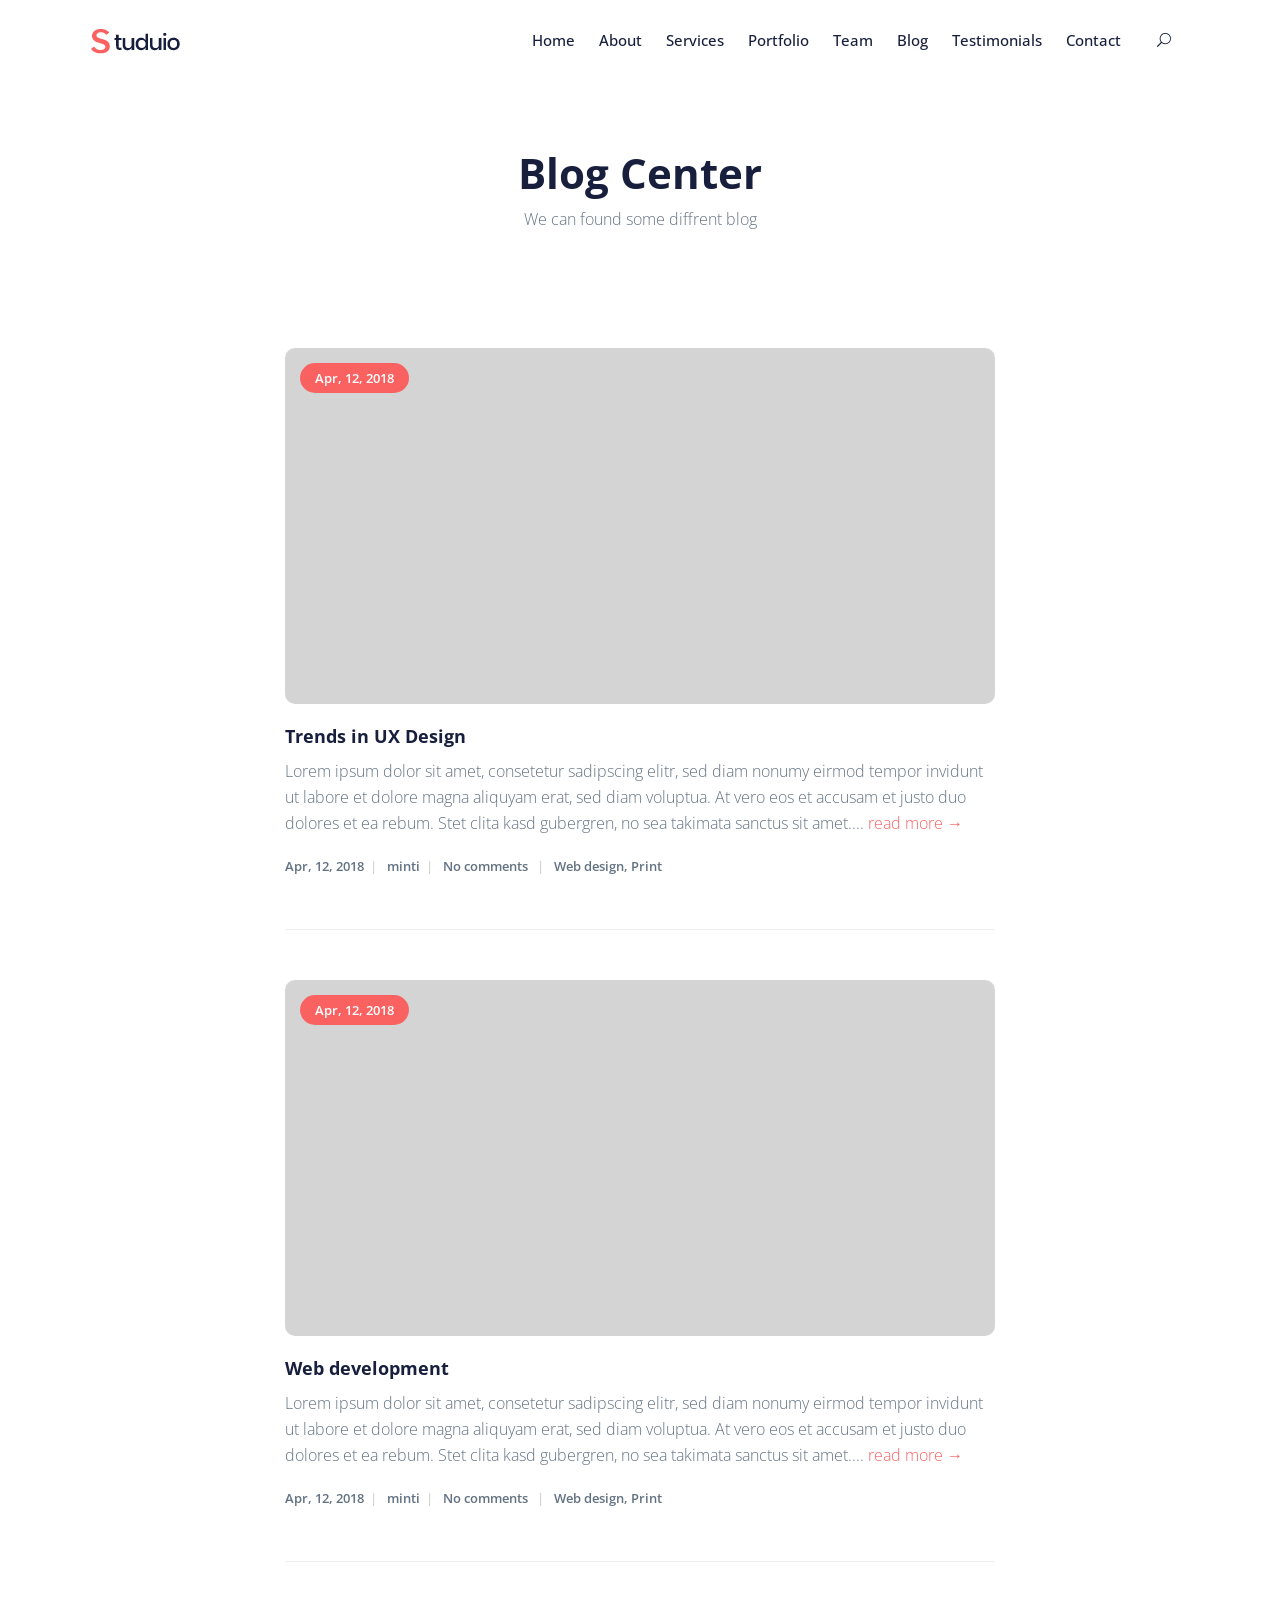
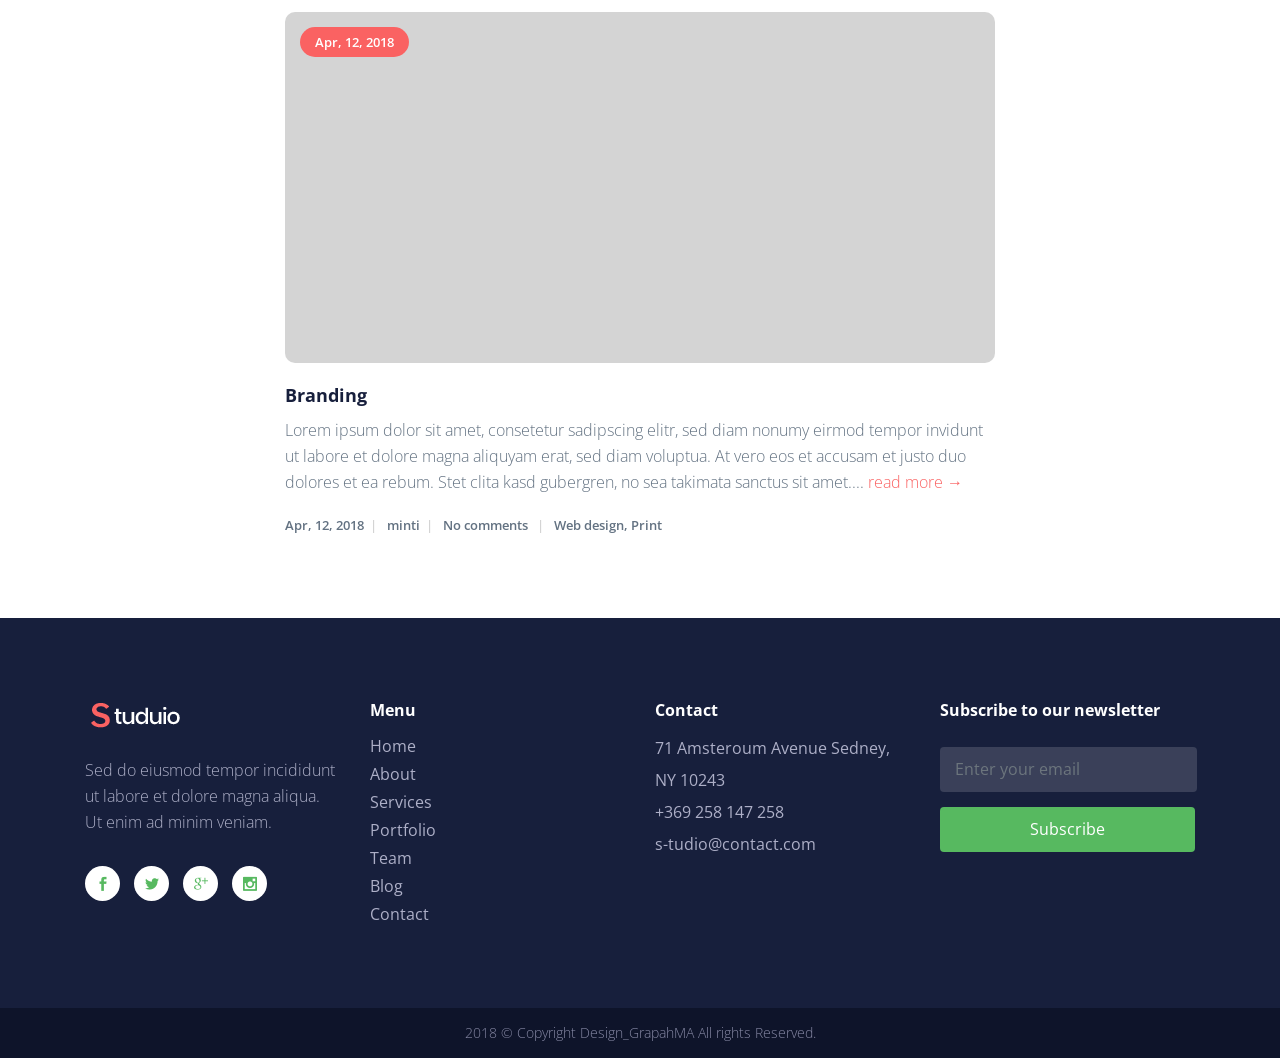
<file: blog-center.html>
<!DOCTYPE html>
<html lang="en">

<head>
    <!--Metas-->
    <meta charset="UTF-8">
    <meta http-equiv="X-UA-Compatible" content="IE=edge">
    <meta name="viewport" content="width=device-width, initial-scale=1">
    <meta name="description" content="Studuio Landing page Template">
    <title>Studuio Landing page Template</title>

    <!--External Stylesheets css-->

    <!-- Bootstrap -->
    <link rel="stylesheet" href="assets/css/bootstrap.min.css">

    <!--elegant icon font -->
    <link rel="stylesheet" href="assets/css/elegant-icons.css">
    <!--Animate -->
    <link rel="stylesheet" href="assets/css/animate.css">

    <!-- Owl-carousel-->
    <link rel="stylesheet" href="assets/css/owl.carousel.min.css">
    <link rel="stylesheet" href="assets/css/owl.theme.default.min.css">

    <!-- venobox.css-->

    <link rel="stylesheet" href="assets/css/venobox.css" type="text/css" />


    <!-- Magnific Popup-->
    <link rel="stylesheet" href="assets/css/magnific-popup.css">

    <!--Template Stylesheets css-->

    <link rel="stylesheet" href="assets/css/style.css">
    <link rel="stylesheet" href="assets/css/responsive.css">


    <!-- Fonts styles -->

    <link href="https://fonts.googleapis.com/css?family=Open+Sans:300,400,400i,600,700,800" rel="stylesheet">



    <!-- Favicon -->
    <link rel="shortcut icon" href="assets/images/favicon.png" type="image/x-icon">
    <link rel="icon" href="assets/images/favicon.png" type="image/x-icon">

    <script src="assets/js/modernizr.js"></script>


    <!--[if lt IE 9]>
  <script src="assets/js/html5shiv.min.js"></script>
  <script src="assets/js/respond.min.js"></script>
<![endif]-->
</head>


<body data-spy="scroll" data-target=".navbar-default" data-offset="100">

    <!-- Page Preloader -->

    <div id="loading-page">
        <div id="loading-center-page">
            <div id="loading-center-absolute">

                <div class="loader"></div>
            </div>
        </div>

    </div>
        <!-- Page Preloader -->

    <!-- Page Content -->

    <div class="warpper clearfix">

    <!-- Header -->
        <header class="navbar-header">

            <nav class="navbar navbar-expand-lg fixed-top dark-navbar">
                <div class="container">

                    <a class="navbar-brand" href="#"><img src="assets/images/logo.png" alt=""></a>
                    <button class="navbar-toggler" type="button" data-toggle="collapse" data-target="#navbarSupportedContent" aria-controls="navbarSupportedContent" aria-expanded="false" aria-label="Toggle navigation">
    <span class="navbar-toggler-icon icon_menu"></span>
     </button>

                    <div class="collapse navbar-collapse " id="navbarSupportedContent">
                        <ul class="navbar-nav ml-auto">
                                  <li class="nav-item active">
                                <a data-scroll="" class="nav-link section-scroll" href="index.html">Home</a>
                            </li>
                            <li class="nav-item">
                                <a data-scroll="" class="nav-link section-scroll" href="#about">About</a>
                            </li>
                            <li class="nav-item">
                                <a data-scroll="" class="nav-link section-scroll" href="#services">Services</a>
                            </li>
                            <li class="nav-item">
                                <a data-scroll="" class="nav-link section-scroll" href="#portfolio">Portfolio</a>
                            </li>
                            <li class="nav-item">
                                <a data-scroll="" class="nav-link section-scroll" href="#team">Team</a>
                            </li>
                            <li class="nav-item">
                                <a data-scroll="" class="nav-link section-scroll" href="#blog">Blog</a>
                            </li>
                             <li>
                            <a data-scroll=""  class="nav-link section-scroll" href="#testimonials">Testimonials</a>
                        </li>
                            
                              <li>
                            <a data-scroll="" href="#contact" class="nav-link section-scroll">Contact</a>
                        </li>
                            <li>

                                <div class="btn-outer">

                                    <div class="dropdown">
                                        <button class="search-box-btn dropdown-toggle" type="button" id="dropdownMenu3" data-toggle="dropdown" aria-haspopup="true" aria-expanded="false"><span class=" icon_search"></span></button>
                                        <ul class="dropdown-menu pull-right search-panel" aria-labelledby="dropdownMenu3">
                                            <li class="panel-outer">
                                                <div class="form-container">
                                                    <form method="get" action="#">
                                                        <div class="form-group">
                                                            <input type="search" name="field-name" value="" placeholder="Search Here" required="">
                                                            <button type="submit" class="search-btn"><span class=" icon_search"></span></button>
                                                        </div>
                                                    </form>
                                                </div>
                                            </li>
                                        </ul>
                                    </div>

                                </div>

                            </li>
                        </ul>

                    </div>
                </div>
            </nav>



        </header>
        <!--Header-->
        
          <!--Section title-->

        <div class="section-title  blog-section-title padd-title">
            <div class="row-centered">
                <div class="col-centered col-lg-7">

                    <h2 class="title-h2">Blog Center </h2>

                    <p>We can found some diffrent blog </p>

                </div>
            </div>
        </div>
        
          <!--Section title-->
        
          <!--Blog-->
        
         <section id="blog" class="padd-80">
             
                 <!--container-->

            <div class="container">

                <div class="row-centered">
                    
                    <div class="col-lg-8 col-centered">
                    
                  <div class="blog-content">
                      
                       <!--blog item-->
                    
                    <div class="blog-item">
                         <div class="blog-item-img">
                       <img src="assets/images/blog/blog4.jpg" alt="">
                               <span class="date">Apr, 12, 2018</span>
                             
                        </div>
                        
                        
                        <div class="blog-summary">
                        
                        <h3>Trends in UX Design</h3>
                            
                            <p>
                            Lorem ipsum dolor sit amet, consetetur sadipscing elitr, sed diam nonumy eirmod tempor invidunt ut labore et dolore magna aliquyam erat, sed diam voluptua. At vero eos et accusam et justo duo dolores et ea rebum. Stet clita kasd gubergren, no sea takimata sanctus  sit amet.... <a class="more-link" href="single-post.html">read more  →</a></p>
                            
                            <div class="blog-meta">
                            
                            <ul>
                                
                            <li>Apr, 12, 2018</li>  
                                
                            <li>minti</li>   
                                
                            <li>No comments </li>
                                
                             <li>Web design, Print</li>
                                
                            </ul>
                            
                            </div>
                        
                        </div>
                      </div>
                      
                       <!--blog item-->
                      
                      
                         <div class="blog-item">
                               <div class="blog-item-img">
                       <img src="assets/images/blog/blog5.jpg" alt="">
                                   <span class="date">Apr, 12, 2018</span>
                             </div>
                        
                        <div class="blog-summary">
                        
                        <h3>Web development</h3>
                            
                            <p>
                            Lorem ipsum dolor sit amet, consetetur sadipscing elitr, sed diam nonumy eirmod tempor invidunt ut labore et dolore magna aliquyam erat, sed diam voluptua. At vero eos et accusam et justo duo dolores et ea rebum. Stet clita kasd gubergren, no sea takimata sanctus  sit amet.... <a class="more-link" href="single-post.html">read more  →</a></p>
                            
                            <div class="blog-meta">
                            
                            <ul>
                                
                            <li>Apr, 12, 2018</li>  
                                
                            <li>minti</li>   
                                
                            <li>No comments </li>
                                
                             <li>Web design, Print</li>
                                
                            </ul>
                            
                            </div>
                        
                        </div>
                      </div>
                      
                       <!--blog item-->
                        
                        <div class="blog-item">
                               <div class="blog-item-img">
                       <img src="assets/images/blog/blog6.jpg" alt="">
                                   <span class="date">Apr, 12, 2018</span>
                             </div>
                        
                        <div class="blog-summary">
                        
                        <h3>Branding</h3>
                            
                            <p>
                            Lorem ipsum dolor sit amet, consetetur sadipscing elitr, sed diam nonumy eirmod tempor invidunt ut labore et dolore magna aliquyam erat, sed diam voluptua. At vero eos et accusam et justo duo dolores et ea rebum. Stet clita kasd gubergren, no sea takimata sanctus  sit amet.... <a class="more-link" href="single-post.html">read more  →</a></p>
                            
                            <div class="blog-meta">
                            
                            <ul>
                                
                            <li>Apr, 12, 2018</li>  
                                
                            <li>minti</li>   
                                
                            <li>No comments </li>
                                
                             <li>Web design, Print</li>
                                
                            </ul>
                            
                            </div>
                        
                        </div>
                      </div>
                       
              </div>
                    
                    </div>  
             
                </div>
            </div>

              <!--container-->

        </section>


    </div>
      <!--Page content-->


    <!--Footer-->

     <footer class="footer">

        <div class="footer-warpper">

            <div class="footer-top">
                <div class="container">


                    <div class="footer-top  clearfix">


                        <div class="footer-bottom-content clearfix">

                            <div class="row">

                                <div class="col-lg-3 col-md-3">



                                    <div class="logo-footer">
                                        <img src="assets/images/logo-white.png" alt="">

                                    </div>
                                    <div class="text-footer">
                                        <p>
                                            Sed do eiusmod tempor incididunt ut labore et dolore magna aliqua. Ut enim ad minim veniam.
                                        </p>
                                    </div>


                                    <ul class="list-social list-inline">
                                        <li>
                                            <a href="#" class="btn btn-circle btn-facebook">
                          <i class="social_facebook "></i>
                        </a>
                                        </li>
                                        <li>
                                            <a href="#" class="btn btn-circle btn-twitter">
                          <i class="social_twitter "></i>
                        </a>
                                        </li>
                                        <li>
                                            <a href="#" class="btn btn-circle btn-google-plus">
                          <i class="social_googleplus "></i>
                        </a>
                                        </li>
                                        <li>
                                            <a href="#" class="btn btn-circle btn-instgram">
                          <i class="social_instagram"></i>
                        </a>
                                        </li>

                                    </ul>
                                </div>


                                 <div class="col-lg-3 col-md-3">

                                    <h5>Menu</h5>

                                    <ul class="list-menu">
                                        <li>
                                            <a href="#">Home</a>
                                        </li>

                                        <li>
                                            <a href="#">About</a>
                                        </li>

                                        <li>
                                            <a href="#">Services</a>
                                        </li>

                                        <li>
                                            <a href="#">Portfolio</a>
                                        </li>
                                        <li>
                                            <a href="#">Team</a>
                                        </li>
                                        <li>
                                            <a href="#">Blog</a>
                                        </li>
                                        <li>
                                            <a href="#">Contact</a>
                                        </li>

                                    </ul>


                                </div>


                                <div class="col-lg-3 col-md-3">

                                    <h5>Contact </h5>

                                    <ul class="list-contact">

                                        <li>
                                            71 Amsteroum Avenue Sedney, NY 10243
                                        </li>
                                        <li>+369 258 147 258</li>

                                        <li>s-tudio@contact.com</li>


                                    </ul>

                                </div>

                                 <div class="col-lg-3 col-md-3">

                                    <h5>Subscribe to our newsletter</h5>

                                    <!-- Newsletter -->
                                    <div class="newsletter-block">


                                        <div class="subscribe-form">

                                            <form action="#" method="get" class="subscribe-mail">
                                                <div class="form-group">
                                                    <input type="email" class="form-control email-input" placeholder="Enter your email">
                                                    <button type="submit" class="btn btn-subscribe bg-color-1" >Subscribe</button>
                                                </div>
                                                <p class="error-message"></p>
                                                <p class="sucess-message"></p>

                                            </form>
                                        </div>
                                    </div>
                                    <!-- Newsletter -->

                                </div>





                            </div>
                        </div>

                    </div>



                </div>
            </div>

            <div class="footer-bottom">
                <!-- COPYRIGHT TEXT -->

                <div class="copyright">
                    <p>2018 © Copyright Design_GrapahMA All rights Reserved.</p>
                </div>
                <!-- COPYRIGHT TEXT -->
 
            </div>
        </div>
 
    </footer>


    <!--Footer -->


    <!-- jQuery -->
      <script src="assets/js/jquery-1.12.4.min.js"></script>

    <!-- Bootstrap Plugins -->
    <script src="assets/js/bootstrap.min.js"></script>
    
       <!-- Template Plugins -->
    
    <script src="assets/js/jquery.easing.js"></script>
    <script src="assets/js/wow.min.js"></script>
    <script src="assets/js/owl.carousel.min.js"></script>
    <script src="assets/js/magnific-popup.min.js"></script>
    <script src="assets/js/jquery.scrollUp.min.js"></script>
    <script src="assets/js/jquery.ajaxchimp.min.js"></script>
    <script src="assets/js/venobox.min.js"></script>
    <!-- Main js -->
    <script src="assets/js/main.js"></script>
 
</body>
</html>
</file>
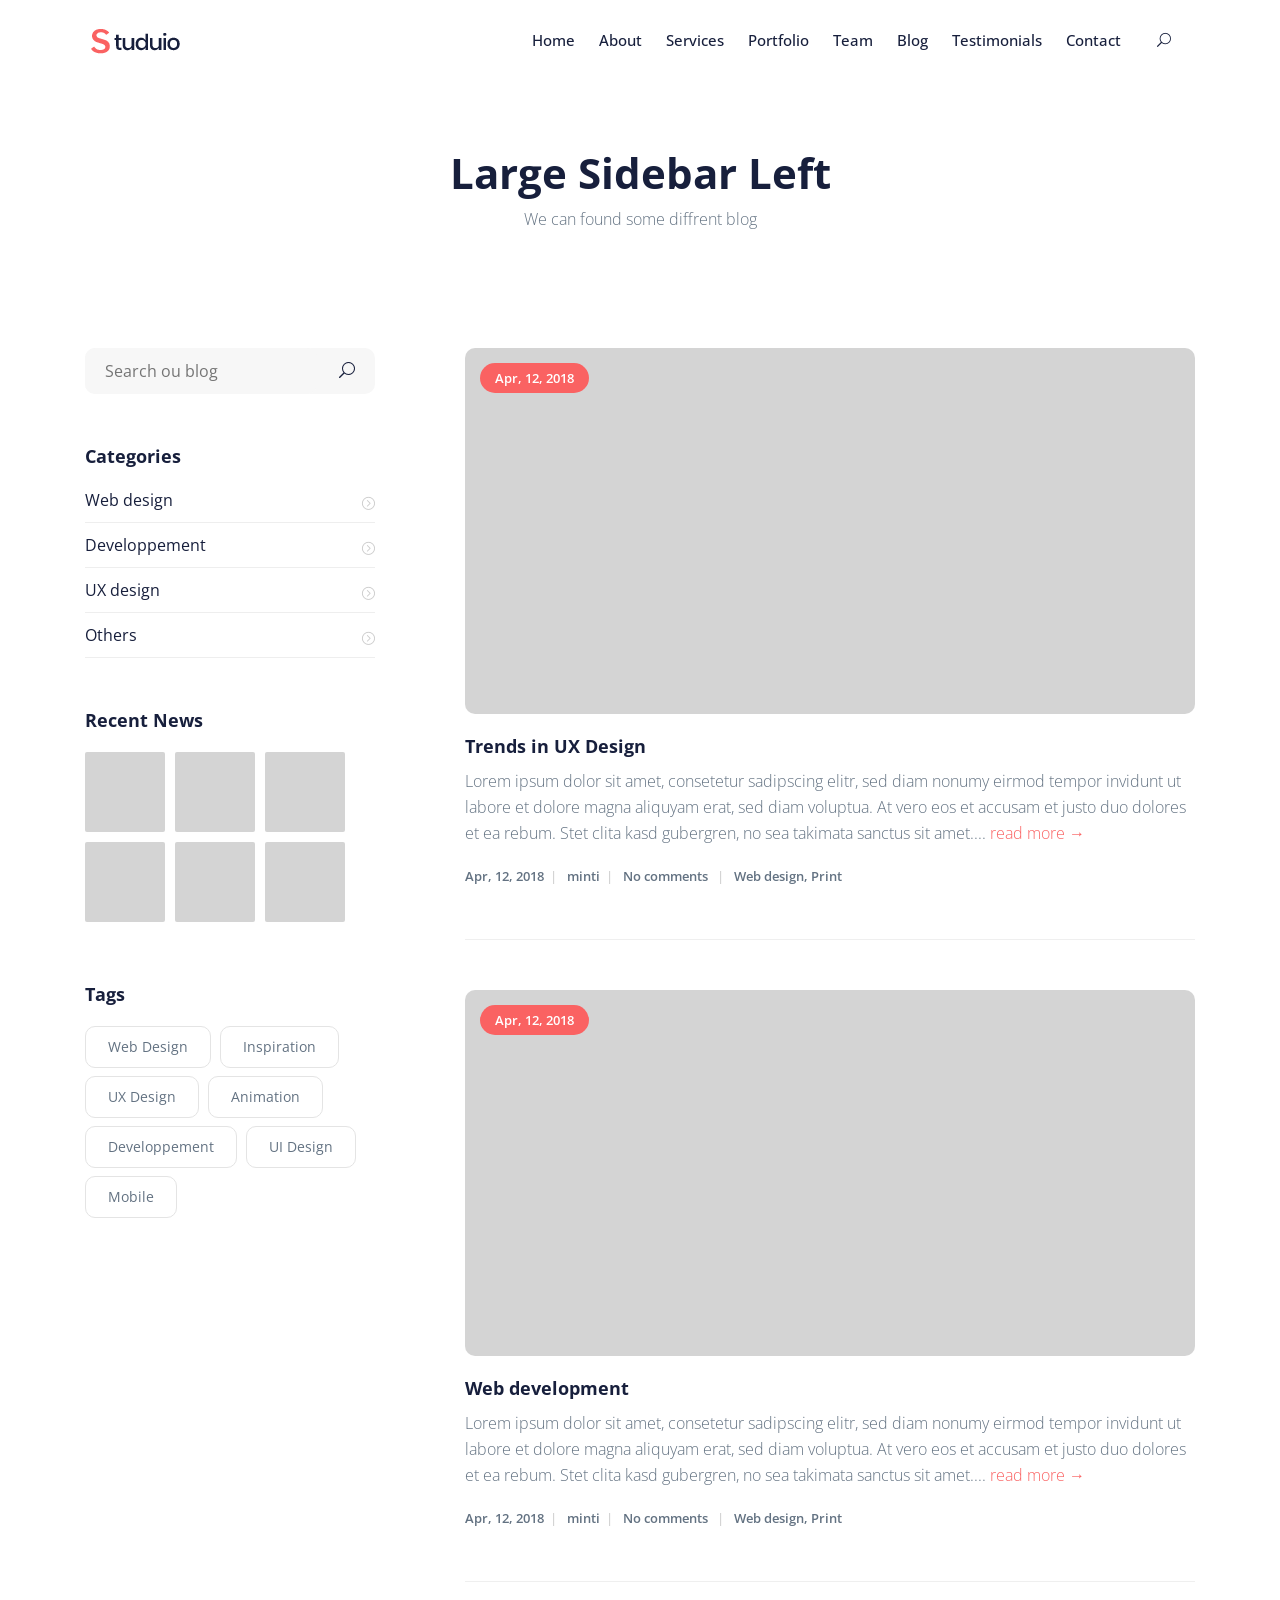
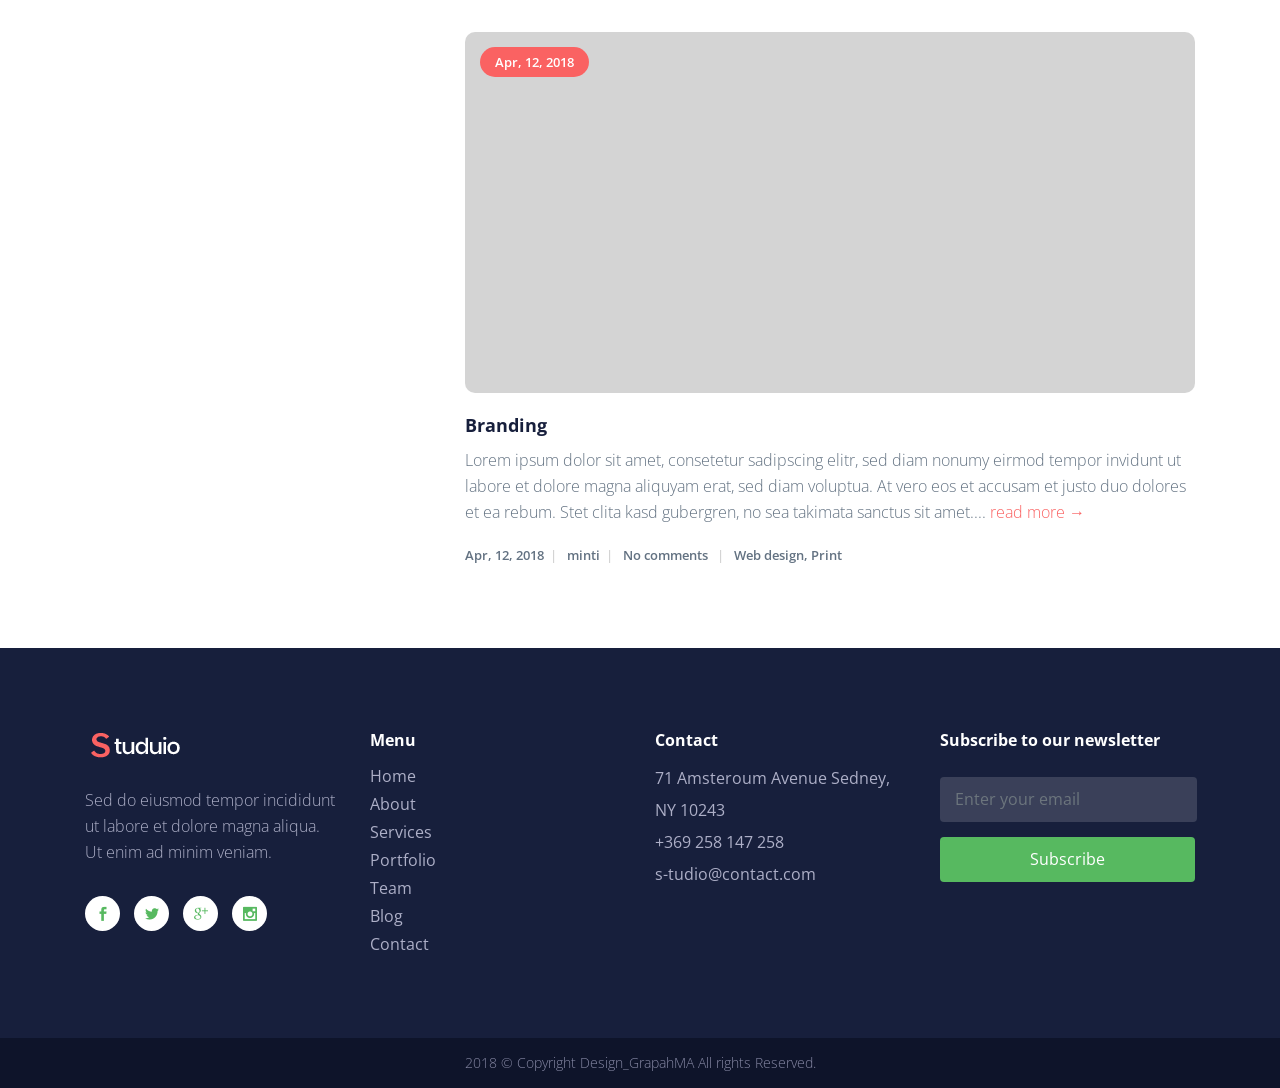
<file: blog-left-sidebar.html>
<!DOCTYPE html>
<html lang="en">

<head>
    <!--Metas-->
    <meta charset="UTF-8">
    <meta http-equiv="X-UA-Compatible" content="IE=edge">
    <meta name="viewport" content="width=device-width, initial-scale=1">
    <meta name="description" content="Studuio Landing page Template">
    <title>Studuio Landing page Template</title>

    <!--External Stylesheets css-->

    <!-- Bootstrap -->
    <link rel="stylesheet" href="assets/css/bootstrap.min.css">

    <!--elegant icon font -->
    <link rel="stylesheet" href="assets/css/elegant-icons.css">
    <!--Animate -->
    <link rel="stylesheet" href="assets/css/animate.css">

    <!-- Owl-carousel-->
    <link rel="stylesheet" href="assets/css/owl.carousel.min.css">
    <link rel="stylesheet" href="assets/css/owl.theme.default.min.css">

    <!-- venobox.css-->

    <link rel="stylesheet" href="assets/css/venobox.css" type="text/css" />


    <!-- Magnific Popup-->
    <link rel="stylesheet" href="assets/css/magnific-popup.css">

    <!--Template Stylesheets css-->

    <link rel="stylesheet" href="assets/css/style.css">
    <link rel="stylesheet" href="assets/css/responsive.css">


    <!-- Fonts styles -->

    <link href="https://fonts.googleapis.com/css?family=Open+Sans:300,400,400i,600,700,800" rel="stylesheet">



    <!-- Favicon -->
    <link rel="shortcut icon" href="assets/images/favicon.png" type="image/x-icon">
    <link rel="icon" href="assets/images/favicon.png" type="image/x-icon">

    <script src="assets/js/modernizr.js"></script>


    <!--[if lt IE 9]>
  <script src="assets/js/html5shiv.min.js"></script>
  <script src="assets/js/respond.min.js"></script>
<![endif]-->
</head>


<body data-spy="scroll" data-target=".navbar-default" data-offset="100">

    <!-- Page Preloader -->

    <div id="loading-page">
        <div id="loading-center-page">
            <div id="loading-center-absolute">

                <div class="loader"></div>
            </div>
        </div>

    </div>
     <!-- Page Preloader -->


    <!-- Page Content -->

    <div class="warpper clearfix">
         <!-- Header -->
        <header class="navbar-header">

            <nav class="navbar navbar-expand-lg fixed-top dark-navbar">
                <div class="container">

                    <a class="navbar-brand" href="#"><img src="assets/images/logo.png" alt=""></a>
                    <button class="navbar-toggler" type="button" data-toggle="collapse" data-target="#navbarSupportedContent" aria-controls="navbarSupportedContent" aria-expanded="false" aria-label="Toggle navigation">
    <span class="navbar-toggler-icon icon_menu"></span>
     </button>

                    <div class="collapse navbar-collapse " id="navbarSupportedContent">
                        <ul class="navbar-nav ml-auto">
                              <li class="nav-item active">
                                <a data-scroll="" class="nav-link section-scroll" href="index.html">Home</a>
                            </li>
                            <li class="nav-item">
                                <a data-scroll="" class="nav-link section-scroll" href="#about">About</a>
                            </li>
                            <li class="nav-item">
                                <a data-scroll="" class="nav-link section-scroll" href="#services">Services</a>
                            </li>
                            <li class="nav-item">
                                <a data-scroll="" class="nav-link section-scroll" href="#portfolio">Portfolio</a>
                            </li>
                            <li class="nav-item">
                                <a data-scroll="" class="nav-link section-scroll" href="#team">Team</a>
                            </li>
                            <li class="nav-item">
                                <a data-scroll="" class="nav-link section-scroll" href="#blog">Blog</a>
                            </li>
                             <li>
                            <a data-scroll=""  class="nav-link section-scroll" href="#testimonials">Testimonials</a>
                        </li>
                            
                              <li>
                            <a data-scroll="" href="#contact" class="nav-link section-scroll">Contact</a>
                        </li>
                            <li>

                                <div class="btn-outer">

                                    <div class="dropdown">
                                        <button class="search-box-btn dropdown-toggle" type="button" id="dropdownMenu3" data-toggle="dropdown" aria-haspopup="true" aria-expanded="false"><span class=" icon_search"></span></button>
                                        <ul class="dropdown-menu pull-right search-panel" aria-labelledby="dropdownMenu3">
                                            <li class="panel-outer">
                                                <div class="form-container">
                                                    <form method="get" action="#">
                                                        <div class="form-group">
                                                            <input type="search" name="field-name" value="" placeholder="Search Here" required="">
                                                            <button type="submit" class="search-btn"><span class=" icon_search"></span></button>
                                                        </div>
                                                    </form>
                                                </div>
                                            </li>
                                        </ul>
                                    </div>

                                </div>

                            </li>
                        </ul>

                    </div>
                </div>
            </nav>



        </header>
        <!--Header-->
        
           <!--section title-->

        <div class="section-title  blog-section-title padd-title">
            <div class="row-centered">
                <div class="col-centered col-lg-7">

                    <h2 class="title-h2">Large Sidebar Left </h2>

                    <p>We can found some diffrent blog </p>

                </div>
            </div>
        </div>
        
           <!--section title-->
        
         <!--Blog content-->

        <section id="blog" class="padd-80">
            
             <!--container-->

            <div class="container">
                
                <div class="row">
                    
                        <div class="col-lg-4 col-md-4">

                        <div class="sidebar-side left-sidebar">

                            <!-- Search sidebar-->
                            <div class="sidebar-search">
                                <form class="search clearfix" method="get" action="#">
                                    <input type="text" name="field-name" placeholder="Search ou blog">
                                    <button type="submit"><i class="icon_search"></i></button>
                                </form>

                            </div>

                            <!-- Search sidebar-->

                            <div class="sidebar-categroies">
                                <!-- Sidebar categories-->
                                <h3>Categories</h3>

                                <ul class="catgeorie-list">

                                    <li>
                                        <a href="" class="clearfix"> <span>Web design</span>  </a>

                                    </li>


                                    <li>
                                        <a href="" class="clearfix"> <span>Developpement</span> </a>

                                    </li>

                                    <li> <a href="" class="clearfix"> <span>UX design</span>  </a>

                                    </li>

                                    <li>  <a href="" class="clearfix">  <span>Others</span> </a>

                                    </li>


                                </ul>
                                <!-- Sidebar categories-->

                            </div>


                             <div class="sidebar-post clearfix">
                                <!-- recent news sidebar-->
                                <h3>Recent News</h3>

                                <div class="sidebar-post-inner">

                                    <a href="single-post.html">  <img src="assets/images/blog/thumb-blog1.jpg" alt="">  </a>

                                </div>

                                <div class="sidebar-post-inner">

                                    <a href="single-post.html"> <img src="assets/images/blog/thumb-blog2.jpg" alt="">  </a>

                                </div>

                                <div class="sidebar-post-inner">

                                    <a href="single-post.html"> <img src="assets/images/blog/thumb-blog3.jpg" alt="">  </a>

                                </div>
                                <div class="sidebar-post-inner">

                                    <a href="single-post.html"> <img src="assets/images/blog/thumb-blog4.jpg" alt="">  </a>

                                </div>
                                <div class="sidebar-post-inner">

                                    <a href="single-post.html"> <img src="assets/images/blog/thumb-blog5.jpg" alt="">  </a>

                                </div>
                                <div class="sidebar-post-inner">

                                    <a href="single-post.html"> <img src="assets/images/blog/thumb-blog6.jpg" alt="">  </a>

                                </div>

                                <!-- recent news sidebar-->

                            </div>

                            <div class="sidebar-tags">
                                <!-- Tags sidebar-->

                                <h3>Tags</h3>

                                <div class="tags-inner">
                                    <a href="">Web Design</a>
                                    <a href="">Inspiration</a>
                                    <a href="">UX Design</a>
                                    <a href="">Animation</a>
                                    <a href="">Developpement</a>
                                    <a href="">UI Design</a>
                                    <a href="">Mobile</a>


                                </div>
                                <!-- Tags sidebar-->

                            </div>

                        </div>

                    </div>


                    <div class="col-lg-8 col-md-8">
                        
                      

                        <div class="blog-content"> 
                             <!--blog post-->
                              <div class="blog-item">
                                <div class="blog-item-img">
                                    <img src="assets/images/blog/blog4.jpg" alt="">
                                    <span class="date">Apr, 12, 2018</span>

                                </div>


                                <div class="blog-summary">

                                    <h3>Trends in UX Design</h3>

                                    <p>
                                        Lorem ipsum dolor sit amet, consetetur sadipscing elitr, sed diam nonumy eirmod tempor invidunt ut labore et dolore magna aliquyam erat, sed diam voluptua. At vero eos et accusam et justo duo dolores et ea rebum. Stet clita kasd gubergren, no sea takimata sanctus sit amet.... <a class="more-link" href="single-post.html">read more  →</a></p>

                                    <div class="blog-meta">

                                        <ul>

                                            <li>Apr, 12, 2018</li>

                                            <li>minti</li>

                                            <li>No comments </li>

                                            <li>Web design, Print</li>

                                        </ul>

                                    </div>

                                </div>
                            </div>
                            
                            
                             <!--blog post-->


                            <div class="blog-item">
                                <div class="blog-item-img">
                                    <img src="assets/images/blog/blog5.jpg" alt="">
                                    <span class="date">Apr, 12, 2018</span>
                                </div>

                                <div class="blog-summary">

                                    <h3>Web development</h3>

                                    <p>
                                        Lorem ipsum dolor sit amet, consetetur sadipscing elitr, sed diam nonumy eirmod tempor invidunt ut labore et dolore magna aliquyam erat, sed diam voluptua. At vero eos et accusam et justo duo dolores et ea rebum. Stet clita kasd gubergren, no sea takimata sanctus sit amet.... <a class="more-link" href="single-post.html">read more  →</a></p>

                                    <div class="blog-meta">

                                        <ul>

                                            <li>Apr, 12, 2018</li>

                                            <li>minti</li>

                                            <li>No comments </li>

                                            <li>Web design, Print</li>

                                        </ul>

                                    </div>

                                </div>
                            </div>

                              <!--blog post-->

                            <div class="blog-item">
                                <div class="blog-item-img">
                                    <img src="assets/images/blog/blog6.jpg" alt="">
                                    <span class="date">Apr, 12, 2018</span>
                                </div>

                                <div class="blog-summary">

                                    <h3>Branding</h3>

                                    <p>
                                        Lorem ipsum dolor sit amet, consetetur sadipscing elitr, sed diam nonumy eirmod tempor invidunt ut labore et dolore magna aliquyam erat, sed diam voluptua. At vero eos et accusam et justo duo dolores et ea rebum. Stet clita kasd gubergren, no sea takimata sanctus sit amet.... <a class="more-link" href="single-post.html">read more  →</a></p>

                                    <div class="blog-meta">

                                        <ul>

                                            <li>Apr, 12, 2018</li>

                                            <li>minti</li>

                                            <li>No comments </li>

                                            <li>Web design, Print</li>

                                        </ul>

                                    </div>

                                </div>
                            </div>

                        </div>

                    </div>

                
                </div>
            </div>
 <!--container-->


        </section>


    </div>
    
     <!--Footer-->

    <footer class="footer">

        <div class="footer-warpper">

            <div class="footer-top">
                <div class="container">


                    <div class="footer-top  clearfix">


                        <div class="footer-bottom-content clearfix">

                            <div class="row">

                                <div class="col-lg-3 col-md-3">



                                    <div class="logo-footer">
                                        <img src="assets/images/logo-white.png" alt="">

                                    </div>
                                    <div class="text-footer">
                                        <p>
                                            Sed do eiusmod tempor incididunt ut labore et dolore magna aliqua. Ut enim ad minim veniam.
                                        </p>
                                    </div>


                                    <ul class="list-social list-inline">
                                        <li>
                                            <a href="#" class="btn btn-circle btn-facebook">
                          <i class="social_facebook "></i>
                        </a>
                                        </li>
                                        <li>
                                            <a href="#" class="btn btn-circle btn-twitter">
                          <i class="social_twitter "></i>
                        </a>
                                        </li>
                                        <li>
                                            <a href="#" class="btn btn-circle btn-google-plus">
                          <i class="social_googleplus "></i>
                        </a>
                                        </li>
                                        <li>
                                            <a href="#" class="btn btn-circle btn-instgram">
                          <i class="social_instagram"></i>
                        </a>
                                        </li>

                                    </ul>
                                </div>


                                 <div class="col-lg-3 col-md-3">

                                    <h5>Menu</h5>

                                    <ul class="list-menu">
                                        <li>
                                            <a href="#">Home</a>
                                        </li>

                                        <li>
                                            <a href="#">About</a>
                                        </li>

                                        <li>
                                            <a href="#">Services</a>
                                        </li>

                                        <li>
                                            <a href="#">Portfolio</a>
                                        </li>
                                        <li>
                                            <a href="#">Team</a>
                                        </li>
                                        <li>
                                            <a href="#">Blog</a>
                                        </li>
                                        <li>
                                            <a href="#">Contact</a>
                                        </li>

                                    </ul>


                                </div>


                                <div class="col-lg-3 col-md-3">

                                    <h5>Contact </h5>

                                    <ul class="list-contact">

                                        <li>
                                            71 Amsteroum Avenue Sedney, NY 10243
                                        </li>
                                        <li>+369 258 147 258</li>

                                        <li>s-tudio@contact.com</li>


                                    </ul>

                                </div>

                                 <div class="col-lg-3 col-md-3">

                                    <h5>Subscribe to our newsletter</h5>

                                    <!-- Newsletter -->
                                    <div class="newsletter-block">


                                        <div class="subscribe-form">

                                            <form action="#" method="get" class="subscribe-mail">
                                                <div class="form-group ">
                                                    <input type="email" class="form-control email-input" placeholder="Enter your email">
                                                    <button type="submit" class="btn btn-subscribe bg-color-1" >Subscribe</button>
                                                </div>
                                                <p class="error-message"></p>
                                                <p class="sucess-message"></p>

                                            </form>
                                        </div>
                                    </div>
                                    <!-- Newsletter -->

                                </div>





                            </div>
                        </div>

                    </div>



                </div>
            </div>

            <div class="footer-bottom">
                <!-- COPYRIGHT TEXT -->

                <div class="copyright">
                    <p>2018 © Copyright Design_GrapahMA All rights Reserved.</p>
                </div>
                <!-- COPYRIGHT TEXT -->
 
            </div>
        </div>
 
    </footer>


    <!--Footer -->


    <!-- jQuery -->
    <script src="assets/js/jquery-1.12.4.min.js"></script>

    <!-- Bootstrap Plugins -->
    <script src="assets/js/bootstrap.min.js"></script>
    
       <!-- Template Plugins -->
    
    <script src="assets/js/jquery.easing.js"></script>
    <script src="assets/js/wow.min.js"></script>
    <script src="assets/js/owl.carousel.min.js"></script>
    <script src="assets/js/magnific-popup.min.js"></script>
    <script src="assets/js/jquery.scrollUp.min.js"></script>
    <script src="assets/js/jquery.ajaxchimp.min.js"></script>
    <script src="assets/js/venobox.min.js"></script>
    <!-- Main js -->
    <script src="assets/js/main.js"></script>
 
</body>
</html>
</file>
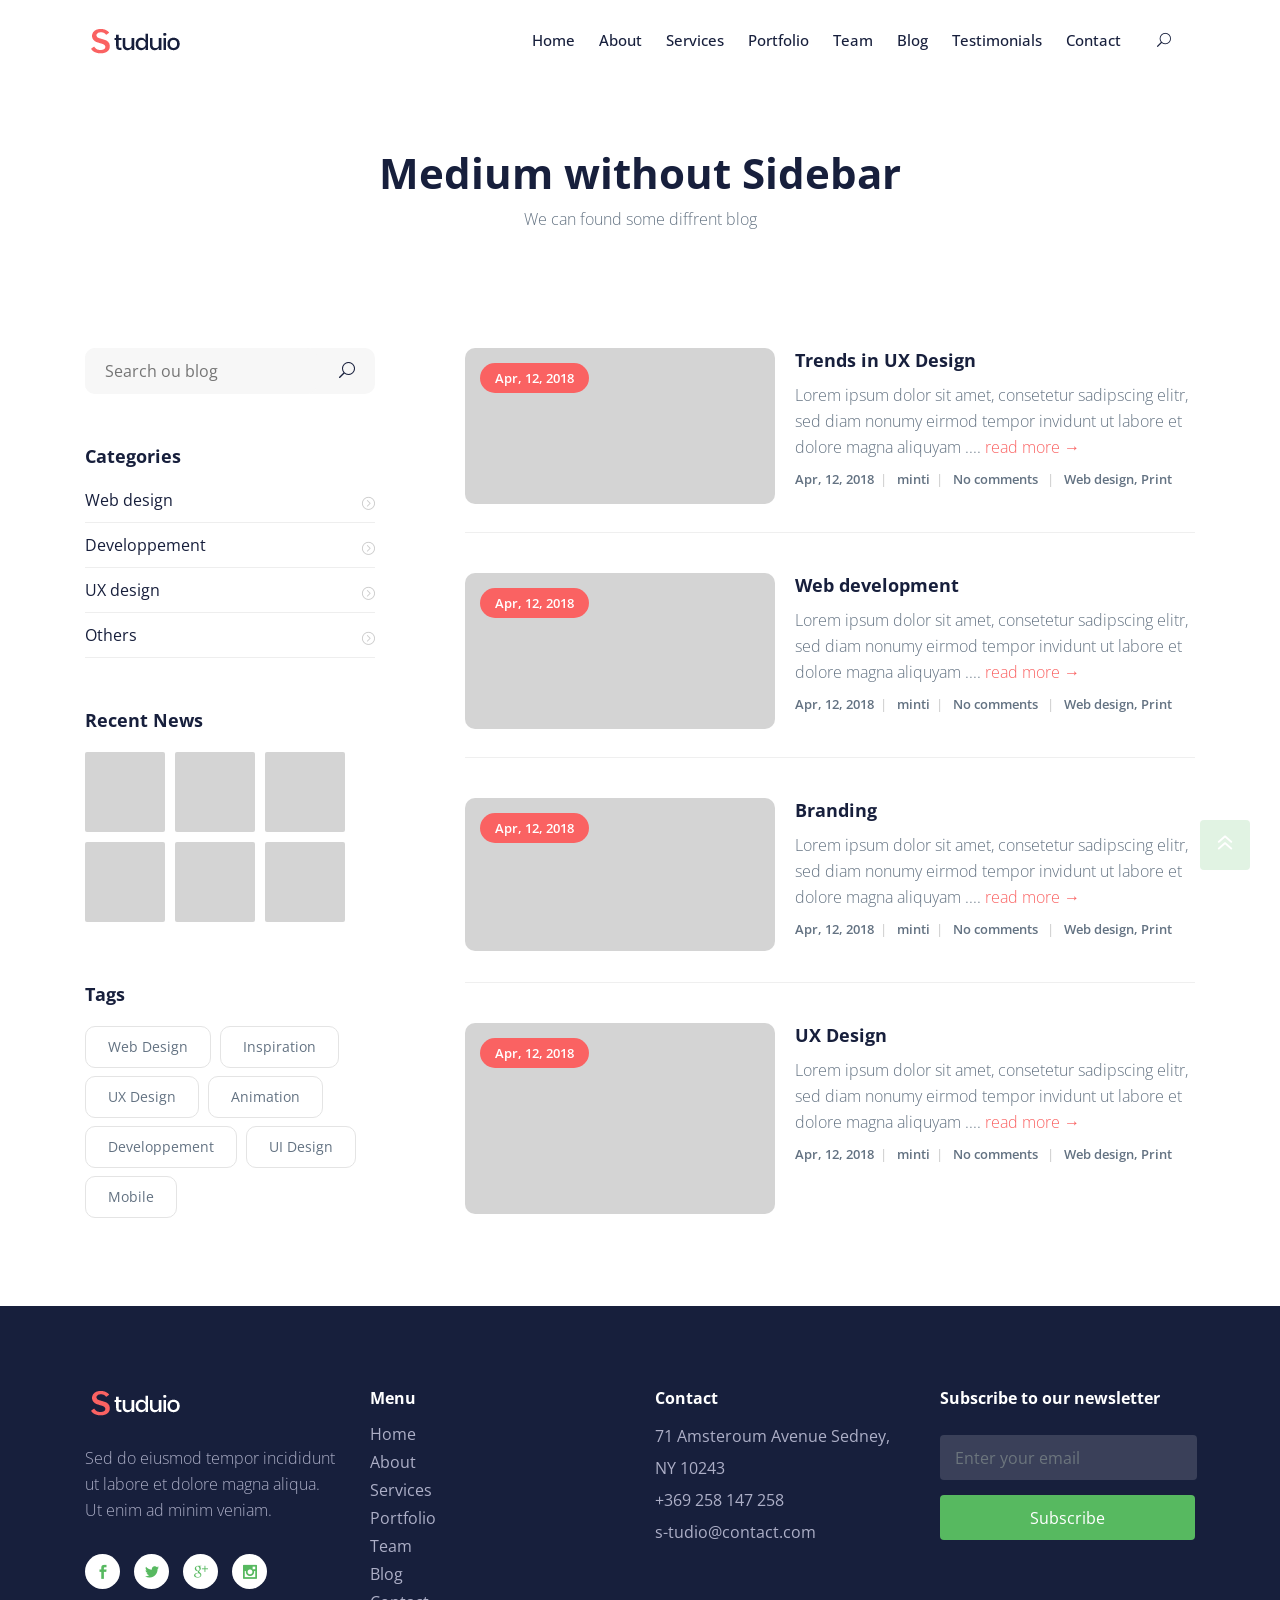
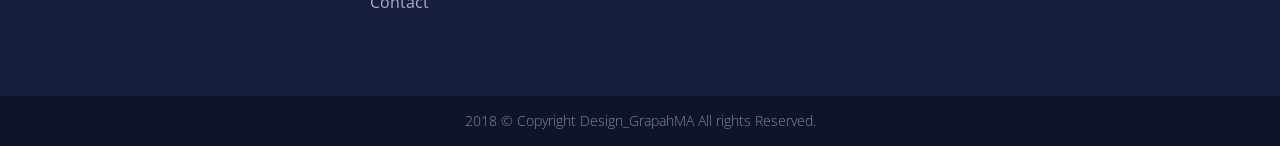
<file: blog-medium-left-sidebar.html>
<!DOCTYPE html>
<html lang="en">

<head>
    <!--Metas-->
    <meta charset="UTF-8">
    <meta http-equiv="X-UA-Compatible" content="IE=edge">
    <meta name="viewport" content="width=device-width, initial-scale=1">
    <meta name="description" content="Studuio Landing page Template">
    <title>Studuio Landing page Template</title>

    <!--External Stylesheets css-->

    <!-- Bootstrap -->
    <link rel="stylesheet" href="assets/css/bootstrap.min.css">

    <!--elegant icon font -->
    <link rel="stylesheet" href="assets/css/elegant-icons.css">
    <!--Animate -->
    <link rel="stylesheet" href="assets/css/animate.css">

    <!-- Owl-carousel-->
    <link rel="stylesheet" href="assets/css/owl.carousel.min.css">
    <link rel="stylesheet" href="assets/css/owl.theme.default.min.css">

    <!-- venobox.css-->

    <link rel="stylesheet" href="assets/css/venobox.css" type="text/css" />


    <!-- Magnific Popup-->
    <link rel="stylesheet" href="assets/css/magnific-popup.css">

    <!--Template Stylesheets css-->

    <link rel="stylesheet" href="assets/css/style.css">
    <link rel="stylesheet" href="assets/css/responsive.css">


    <!-- Fonts styles -->

    <link href="https://fonts.googleapis.com/css?family=Open+Sans:300,400,400i,600,700,800" rel="stylesheet">



    <!-- Favicon -->
    <link rel="shortcut icon" href="assets/images/favicon.png" type="image/x-icon">
    <link rel="icon" href="assets/images/favicon.png" type="image/x-icon">

    <script src="assets/js/modernizr.js"></script>


    <!--[if lt IE 9]>
  <script src="assets/js/html5shiv.min.js"></script>
  <script src="assets/js/respond.min.js"></script>
<![endif]-->
</head>


<body data-spy="scroll" data-target=".navbar-default" data-offset="100">

    <!-- Page Preloader -->

    <div id="loading-page">
        <div id="loading-center-page">
            <div id="loading-center-absolute">

                <div class="loader"></div>
            </div>
        </div>

    </div>
    <!-- Page Preloader -->


    <!-- Page Content -->

    <div class="warpper clearfix">


        <header class="navbar-header">

            <nav class="navbar navbar-expand-lg fixed-top dark-navbar">
                <div class="container">

                    <a class="navbar-brand" href="#"><img src="assets/images/logo.png" alt=""></a>
                    <button class="navbar-toggler" type="button" data-toggle="collapse" data-target="#navbarSupportedContent" aria-controls="navbarSupportedContent" aria-expanded="false" aria-label="Toggle navigation">
    <span class="navbar-toggler-icon icon_menu"></span>
     </button>

                    <div class="collapse navbar-collapse " id="navbarSupportedContent">
                        <ul class="navbar-nav ml-auto">
                                <li class="nav-item active">
                                <a data-scroll="" class="nav-link section-scroll" href="index.html">Home</a>
                            </li>
                            <li class="nav-item">
                                <a data-scroll="" class="nav-link section-scroll" href="#about">About</a>
                            </li>
                            <li class="nav-item">
                                <a data-scroll="" class="nav-link section-scroll" href="#services">Services</a>
                            </li>
                            <li class="nav-item">
                                <a data-scroll="" class="nav-link section-scroll" href="#portfolio">Portfolio</a>
                            </li>
                            <li class="nav-item">
                                <a data-scroll="" class="nav-link section-scroll" href="#team">Team</a>
                            </li>
                            <li class="nav-item">
                                <a data-scroll="" class="nav-link section-scroll" href="#blog">Blog</a>
                            </li>
                             <li>
                            <a data-scroll=""  class="nav-link section-scroll" href="#testimonials">Testimonials</a>
                        </li>
                            
                              <li>
                            <a data-scroll="" href="#contact" class="nav-link section-scroll">Contact</a>
                        </li>
                            <li>

                                <div class="btn-outer">

                                    <div class="dropdown">
                                        <button class="search-box-btn dropdown-toggle" type="button" id="dropdownMenu3" data-toggle="dropdown" aria-haspopup="true" aria-expanded="false"><span class=" icon_search"></span></button>
                                        <ul class="dropdown-menu pull-right search-panel" aria-labelledby="dropdownMenu3">
                                            <li class="panel-outer">
                                                <div class="form-container">
                                                    <form method="get" action="#">
                                                        <div class="form-group">
                                                            <input type="search" name="field-name" value="" placeholder="Search Here" required="">
                                                            <button type="submit" class="search-btn"><span class=" icon_search"></span></button>
                                                        </div>
                                                    </form>
                                                </div>
                                            </li>
                                        </ul>
                                    </div>

                                </div>

                            </li>
                        </ul>

                    </div>
                </div>
            </nav>

       </header>
        <!--Header-->
        
          <!-- section title -->

        <div class="section-title  blog-section-title padd-title">
            <div class="row-centered">
                <div class="col-centered col-lg-7">

                    <h2 class="title-h2">Medium without Sidebar </h2>

                    <p>We can found some diffrent blog </p>

                </div>
            </div>
        </div>
        
          <!-- section title -->
        
          <!-- Blog content -->

        <section id="blog" class="padd-80">
            
            <!-- container -->

            <div class="container">

                <div class="row">

                    <div class="col-lg-4 col-md-4">

                        <div class="sidebar-side left-sidebar">

                            <!-- Search sidebar-->
                            <div class="sidebar-search">
                                <form class="search clearfix" method="get" action="#">
                                    <input type="text" name="field-name" placeholder="Search ou blog">
                                    <button type="submit"><i class="icon_search"></i></button>
                                </form>

                            </div>

                            <!-- Search sidebar-->

                            <div class="sidebar-categroies">
                                <!-- Sidebar categories-->
                                <h3>Categories</h3>

                                <ul class="catgeorie-list">

                                    <li>
                                        <a href="" class="clearfix"> <span>Web design</span>  </a>

                                    </li>


                                    <li>
                                        <a href="" class="clearfix"> <span>Developpement</span> </a>

                                    </li>

                                    <li> <a href="" class="clearfix"> <span>UX design</span>  </a>

                                    </li>

                                    <li> <a href="" class="clearfix">  <span>Others</span> </a>

                                    </li>


                                </ul>
                                <!-- Sidebar categories-->

                            </div>


                            <div class="sidebar-post clearfix">
                                <!-- recent news sidebar-->
                                <h3>Recent News</h3>

                                <div class="sidebar-post-inner">

                                    <a href="single-post.html">  <img src="assets/images/blog/thumb-blog1.jpg" alt="">  </a>

                                </div>

                                <div class="sidebar-post-inner">

                                    <a href="single-post.html"> <img src="assets/images/blog/thumb-blog2.jpg" alt="">  </a>

                                </div>

                                <div class="sidebar-post-inner">

                                    <a href="single-post.html"> <img src="assets/images/blog/thumb-blog3.jpg" alt="">  </a>

                                </div>
                                <div class="sidebar-post-inner">

                                    <a href="single-post.html"> <img src="assets/images/blog/thumb-blog4.jpg" alt="">  </a>

                                </div>
                                <div class="sidebar-post-inner">

                                    <a href="single-post.html"> <img src="assets/images/blog/thumb-blog5.jpg" alt="">  </a>

                                </div>
                                <div class="sidebar-post-inner">

                                    <a href="single-post.html"> <img src="assets/images/blog/thumb-blog6.jpg" alt="">  </a>

                                </div>

                                <!-- recent news sidebar-->

                            </div>

                            <div class="sidebar-tags">
                                <!-- Tags sidebar-->

                                <h3>Tags</h3>

                                <div class="tags-inner">
                                    <a href="">Web Design</a>
                                    <a href="">Inspiration</a>
                                    <a href="">UX Design</a>
                                    <a href="">Animation</a>
                                    <a href="">Developpement</a>
                                    <a href="">UI Design</a>
                                    <a href="">Mobile</a>


                                </div>
                                <!-- Tags sidebar-->

                            </div>

                        </div>

                    </div>


                    <div class="col-lg-8 col-md-8">

                        <div class="blog-content medium-blog">
                            
                            
                               <!-- blog post-->

                            <div class="blog-item">
                                <div class="blog-item-img">
                                    <img src="assets/images/blog/blog4.jpg" alt="">
                                    <span class="date">Apr, 12, 2018</span>

                                </div>
                                <div class="blog-summary">

                                    <h3>Trends in UX Design</h3>

                                    <p>
                                        Lorem ipsum dolor sit amet, consetetur sadipscing elitr, sed diam nonumy eirmod tempor invidunt ut labore et dolore magna aliquyam .... <a class="more-link" href="single-post.html">read more  →</a></p>

                                    <div class="blog-meta">

                                        <ul>
                                            <li>Apr, 12, 2018</li>

                                            <li>minti</li>

                                            <li>No comments </li>

                                            <li>Web design, Print</li>

                                        </ul>

                                    </div>

                                </div>
                            </div>
                            
                            <!-- blog post-->


                            <div class="blog-item">
                                <div class="blog-item-img">
                                    <img src="assets/images/blog/blog5.jpg" alt="">
                                    <span class="date">Apr, 12, 2018</span>
                                </div>

                                <div class="blog-summary">

                                    <h3>Web development</h3>

                                     <p>
                                        Lorem ipsum dolor sit amet, consetetur sadipscing elitr, sed diam nonumy eirmod tempor invidunt ut labore et dolore magna aliquyam .... <a class="more-link" href="single-post.html">read more  →</a></p>

                                    <div class="blog-meta">

                                        <ul>

                                            <li>Apr, 12, 2018</li>

                                            <li>minti</li>

                                            <li>No comments </li>

                                            <li>Web design, Print</li>

                                        </ul>

                                    </div>

                                </div>
                            </div>

                           <!-- blog post-->

                            <div class="blog-item">
                                <div class="blog-item-img">
                                    <img src="assets/images/blog/blog6.jpg" alt="">
                                    <span class="date">Apr, 12, 2018</span>
                                </div>

                                <div class="blog-summary">

                                    <h3>Branding</h3>

                                    <p>
                                        Lorem ipsum dolor sit amet, consetetur sadipscing elitr, sed diam nonumy eirmod tempor invidunt ut labore et dolore magna aliquyam .... <a class="more-link" href="single-post.html">read more  →</a></p>

                                    <div class="blog-meta">

                                        <ul>

                                            <li>Apr, 12, 2018</li>

                                            <li>minti</li>

                                            <li>No comments </li>

                                            <li>Web design, Print</li>

                                        </ul>

                                    </div>

                                </div>
                            </div>
                            
                            <!-- blog post-->
                            
                            <div class="blog-item">
                                <div class="blog-item-img">
                                    <img src="assets/images/blog/blog2.jpg" alt="">
                                    <span class="date">Apr, 12, 2018</span>
                                </div>

                                <div class="blog-summary">

                                    <h3>UX Design</h3>

                                    <p>
                                        Lorem ipsum dolor sit amet, consetetur sadipscing elitr, sed diam nonumy eirmod tempor invidunt ut labore et dolore magna aliquyam .... <a class="more-link" href="single-post.html">read more  →</a></p>

                                    <div class="blog-meta">

                                        <ul>

                                            <li>Apr, 12, 2018</li>

                                            <li>minti</li>

                                            <li>No comments </li>

                                            <li>Web design, Print</li>

                                        </ul>

                                    </div>

                                </div>
                            </div>

                        </div>

                    </div>


                </div>
            </div>

            <!-- container -->


        </section>


    </div>
    
    <!-- Page content-->
    
    <!-- Footer-->
   <footer class="footer">

        <div class="footer-warpper">

            <div class="footer-top">
                <div class="container">


                    <div class="footer-top  clearfix">


                        <div class="footer-bottom-content clearfix">

                            <div class="row">

                                <div class="col-lg-3 col-md-3">



                                    <div class="logo-footer">
                                        <img src="assets/images/logo-white.png" alt="">

                                    </div>
                                    <div class="text-footer">
                                        <p>
                                            Sed do eiusmod tempor incididunt ut labore et dolore magna aliqua. Ut enim ad minim veniam.
                                        </p>
                                    </div>


                                    <ul class="list-social list-inline">
                                        <li>
                                            <a href="#" class="btn btn-circle btn-facebook">
                          <i class="social_facebook "></i>
                        </a>
                                        </li>
                                        <li>
                                            <a href="#" class="btn btn-circle btn-twitter">
                          <i class="social_twitter "></i>
                        </a>
                                        </li>
                                        <li>
                                            <a href="#" class="btn btn-circle btn-google-plus">
                          <i class="social_googleplus "></i>
                        </a>
                                        </li>
                                        <li>
                                            <a href="#" class="btn btn-circle btn-instgram">
                          <i class="social_instagram"></i>
                        </a>
                                        </li>

                                    </ul>
                                </div>


                                 <div class="col-lg-3 col-md-3">

                                    <h5>Menu</h5>

                                    <ul class="list-menu">
                                        <li>
                                            <a href="#">Home</a>
                                        </li>

                                        <li>
                                            <a href="#">About</a>
                                        </li>

                                        <li>
                                            <a href="#">Services</a>
                                        </li>

                                        <li>
                                            <a href="#">Portfolio</a>
                                        </li>
                                        <li>
                                            <a href="#">Team</a>
                                        </li>
                                        <li>
                                            <a href="#">Blog</a>
                                        </li>
                                        <li>
                                            <a href="#">Contact</a>
                                        </li>

                                    </ul>


                                </div>


                                <div class="col-lg-3 col-md-3">

                                    <h5>Contact </h5>

                                    <ul class="list-contact">

                                        <li>
                                            71 Amsteroum Avenue Sedney, NY 10243
                                        </li>
                                        <li>+369 258 147 258</li>

                                        <li>s-tudio@contact.com</li>


                                    </ul>

                                </div>

                                 <div class="col-lg-3 col-md-3">

                                    <h5>Subscribe to our newsletter</h5>

                                    <!-- Newsletter -->
                                    <div class="newsletter-block">


                                        <div class="subscribe-form">

                                            <form action="#" method="get" class="subscribe-mail">
                                                <div class="form-group">
                                                    <input type="email" class="form-control email-input" placeholder="Enter your email">
                                                    <button type="submit" class="btn btn-subscribe bg-color-1" >Subscribe</button>
                                                </div>
                                                <p class="error-message"></p>
                                                <p class="sucess-message"></p>

                                            </form>
                                        </div>
                                    </div>
                                    <!-- Newsletter -->

                                </div>





                            </div>
                        </div>

                    </div>



                </div>
            </div>

            <div class="footer-bottom">
                <!-- COPYRIGHT TEXT -->

                <div class="copyright">
                    <p>2018 © Copyright Design_GrapahMA All rights Reserved.</p>
                </div>
                <!-- COPYRIGHT TEXT -->
 
            </div>
        </div>
 
    </footer>



    <!--Footer -->


    <!-- jQuery -->
     <script src="assets/js/jquery-1.12.4.min.js"></script>

    <!-- Bootstrap Plugins -->
    <script src="assets/js/bootstrap.min.js"></script>
    
       <!-- Template Plugins -->
    
     <script src="assets/js/jquery.easing.js"></script>
    <script src="assets/js/wow.min.js"></script>
    <script src="assets/js/owl.carousel.min.js"></script>
    <script src="assets/js/magnific-popup.min.js"></script>
    <script src="assets/js/jquery.scrollUp.min.js"></script>
    <script src="assets/js/jquery.ajaxchimp.min.js"></script>
    <script src="assets/js/venobox.min.js"></script>
    <!-- Main js -->
    <script src="assets/js/main.js"></script>

</body>
</html>
</file>
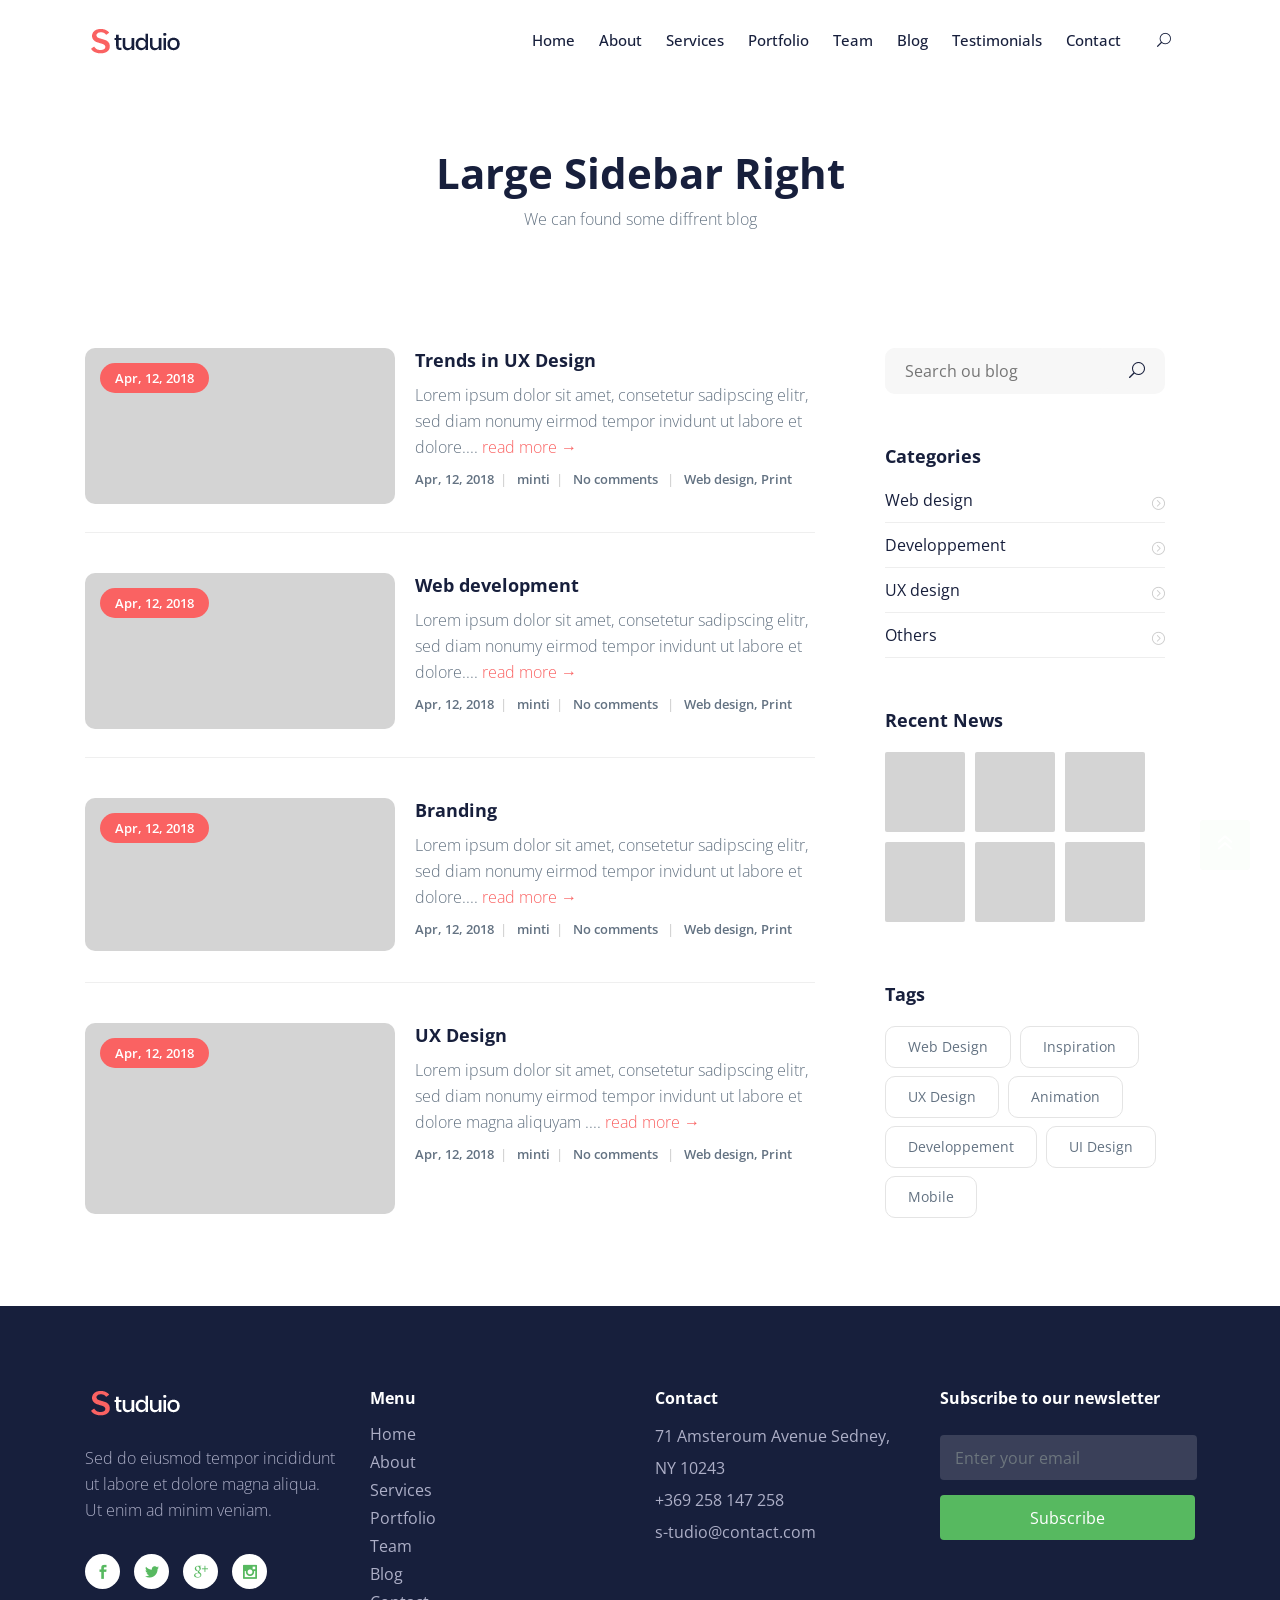
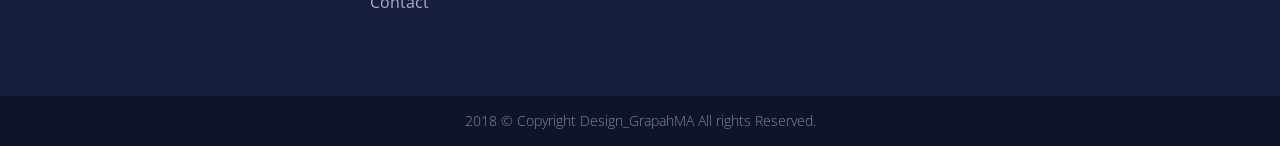
<file: blog-medium-right-sidebar.html>
<!DOCTYPE html>
<html lang="en">

<head>
    <!--Metas-->
    <meta charset="UTF-8">
    <meta http-equiv="X-UA-Compatible" content="IE=edge">
    <meta name="viewport" content="width=device-width, initial-scale=1">
    <meta name="description" content="Studuio Landing page Template">
    <title>Studuio Landing page Template</title>

    <!--External Stylesheets css-->

    <!-- Bootstrap -->
    <link rel="stylesheet" href="assets/css/bootstrap.min.css">

    <!--elegant icon font -->
    <link rel="stylesheet" href="assets/css/elegant-icons.css">
    <!--Animate -->
    <link rel="stylesheet" href="assets/css/animate.css">

    <!-- Owl-carousel-->
    <link rel="stylesheet" href="assets/css/owl.carousel.min.css">
    <link rel="stylesheet" href="assets/css/owl.theme.default.min.css">

    <!-- venobox.css-->

    <link rel="stylesheet" href="assets/css/venobox.css" type="text/css" />


    <!-- Magnific Popup-->
    <link rel="stylesheet" href="assets/css/magnific-popup.css">

    <!--Template Stylesheets css-->

    <link rel="stylesheet" href="assets/css/style.css">
    <link rel="stylesheet" href="assets/css/responsive.css">


    <!-- Fonts styles -->

    <link href="https://fonts.googleapis.com/css?family=Open+Sans:300,400,400i,600,700,800" rel="stylesheet">



    <!-- Favicon -->
    <link rel="shortcut icon" href="assets/images/favicon.png" type="image/x-icon">
    <link rel="icon" href="assets/images/favicon.png" type="image/x-icon">

    <script src="assets/js/modernizr.js"></script>


    <!--[if lt IE 9]>
  <script src="assets/js/html5shiv.min.js"></script>
  <script src="assets/js/respond.min.js"></script>
<![endif]-->
</head>


<body data-spy="scroll" data-target=".navbar-default" data-offset="100">

    <!-- Page Preloader -->

    <div id="loading-page">
        <div id="loading-center-page">
            <div id="loading-center-absolute">

                <div class="loader"></div>
            </div>
        </div>

    </div>
    
     <!-- Page Preloader -->


    <!-- Page Content -->

    <div class="warpper clearfix">
        
         <!-- Header -->
 
        <header class="navbar-header">

            <nav class="navbar navbar-expand-lg fixed-top dark-navbar">
                <div class="container">

                    <a class="navbar-brand" href="#"><img src="assets/images/logo.png" alt=""></a>
                    <button class="navbar-toggler" type="button" data-toggle="collapse" data-target="#navbarSupportedContent" aria-controls="navbarSupportedContent" aria-expanded="false" aria-label="Toggle navigation">
    <span class="navbar-toggler-icon  icon_menu"></span>
     </button>

                    <div class="collapse navbar-collapse " id="navbarSupportedContent">
                        <ul class="navbar-nav ml-auto">
                               <li class="nav-item active">
                                <a data-scroll="" class="nav-link section-scroll" href="index.html">Home</a>
                            </li>
                            <li class="nav-item">
                                <a data-scroll="" class="nav-link section-scroll" href="#about">About</a>
                            </li>
                            <li class="nav-item">
                                <a data-scroll="" class="nav-link section-scroll" href="#services">Services</a>
                            </li>
                            <li class="nav-item">
                                <a data-scroll="" class="nav-link section-scroll" href="#portfolio">Portfolio</a>
                            </li>
                            <li class="nav-item">
                                <a data-scroll="" class="nav-link section-scroll" href="#team">Team</a>
                            </li>
                            <li class="nav-item">
                                <a data-scroll="" class="nav-link section-scroll" href="#blog">Blog</a>
                            </li>
                             <li>
                            <a data-scroll=""  class="nav-link section-scroll" href="#testimonials">Testimonials</a>
                        </li>
                            
                              <li>
                            <a data-scroll="" href="#contact" class="nav-link section-scroll">Contact</a>
                        </li>
                            <li>

                                <div class="btn-outer">

                                    <div class="dropdown">
                                        <button class="search-box-btn dropdown-toggle" type="button" id="dropdownMenu3" data-toggle="dropdown" aria-haspopup="true" aria-expanded="false"><span class=" icon_search"></span></button>
                                        <ul class="dropdown-menu pull-right search-panel" aria-labelledby="dropdownMenu3">
                                            <li class="panel-outer">
                                                <div class="form-container">
                                                    <form method="get" action="#">
                                                        <div class="form-group">
                                                            <input type="search" name="field-name" value="" placeholder="Search Here" required="">
                                                            <button type="submit" class="search-btn"><span class=" icon_search"></span></button>
                                                        </div>
                                                    </form>
                                                </div>
                                            </li>
                                        </ul>
                                    </div>

                                </div>

                            </li>
                        </ul>

                    </div>
                </div>
            </nav>



        </header>
        <!--Header-->
        
         <!-- section title -->
        
        <div class="section-title  blog-section-title padd-title">
            <div class="row-centered">
                <div class="col-centered col-lg-7">

                    <h2 class="title-h2">Large Sidebar Right </h2>

                    <p>We can found some diffrent blog </p>

                </div>
            </div>
        </div>
        
           <!-- section title -->
        
        
           <!-- Blog content -->

        <section id="blog" class="padd-80">
             <!-- container-->

            <div class="container">

                <div class="row">

                    <div class="col-lg-8 col-md-8">

                        <div class="blog-content medium-blog">
                            
                          <!--  Blog post-->

                            <div class="blog-item">
                                <div class="blog-item-img">
                                    <img src="assets/images/blog/blog4.jpg" alt="">
                                    <span class="date">Apr, 12, 2018</span>

                                </div>


                                <div class="blog-summary">

                                    <h3>Trends in UX Design</h3>

                                    <p>
                                        Lorem ipsum dolor sit amet, consetetur sadipscing elitr, sed diam nonumy eirmod tempor invidunt ut labore et dolore.... <a class="more-link" href="single-post.html">read more  →</a></p>

                                    <div class="blog-meta">

                                        <ul>

                                            <li>Apr, 12, 2018</li>

                                            <li>minti</li>

                                            <li>No comments </li>

                                            <li>Web design, Print</li>

                                        </ul>

                                    </div>

                                </div>
                            </div>

                           <!--  Blog post-->
                            <div class="blog-item">
                                <div class="blog-item-img">
                                    <img src="assets/images/blog/blog5.jpg" alt="">
                                    <span class="date">Apr, 12, 2018</span>
                                </div>

                                <div class="blog-summary">

                                    <h3>Web development</h3>

                                    <p>
                                        Lorem ipsum dolor sit amet, consetetur sadipscing elitr, sed diam nonumy eirmod tempor invidunt ut labore et dolore.... <a class="more-link" href="single-post.html">read more  →</a></p>

                                    <div class="blog-meta">

                                        <ul>

                                            <li>Apr, 12, 2018</li>

                                            <li>minti</li>

                                            <li>No comments </li>

                                            <li>Web design, Print</li>

                                        </ul>

                                    </div>

                                </div>
                            </div>
                            
                            
                            <!--  Blog post-->
                                <div class="blog-item">
                                <div class="blog-item-img">
                                    <img src="assets/images/blog/blog6.jpg" alt="">
                                    <span class="date">Apr, 12, 2018</span>
                                </div>

                                <div class="blog-summary">

                                    <h3>Branding</h3>

                                    <p>
                                        Lorem ipsum dolor sit amet, consetetur sadipscing elitr, sed diam nonumy eirmod tempor invidunt ut labore et dolore.... <a class="more-link" href="single-post.html">read more  →</a></p>

                                    <div class="blog-meta">

                                        <ul>

                                            <li>Apr, 12, 2018</li>

                                            <li>minti</li>

                                            <li>No comments </li>

                                            <li>Web design, Print</li>

                                        </ul>

                                    </div>

                                </div>
                            </div>
                            
                            <!--  Blog post-->
                                    <div class="blog-item">
                                <div class="blog-item-img">
                                    <img src="assets/images/blog/blog2.jpg" alt="">
                                    <span class="date">Apr, 12, 2018</span>
                                </div>

                                <div class="blog-summary">

                                    <h3>UX Design</h3>

                                    <p>
                                        Lorem ipsum dolor sit amet, consetetur sadipscing elitr, sed diam nonumy eirmod tempor invidunt ut labore et dolore magna aliquyam .... <a class="more-link" href="single-post.html">read more  →</a></p>

                                    <div class="blog-meta">

                                        <ul>

                                            <li>Apr, 12, 2018</li>

                                            <li>minti</li>

                                            <li>No comments </li>

                                            <li>Web design, Print</li>

                                        </ul>

                                    </div>

                                </div>
                            </div>

                        </div>

                    </div>

                     <div class="col-lg-4 col-md-4">

                        <div class="sidebar-side">

                            <!-- Search sidebar-->
                            <div class="sidebar-search">
                                <form class="search clearfix" method="get" action="#">
                                    <input type="text" name="name-field" placeholder="Search ou blog">
                                    <button type="submit"><i class="icon_search"></i></button>
                                </form>

                            </div>

                            <!-- Search sidebar-->

                            <div class="sidebar-categroies">
                                <!-- Sidebar categories-->
                                <h3>Categories</h3>

                                <ul class="catgeorie-list">

                                    <li>
                                        <a href="" class="clearfix"> <span>Web design</span>  </a>

                                    </li>


                                    <li>
                                        <a href="" class="clearfix"> <span>Developpement</span> </a>

                                    </li>

                                    <li> <a href="" class="clearfix"> <span>UX design</span>  </a>

                                    </li>

                                    <li>  <a href="" class="clearfix">  <span>Others</span> </a>

                                    </li>


                                </ul>
                                <!-- Sidebar categories-->

                            </div>


                             <div class="sidebar-post clearfix">
                                <!-- recent news sidebar-->
                                <h3>Recent News</h3>

                                <div class="sidebar-post-inner">

                                    <a href="single-post.html">  <img src="assets/images/blog/thumb-blog1.jpg" alt="">  </a>

                                </div>

                                <div class="sidebar-post-inner">

                                    <a href="single-post.html"> <img src="assets/images/blog/thumb-blog2.jpg" alt="">  </a>

                                </div>

                                <div class="sidebar-post-inner">

                                    <a href="single-post.html"> <img src="assets/images/blog/thumb-blog3.jpg" alt="">  </a>

                                </div>
                                <div class="sidebar-post-inner">

                                    <a href="single-post.html"> <img src="assets/images/blog/thumb-blog4.jpg" alt="">  </a>

                                </div>
                                <div class="sidebar-post-inner">

                                    <a href="single-post.html"> <img src="assets/images/blog/thumb-blog5.jpg" alt="">  </a>

                                </div>
                                <div class="sidebar-post-inner">

                                    <a href="single-post.html"> <img src="assets/images/blog/thumb-blog6.jpg" alt="">  </a>

                                </div>

                                <!-- recent news sidebar-->

                            </div>

                            <div class="sidebar-tags">
                                <!-- Tags sidebar-->

                                <h3>Tags</h3>

                                <div class="tags-inner">
                                    <a href="">Web Design</a>
                                    <a href="">Inspiration</a>
                                    <a href="">UX Design</a>
                                    <a href="">Animation</a>
                                    <a href="">Developpement</a>
                                    <a href="">UI Design</a>
                                    <a href="">Mobile</a>


                                </div>
                                <!-- Tags sidebar-->

                            </div>

                        </div>

                    </div>

                </div>
            </div>

  <!-- container-->

        </section>


    </div>
      <!--Footer-->

    <footer class="footer">

        <div class="footer-warpper">

            <div class="footer-top">
                <div class="container">


                    <div class="footer-top  clearfix">


                        <div class="footer-bottom-content clearfix">

                            <div class="row">

                                <div class="col-lg-3 col-md-3">



                                    <div class="logo-footer">
                                        <img src="assets/images/logo-white.png" alt="">

                                    </div>
                                    <div class="text-footer">
                                        <p>
                                            Sed do eiusmod tempor incididunt ut labore et dolore magna aliqua. Ut enim ad minim veniam.
                                        </p>
                                    </div>


                                    <ul class="list-social list-inline">
                                        <li>
                                            <a href="#" class="btn btn-circle btn-facebook">
                          <i class="social_facebook "></i>
                        </a>
                                        </li>
                                        <li>
                                            <a href="#" class="btn btn-circle btn-twitter">
                          <i class="social_twitter "></i>
                        </a>
                                        </li>
                                        <li>
                                            <a href="#" class="btn btn-circle btn-google-plus">
                          <i class="social_googleplus "></i>
                        </a>
                                        </li>
                                        <li>
                                            <a href="#" class="btn btn-circle btn-instgram">
                          <i class="social_instagram"></i>
                        </a>
                                        </li>

                                    </ul>
                                </div>


                                 <div class="col-lg-3 col-md-3">

                                    <h5>Menu</h5>

                                    <ul class="list-menu">
                                        <li>
                                            <a href="#">Home</a>
                                        </li>

                                        <li>
                                            <a href="#">About</a>
                                        </li>

                                        <li>
                                            <a href="#">Services</a>
                                        </li>

                                        <li>
                                            <a href="#">Portfolio</a>
                                        </li>
                                        <li>
                                            <a href="#">Team</a>
                                        </li>
                                        <li>
                                            <a href="#">Blog</a>
                                        </li>
                                        <li>
                                            <a href="#">Contact</a>
                                        </li>

                                    </ul>


                                </div>


                                <div class="col-lg-3 col-md-3">

                                    <h5>Contact </h5>

                                    <ul class="list-contact">

                                        <li>
                                            71 Amsteroum Avenue Sedney, NY 10243
                                        </li>
                                        <li>+369 258 147 258</li>

                                        <li>s-tudio@contact.com</li>


                                    </ul>

                                </div>

                                 <div class="col-lg-3 col-md-3">

                                    <h5>Subscribe to our newsletter</h5>

                                    <!-- Newsletter -->
                                    <div class="newsletter-block">


                                        <div class="subscribe-form">

                                            <form action="#" method="get" class="subscribe-mail">
                                                <div class="form-group ">
                                                    <input type="email" class="form-control email-input" placeholder="Enter your email">
                                                    <button type="submit" class="btn btn-subscribe bg-color-1" >Subscribe</button>
                                                </div>
                                                <p class="error-message"></p>
                                                <p class="sucess-message"></p>

                                            </form>
                                        </div>
                                    </div>
                                    <!-- Newsletter -->

                                </div>





                            </div>
                        </div>

                    </div>



                </div>
            </div>

            <div class="footer-bottom">
                <!-- COPYRIGHT TEXT -->

                <div class="copyright">
                    <p>2018 © Copyright Design_GrapahMA All rights Reserved.</p>
                </div>
                <!-- COPYRIGHT TEXT -->
 
            </div>
        </div>
 
    </footer>


    <!--Footer -->


    <!-- jQuery -->
  <script src="assets/js/jquery-1.12.4.min.js"></script>

    <!-- Bootstrap Plugins -->
    <script src="assets/js/bootstrap.min.js"></script>
    
       <!-- Template Plugins -->
    
    <script src="assets/js/jquery.easing.js"></script>
    <script src="assets/js/wow.min.js"></script>
    <script src="assets/js/owl.carousel.min.js"></script>
    <script src="assets/js/magnific-popup.min.js"></script>
    <script src="assets/js/jquery.scrollUp.min.js"></script>
    <script src="assets/js/jquery.ajaxchimp.min.js"></script>
    <script src="assets/js/venobox.min.js"></script>
    <!-- Main js -->
    <script src="assets/js/main.js"></script>




</body>
</html>
</file>
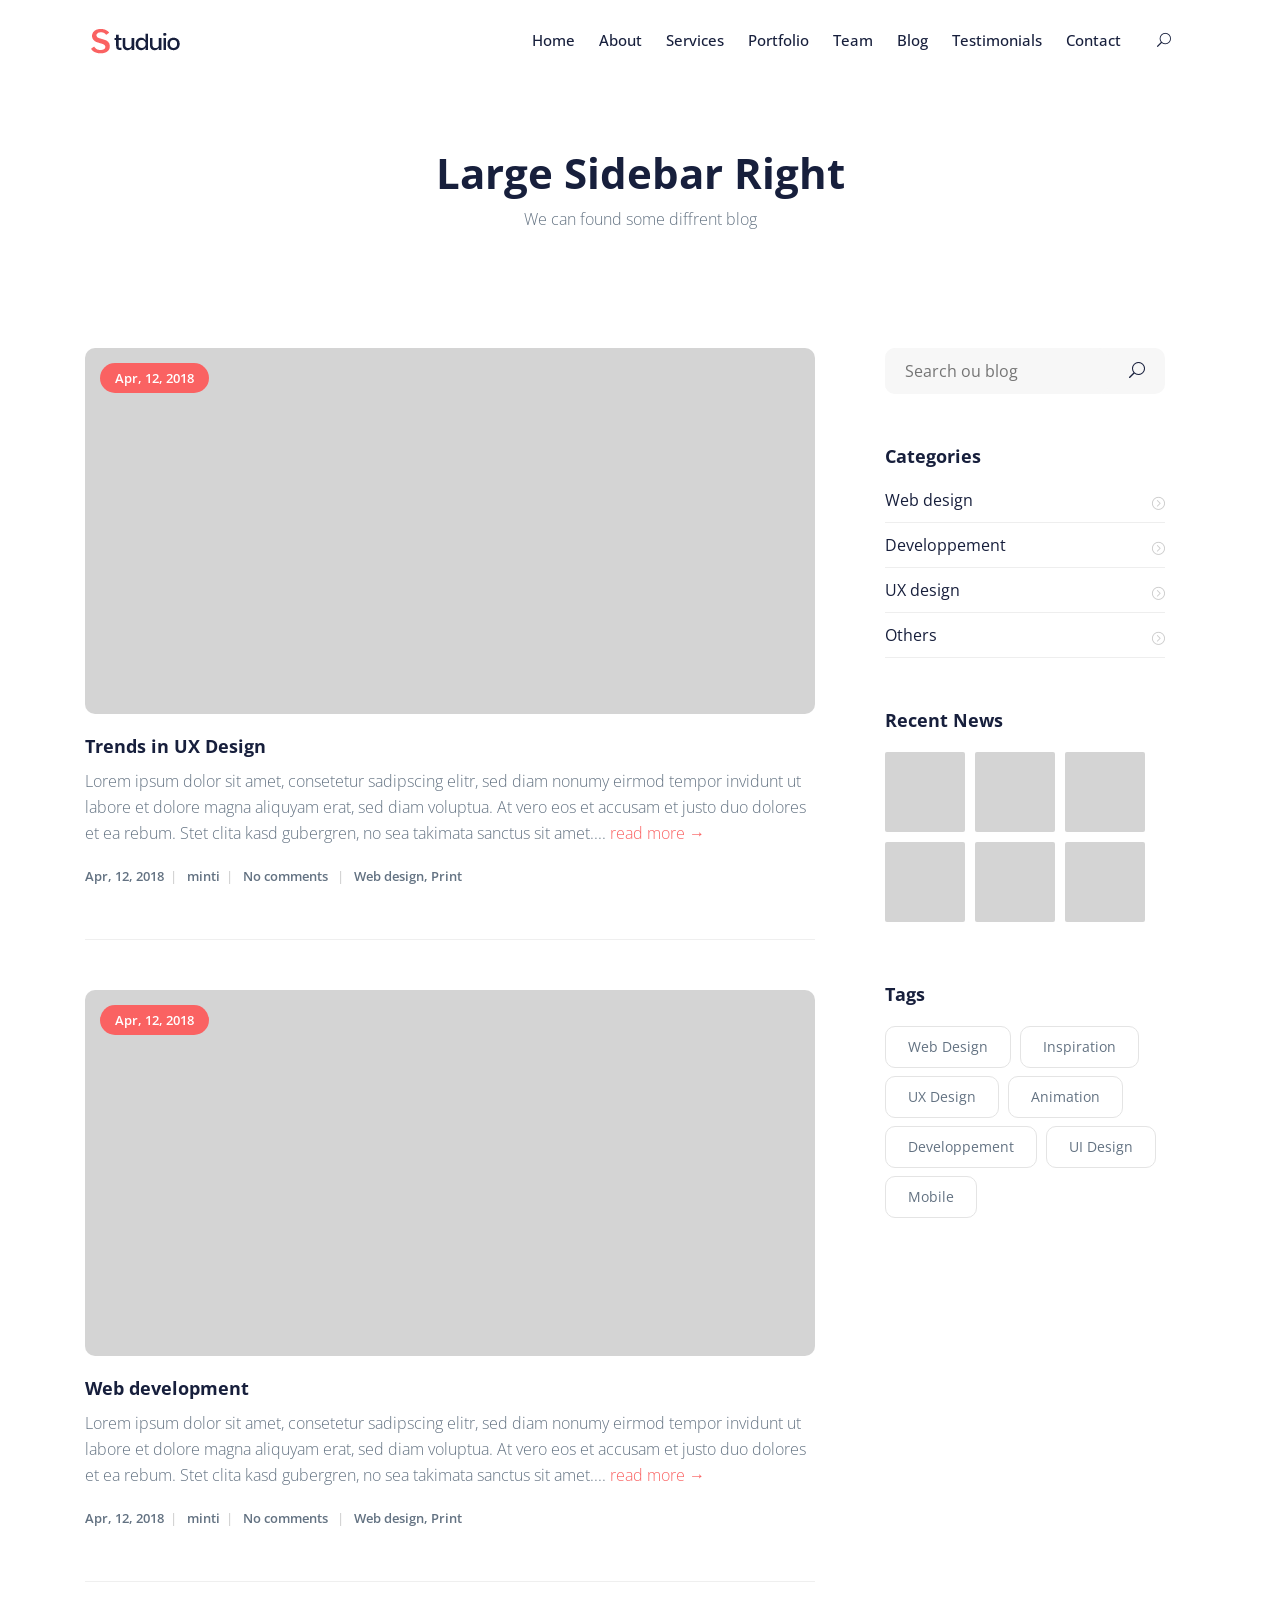
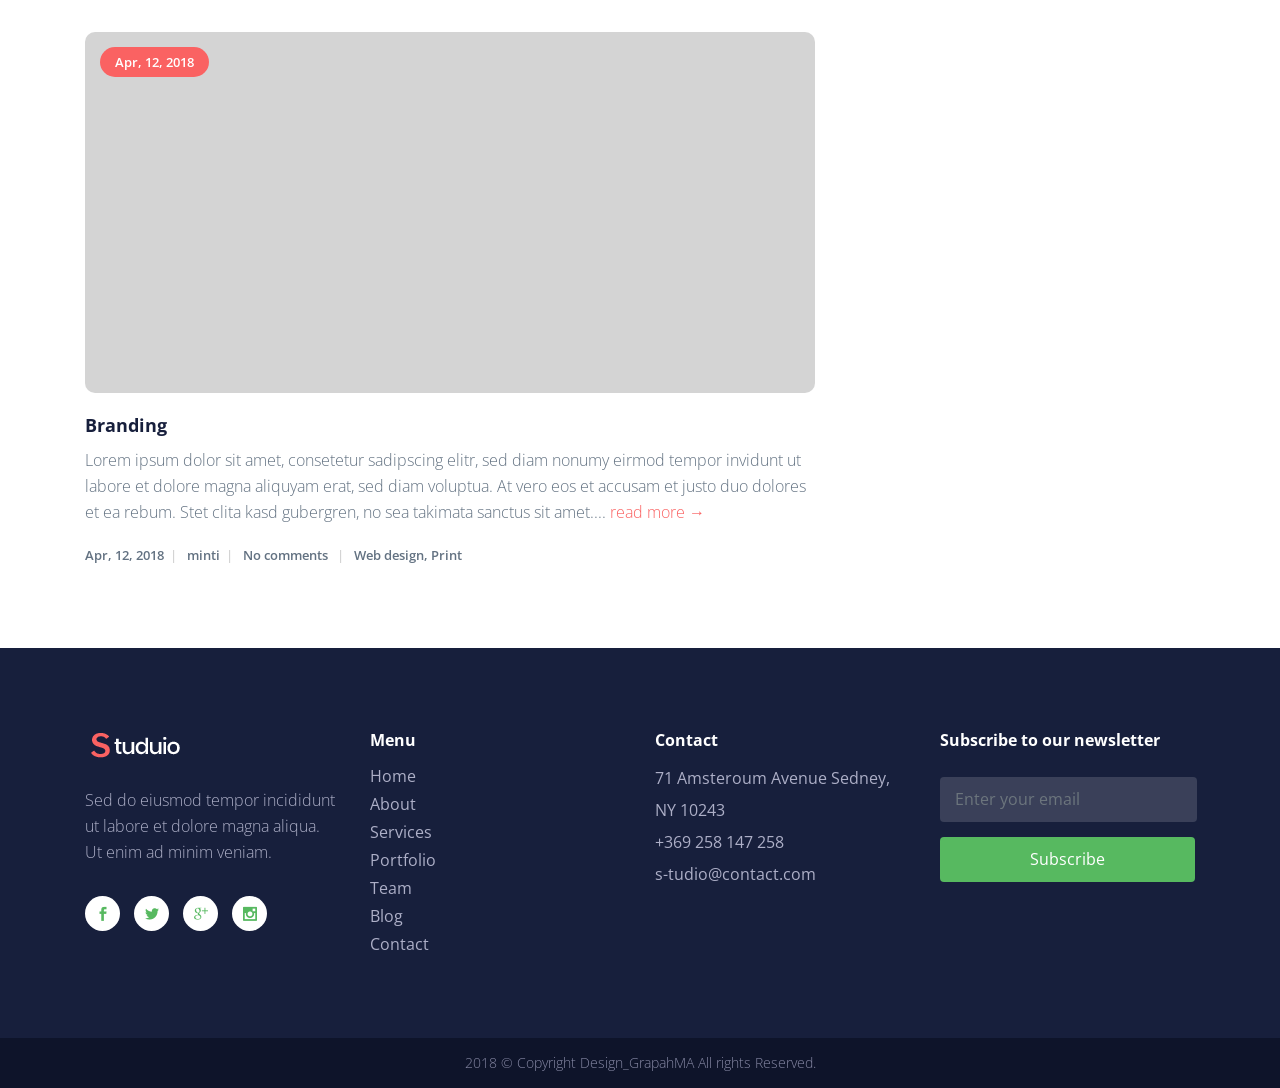
<file: blog-right-sidebar.html>
<!DOCTYPE html>
<html lang="en">

<head>
    <!--Metas-->
    <meta charset="UTF-8">
    <meta http-equiv="X-UA-Compatible" content="IE=edge">
    <meta name="viewport" content="width=device-width, initial-scale=1">
    <meta name="description" content="Studuio Landing page Template">
    <title>Studuio Landing page Template</title>

    <!--External Stylesheets css-->

    <!-- Bootstrap -->
    <link rel="stylesheet" href="assets/css/bootstrap.min.css">

    <!--elegant icon font -->
    <link rel="stylesheet" href="assets/css/elegant-icons.css">
    <!--Animate -->
    <link rel="stylesheet" href="assets/css/animate.css">

    <!-- Owl-carousel-->
    <link rel="stylesheet" href="assets/css/owl.carousel.min.css">
    <link rel="stylesheet" href="assets/css/owl.theme.default.min.css">

    <!-- venobox.css-->

    <link rel="stylesheet" href="assets/css/venobox.css" type="text/css" />


    <!-- Magnific Popup-->
    <link rel="stylesheet" href="assets/css/magnific-popup.css">

    <!--Template Stylesheets css-->

    <link rel="stylesheet" href="assets/css/style.css">
    <link rel="stylesheet" href="assets/css/responsive.css">


    <!-- Fonts styles -->

    <link href="https://fonts.googleapis.com/css?family=Open+Sans:300,400,400i,600,700,800" rel="stylesheet">



    <!-- Favicon -->
    <link rel="shortcut icon" href="assets/images/favicon.png" type="image/x-icon">
    <link rel="icon" href="assets/images/favicon.png" type="image/x-icon">

    <script src="assets/js/modernizr.js"></script>


    <!--[if lt IE 9]>
  <script src="assets/js/html5shiv.min.js"></script>
  <script src="assets/js/respond.min.js"></script>
<![endif]-->
</head>


<body data-spy="scroll" data-target=".navbar-default" data-offset="100">

    <!-- Page Preloader -->

    <div id="loading-page">
        <div id="loading-center-page">
            <div id="loading-center-absolute">

                <div class="loader"></div>
            </div>
        </div>

    </div>
    
     <!-- Page Preloader -->


    <!-- Page Content -->

    <div class="warpper clearfix">
        
           <!-- Header -->
 
        <header class="navbar-header">

            <nav class="navbar navbar-expand-lg fixed-top dark-navbar">
                <div class="container">

                    <a class="navbar-brand" href="#"><img src="assets/images/logo.png" alt=""></a>
                    <button class="navbar-toggler" type="button" data-toggle="collapse" data-target="#navbarSupportedContent" aria-controls="navbarSupportedContent" aria-expanded="false" aria-label="Toggle navigation">
    <span class="navbar-toggler-icon icon_menu"></span>
     </button>

                    <div class="collapse navbar-collapse " id="navbarSupportedContent">
                        <ul class="navbar-nav ml-auto">
                             <li class="nav-item active">
                                <a data-scroll="" class="nav-link section-scroll" href="index.html">Home</a>
                            </li>
                            <li class="nav-item">
                                <a data-scroll="" class="nav-link section-scroll" href="#about">About</a>
                            </li>
                            <li class="nav-item">
                                <a data-scroll="" class="nav-link section-scroll" href="#services">Services</a>
                            </li>
                            <li class="nav-item">
                                <a data-scroll="" class="nav-link section-scroll" href="#portfolio">Portfolio</a>
                            </li>
                            <li class="nav-item">
                                <a data-scroll="" class="nav-link section-scroll" href="#team">Team</a>
                            </li>
                            <li class="nav-item">
                                <a data-scroll="" class="nav-link section-scroll" href="#blog">Blog</a>
                            </li>
                             <li>
                            <a data-scroll=""  class="nav-link section-scroll" href="#testimonials">Testimonials</a>
                        </li>
                            
                              <li>
                            <a data-scroll="" href="#contact" class="nav-link section-scroll">Contact</a>
                        </li>
                            <li>

                                <div class="btn-outer">

                                    <div class="dropdown">
                                        <button class="search-box-btn dropdown-toggle" type="button" id="dropdownMenu3" data-toggle="dropdown" aria-haspopup="true" aria-expanded="false"><span class=" icon_search"></span></button>
                                        <ul class="dropdown-menu pull-right search-panel" aria-labelledby="dropdownMenu3">
                                            <li class="panel-outer">
                                                <div class="form-container">
                                                    <form method="get" action="#">
                                                        <div class="form-group">
                                                            <input type="search" name="field-name" value="" placeholder="Search Here" required="">
                                                            <button type="submit" class="search-btn"><span class=" icon_search"></span></button>
                                                        </div>
                                                    </form>
                                                </div>
                                            </li>
                                        </ul>
                                    </div>

                                </div>

                            </li>
                        </ul>

                    </div>
                </div>
            </nav>



        </header>
        <!--Header-->
        
        
         <!-- section title -->

        <div class="section-title  blog-section-title padd-title">
            <div class="row-centered">
                <div class="col-centered col-lg-7">

                    <h2 class="title-h2">Large Sidebar Right </h2>

                    <p>We can found some diffrent blog </p>

                </div>
            </div>
        </div>
        
         <!-- section title -->
        
        
        <!--Blog Content -->

        <section id="blog" class="padd-80">

            <div class="container">

                <div class="row">

                  <div class="col-lg-8 col-md-8">

                        <div class="blog-content">
                            
                             <!--Blog post -->

                            <div class="blog-item">
                                <div class="blog-item-img">
                                    <img src="assets/images/blog/blog4.jpg" alt="">
                                    <span class="date">Apr, 12, 2018</span>

                                </div>


                                <div class="blog-summary">

                                    <h3>Trends in UX Design</h3>

                                    <p>
                                        Lorem ipsum dolor sit amet, consetetur sadipscing elitr, sed diam nonumy eirmod tempor invidunt ut labore et dolore magna aliquyam erat, sed diam voluptua. At vero eos et accusam et justo duo dolores et ea rebum. Stet clita kasd gubergren, no sea takimata sanctus sit amet.... <a class="more-link" href="single-post.html">read more  →</a></p>

                                    <div class="blog-meta">

                                        <ul>

                                            <li>Apr, 12, 2018</li>

                                            <li>minti</li>

                                            <li>No comments </li>

                                            <li>Web design, Print</li>

                                        </ul>

                                    </div>

                                </div>
                            </div>
                            
                             <!--Blog post -->


                            <div class="blog-item">
                                <div class="blog-item-img">
                                    <img src="assets/images/blog/blog5.jpg" alt="">
                                    <span class="date">Apr, 12, 2018</span>
                                </div>

                                <div class="blog-summary">

                                    <h3>Web development</h3>

                                    <p>
                                        Lorem ipsum dolor sit amet, consetetur sadipscing elitr, sed diam nonumy eirmod tempor invidunt ut labore et dolore magna aliquyam erat, sed diam voluptua. At vero eos et accusam et justo duo dolores et ea rebum. Stet clita kasd gubergren, no sea takimata sanctus sit amet.... <a class="more-link" href="single-post.html">read more  →</a></p>

                                    <div class="blog-meta">

                                        <ul>

                                            <li>Apr, 12, 2018</li>

                                            <li>minti</li>

                                            <li>No comments </li>

                                            <li>Web design, Print</li>

                                        </ul>

                                    </div>

                                </div>
                            </div>
                            
                             <!--Blog post -->



                            <div class="blog-item">
                                <div class="blog-item-img">
                                    <img src="assets/images/blog/blog6.jpg" alt="">
                                    <span class="date">Apr, 12, 2018</span>
                                </div>

                                <div class="blog-summary">

                                    <h3>Branding</h3>

                                    <p>
                                        Lorem ipsum dolor sit amet, consetetur sadipscing elitr, sed diam nonumy eirmod tempor invidunt ut labore et dolore magna aliquyam erat, sed diam voluptua. At vero eos et accusam et justo duo dolores et ea rebum. Stet clita kasd gubergren, no sea takimata sanctus sit amet.... <a class="more-link" href="single-post.html">read more  →</a></p>

                                    <div class="blog-meta">

                                        <ul>

                                            <li>Apr, 12, 2018</li>

                                            <li>minti</li>

                                            <li>No comments </li>

                                            <li>Web design, Print</li>

                                        </ul>

                                    </div>

                                </div>
                            </div>

                        </div>

                    </div>

                       <div class="col-lg-4 col-md-4">

                        <div class="sidebar-side">

                            <!-- Search sidebar-->
                            <div class="sidebar-search">
                                <form class="search clearfix" method="get" action="#">
                                    <input type="text" name="field-name" placeholder="Search ou blog">
                                    <button type="submit"><i class="icon_search"></i></button>
                                </form>

                            </div>

                            <!-- Search sidebar-->

                            <div class="sidebar-categroies">
                                <!-- Sidebar categories-->
                                <h3>Categories</h3>

                                <ul class="catgeorie-list">

                                    <li>
                                        <a href="" class="clearfix"> <span>Web design</span>  </a>

                                    </li>


                                    <li>
                                        <a href="" class="clearfix"> <span>Developpement</span> </a>

                                    </li>

                                    <li> <a href="" class="clearfix"> <span>UX design</span>  </a>

                                    </li>

                                    <li>  <a href="" class="clearfix">  <span>Others</span> </a>

                                    </li>


                                </ul>
                                <!-- Sidebar categories-->

                            </div>


                              <div class="sidebar-post clearfix">
                                <!-- recent news sidebar-->
                                <h3>Recent News</h3>

                                <div class="sidebar-post-inner">

                                    <a href="single-post.html">  <img src="assets/images/blog/thumb-blog1.jpg" alt="">  </a>

                                </div>

                                <div class="sidebar-post-inner">

                                    <a href="single-post.html"> <img src="assets/images/blog/thumb-blog2.jpg" alt="">  </a>

                                </div>

                                <div class="sidebar-post-inner">

                                    <a href="single-post.html"> <img src="assets/images/blog/thumb-blog3.jpg" alt="">  </a>

                                </div>
                                <div class="sidebar-post-inner">

                                    <a href="single-post.html"> <img src="assets/images/blog/thumb-blog4.jpg" alt="">  </a>

                                </div>
                                <div class="sidebar-post-inner">

                                    <a href="single-post.html"> <img src="assets/images/blog/thumb-blog5.jpg" alt="">  </a>

                                </div>
                                <div class="sidebar-post-inner">

                                    <a href="single-post.html"> <img src="assets/images/blog/thumb-blog6.jpg" alt="">  </a>

                                </div>

                                <!-- recent news sidebar-->

                            </div>

                            <div class="sidebar-tags">
                                <!-- Tags sidebar-->

                                <h3>Tags</h3>

                                <div class="tags-inner">
                                    <a href="">Web Design</a>
                                    <a href="">Inspiration</a>
                                    <a href="">UX Design</a>
                                    <a href="">Animation</a>
                                    <a href="">Developpement</a>
                                    <a href="">UI Design</a>
                                    <a href="">Mobile</a>


                                </div>
                                <!-- Tags sidebar-->

                            </div>

                        </div>

                    </div>

                </div>
            </div>



        </section>


     <!--Blog Content -->
    </div>
    <!-- Page Content -->

   <footer class="footer">

        <div class="footer-warpper">

            <div class="footer-top">
                <div class="container">


                    <div class="footer-top  clearfix">


                        <div class="footer-bottom-content clearfix">

                            <div class="row">

                                <div class="col-lg-3 col-md-3">



                                    <div class="logo-footer">
                                        <img src="assets/images/logo-white.png" alt="">

                                    </div>
                                    <div class="text-footer">
                                        <p>
                                            Sed do eiusmod tempor incididunt ut labore et dolore magna aliqua. Ut enim ad minim veniam.
                                        </p>
                                    </div>


                                    <ul class="list-social list-inline">
                                        <li>
                                            <a href="#" class="btn btn-circle btn-facebook">
                          <i class="social_facebook "></i>
                        </a>
                                        </li>
                                        <li>
                                            <a href="#" class="btn btn-circle btn-twitter">
                          <i class="social_twitter "></i>
                        </a>
                                        </li>
                                        <li>
                                            <a href="#" class="btn btn-circle btn-google-plus">
                          <i class="social_googleplus "></i>
                        </a>
                                        </li>
                                        <li>
                                            <a href="#" class="btn btn-circle btn-instgram">
                          <i class="social_instagram"></i>
                        </a>
                                        </li>

                                    </ul>
                                </div>


                                 <div class="col-lg-3 col-md-3">

                                    <h5>Menu</h5>

                                    <ul class="list-menu">
                                        <li>
                                            <a href="#">Home</a>
                                        </li>

                                        <li>
                                            <a href="#">About</a>
                                        </li>

                                        <li>
                                            <a href="#">Services</a>
                                        </li>

                                        <li>
                                            <a href="#">Portfolio</a>
                                        </li>
                                        <li>
                                            <a href="#">Team</a>
                                        </li>
                                        <li>
                                            <a href="#">Blog</a>
                                        </li>
                                        <li>
                                            <a href="#">Contact</a>
                                        </li>

                                    </ul>


                                </div>


                                <div class="col-lg-3 col-md-3">

                                    <h5>Contact </h5>

                                    <ul class="list-contact">

                                        <li>
                                            71 Amsteroum Avenue Sedney, NY 10243
                                        </li>
                                        <li>+369 258 147 258</li>

                                        <li>s-tudio@contact.com</li>


                                    </ul>

                                </div>

                                 <div class="col-lg-3 col-md-3">

                                    <h5>Subscribe to our newsletter</h5>

                                    <!-- Newsletter -->
                                    <div class="newsletter-block">


                                        <div class="subscribe-form">

                                            <form action="#" method="get" class="subscribe-mail">
                                                <div class="form-group">
                                                    <input type="email" class="form-control email-input" placeholder="Enter your email ">
                                                    <button type="submit" class="btn btn-subscribe bg-color-1" >Subscribe</button>
                                                </div>
                                                <p class="error-message"></p>
                                                <p class="sucess-message"></p>

                                            </form>
                                        </div>
                                    </div>
                                    <!-- Newsletter -->

                                </div>





                            </div>
                        </div>

                    </div>



                </div>
            </div>

            <div class="footer-bottom">
                <!-- COPYRIGHT TEXT -->

                <div class="copyright">
                    <p>2018 © Copyright Design_GrapahMA All rights Reserved.</p>
                </div>
                <!-- COPYRIGHT TEXT -->
 
            </div>
        </div>
 
    </footer>


    <!--Footer -->


    <!-- jQuery -->
  <script src="assets/js/jquery-1.12.4.min.js"></script>

    <!-- Bootstrap Plugins -->
    <script src="assets/js/bootstrap.min.js"></script>
    
       <!-- Template Plugins -->
    
    <script src="assets/js/jquery.easing.js"></script>
    <script src="assets/js/wow.min.js"></script>
    <script src="assets/js/owl.carousel.min.js"></script>
    <script src="assets/js/magnific-popup.min.js"></script>
    <script src="assets/js/jquery.scrollUp.min.js"></script>
    <script src="assets/js/jquery.ajaxchimp.min.js"></script>
    <script src="assets/js/venobox.min.js"></script>
    <!-- Main js -->
    <script src="assets/js/main.js"></script>

 
</body>
</html>
</file>
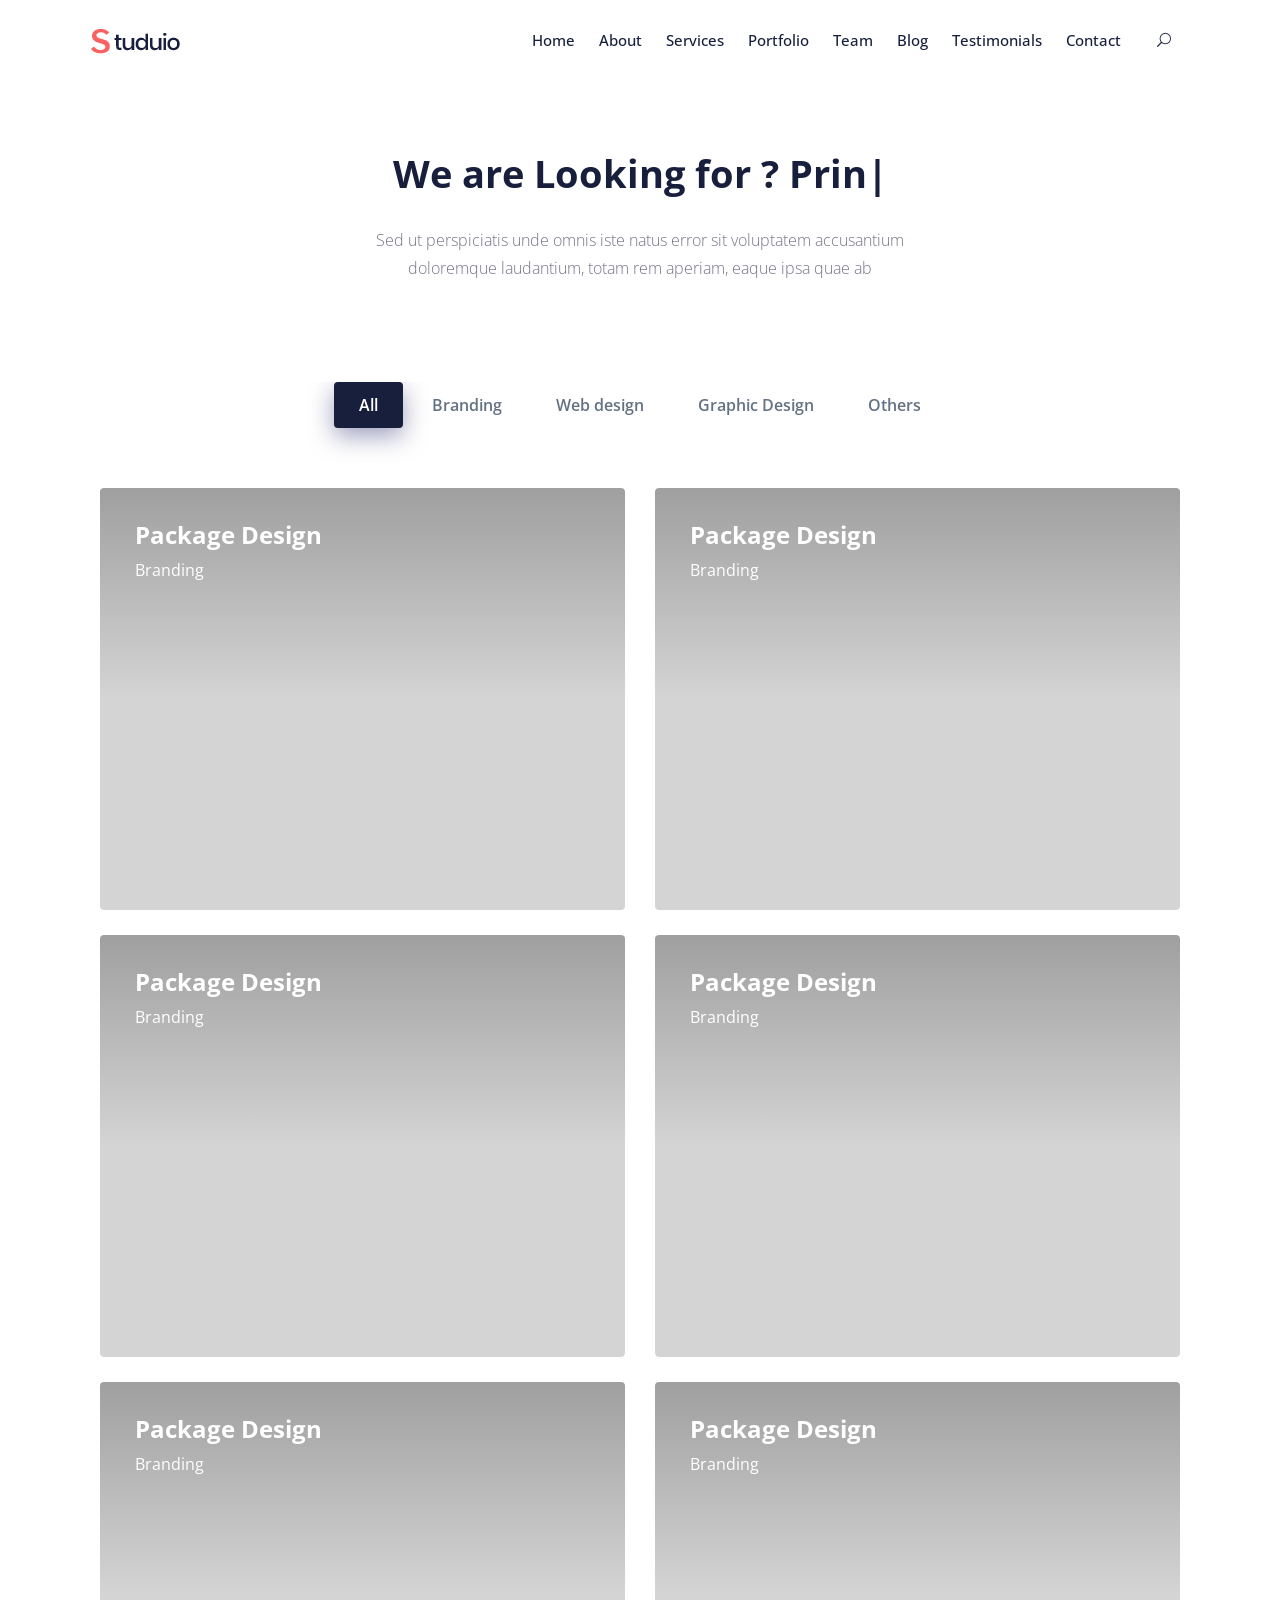
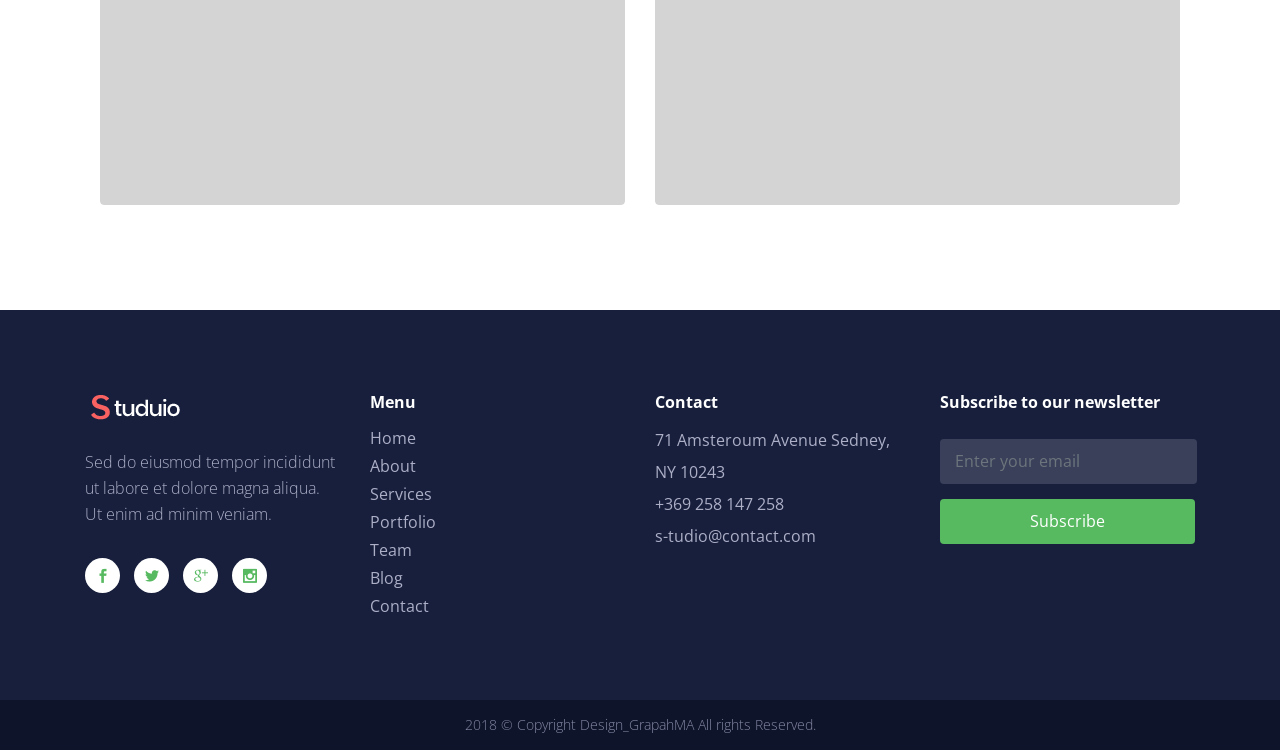
<file: portfolio-2.html>
<!DOCTYPE html>
<html lang="en">

<head>
    <!--Metas-->
    <meta charset="UTF-8">
    <meta http-equiv="X-UA-Compatible" content="IE=edge">
    <meta name="viewport" content="width=device-width, initial-scale=1">
    <meta name="description" content="Studuio Landing page Template">
    <title>Studuio Landing page Template</title>

    <!--External Stylesheets css-->

    <!-- Bootstrap -->
    <link rel="stylesheet" href="assets/css/bootstrap.min.css">

    <!--elegant icon font -->
    <link rel="stylesheet" href="assets/css/elegant-icons.css">
    <!--Animate -->
    <link rel="stylesheet" href="assets/css/animate.css">

    <!-- Owl-carousel-->
    <link rel="stylesheet" href="assets/css/owl.carousel.min.css">
    <link rel="stylesheet" href="assets/css/owl.theme.default.min.css">

    <!-- venobox.css-->

    <link rel="stylesheet" href="assets/css/venobox.css" type="text/css" />


    <!-- Magnific Popup-->
    <link rel="stylesheet" href="assets/css/magnific-popup.css">

    <!--Template Stylesheets css-->

    <link rel="stylesheet" href="assets/css/style.css">
    <link rel="stylesheet" href="assets/css/responsive.css">


    <!-- Fonts styles -->

    <link href="https://fonts.googleapis.com/css?family=Open+Sans:300,400,400i,600,700,800" rel="stylesheet">



    <!-- Favicon -->
    <link rel="shortcut icon" href="assets/images/favicon.png" type="image/x-icon">
    <link rel="icon" href="assets/images/favicon.png" type="image/x-icon">

    <script src="assets/js/modernizr.js"></script>


    <!--[if lt IE 9]>
  <script src="assets/js/html5shiv.min.js"></script>
  <script src="assets/js/respond.min.js"></script>
<![endif]-->
</head>


<body data-spy="scroll" data-target=".navbar-default" data-offset="100">

    <!-- Page Preloader -->

    <div id="loading-page">
        <div id="loading-center-page">
            <div id="loading-center-absolute">

                <div class="loader"></div>
            </div>
        </div>

    </div>
      <!-- Page Preloader -->
    
    <!-- Page Content -->

    <div class="warpper clearfix">
        
          <!-- Header -->
 
        <header class="navbar-header">

            <nav class="navbar navbar-expand-lg fixed-top dark-navbar">
                <div class="container">

                    <a class="navbar-brand" href="#"><img src="assets/images/logo.png" alt=""></a>
                    <button class="navbar-toggler" type="button" data-toggle="collapse" data-target="#navbarSupportedContent" aria-controls="navbarSupportedContent" aria-expanded="false" aria-label="Toggle navigation">
    <span class="navbar-toggler-icon icon_menu"></span>
     </button>

                    <div class="collapse navbar-collapse " id="navbarSupportedContent">
                        <ul class="navbar-nav ml-auto">
                              <li class="nav-item active">
                                <a data-scroll="" class="nav-link section-scroll" href="index.html">Home</a>
                            </li>
                            <li class="nav-item">
                                <a data-scroll="" class="nav-link section-scroll" href="#about">About</a>
                            </li>
                            <li class="nav-item">
                                <a data-scroll="" class="nav-link section-scroll" href="#services">Services</a>
                            </li>
                            <li class="nav-item">
                                <a data-scroll="" class="nav-link section-scroll" href="#portfolio">Portfolio</a>
                            </li>
                            <li class="nav-item">
                                <a data-scroll="" class="nav-link section-scroll" href="#team">Team</a>
                            </li>
                            <li class="nav-item">
                                <a data-scroll="" class="nav-link section-scroll" href="#blog">Blog</a>
                            </li>
                             <li>
                            <a data-scroll=""  class="nav-link section-scroll" href="#testimonials">Testimonials</a>
                        </li>
                            
                              <li>
                            <a data-scroll="" href="#contact" class="nav-link section-scroll">Contact</a>
                        </li>
                            <li>

                                <div class="btn-outer">

                                    <div class="dropdown">
                                        <button class="search-box-btn dropdown-toggle" type="button" id="dropdownMenu3" data-toggle="dropdown" aria-haspopup="true" aria-expanded="false"><span class=" icon_search"></span></button>
                                        <ul class="dropdown-menu pull-right search-panel" aria-labelledby="dropdownMenu3">
                                            <li class="panel-outer">
                                                <div class="form-container">
                                                    <form method="get" action="#">
                                                        <div class="form-group">
                                                            <input type="search" name="field-name" value="" placeholder="Search Here" required="">
                                                            <button type="submit" class="search-btn"><span class=" icon_search"></span></button>
                                                        </div>
                                                    </form>
                                                </div>
                                            </li>
                                        </ul>
                                    </div>

                                </div>

                            </li>
                        </ul>

                    </div>
                </div>
            </nav>



        </header>
        <!--Header-->
        
         <!-- section title -->

        <div class="section-title  portflio-section-title padd-title">
            <div class="row-centered">
                <div class="col-centered col-lg-7">

                    <h2 class="title-h2">We are Looking for ? <span id="typed"></span></h2>

                    <div id="typed-strings">

                        <b>Print</b>
                        <b>Web design</b>
                        <b>Mobile design</b>
                        <b>Branding</b>
                        <b>E-commerce</b>
                        <b>Motion design</b>

                    </div>



                    <p class="font-p">
                        Sed ut perspiciatis unde omnis iste natus error sit voluptatem accusantium <br> doloremque laudantium, totam rem aperiam, eaque ipsa quae ab

                    </p>

                </div>

            </div>
        </div>
        
         <!-- section title -->
        
           <!-- portfolio -->

        <section id="projets" class="padd-80">
            
            <div class="container">
                
                  <!-- container -->

                <div class="row row-centered mag-left">
                <div class="col-centered col-lg-12">
 
                    <div class="project-holder two-columns-porfolios">
                        
                       <!-- Filter-->
                       <div class="filter-tab mg-bt-60">

                            <button class="btn filter-btn active" data-filter="all">All</button>
                            <button class="btn  filter-btn" data-filter="branding">Branding</button>
                            <button class="btn filter-btn" data-filter="Web-design">Web design</button>
                            <button class="btn filter-btn" data-filter="Graphic-design">Graphic Design</button>
                            <button class="btn  filter-btn" data-filter="other">Others</button>
                        </div>
                        
                        <!-- Filter-->

                        <div class="projetc-inner">

                            <div class="row">

                                <div class=" col-lg-6  col-md-6">

                                    <div class="filter all branding  Graphic-design">

                                        <div class="project_product-two-columns">

                                            <div class="project-holder">

                                                <a href="single-portflio-2.html">


                                                <img src="assets/images/portflio/1.jpg" class="img-responsive" alt="" title="">
                                                    
                                            <div class="project_product-two-columns-holder">

                                             <div class="project_product-two-columns-text">
                                                 
                                                 <h4>Package Design</h4>
                                                 <span>Branding</span>
                                                 
                                                </div>
                                                    </div>
                                                    </a>
                                            </div>


                                        </div>
                                    </div>

                                </div>

                               <div class=" col-lg-6  col-md-6">
                                    <div class="filter all branding Graphic-design">

                                        <div class="project_product-two-columns">

                                            <div class="project-holder">

                                                <a href="single-portflio-2.html">
                                                <img src="assets/images/portflio/2.jpg" class="img-responsive" alt="" title="">
                                                 
                                               <div class="project_product-two-columns-holder">

                                               <div class="project_product-two-columns-text">
                                                 
                                                 <h4>Package Design</h4>
                                                 <span>Branding</span>
                                                 
                                                </div>
                                                 </div>
                                                </a>

                                            </div>


                                        </div>
                                    </div>

                                </div>
                                <div class=" col-lg-6  col-md-6">
                                    <div class="filter all branding Web-design other Graphic-design">

                                        <div class="project_product-two-columns">

                                            <div class="project-holder">

                                                <a href="single-portflio-2.html">
                                                <img src="assets/images/portflio/3.jpg" class="img-responsive" alt="" title="">
                                                     
                                                 <div class="project_product-two-columns-holder">
                                                     
                                                 <div class="project_product-two-columns-text">
                                                 
                                                 <h4>Package Design</h4>
                                                 <span>Branding</span>
                                                 
                                                </div>
                                                     </div>

                                                </a>
                                            </div>


                                        </div>
                                    </div>

                                </div>
                               <div class=" col-lg-6  col-md-6">
                                    <div class="filter all Web-design  other Graphic-design ">

                                        <div class="project_product-two-columns">

                                            <div class="project-holder">

                                                <a href="single-portflio-2.html">
                                                <img src="assets/images/portflio/4.jpg" class="img-responsive" alt="" title="">
                                                  <div class="project_product-two-columns-holder">
                                                <div class="project_product-two-columns-text">
                                                  <h4>Package Design</h4>
                                                 <span>Branding</span>
                                                 
                                                </div>
                                                       </div>
                                                </a>


                                            </div>


                                        </div>
                                    </div>

                                </div>
                               <div class=" col-lg-6  col-md-6">
                                    <div class="filter all Web-design">

                                        <div class="project_product-two-columns">

                                            <div class="project-holder">

                                                <a href="single-portflio-2.html">
 
                                                <img src="assets/images/portflio/6.jpg" class="img-responsive" alt="" title="">
                                                 <div class="project_product-two-columns-holder">
                                                <div class="project_product-two-columns-text">
                                                 
                                                 <h4>Package Design</h4>
                                                 <span>Branding</span>
                                                 
                                                </div>
                                                     </div>
                                                </a>

                                            </div>


                                        </div>
                                    </div>

                                </div>

                                <div class=" col-lg-6  col-md-6">
                                    <div class="filter all Web-design">

                                        <div class="project_product-two-columns">

                                            <div class="project-holder">

                                                <a href="single-portflio-2.html">
 
                                                <img src="assets/images/portflio/1.jpg" class="img-responsive" alt="" title="">
                                                
                                                <div class="project_product-two-columns-holder">
                                                     
                                                     <div class="project_product-two-columns-text">
                                                 
                                                 <h4>Package Design</h4>
                                                 <span>Branding</span>
                                                 
                                                </div>
                                                     </div>
                                                </a>

                                            </div>


                                        </div>
                                    </div>

                                </div>

                              </div>

                        </div>
                    </div>

 
                </div>




            </div>
                </div>


        </section>


    </div>
    
  <!--  Footer-->
    <footer class="footer">

        <div class="footer-warpper">

            <div class="footer-top">
                <div class="container">


                    <div class="footer-top  clearfix">


                        <div class="footer-bottom-content clearfix">

                            <div class="row">

                                <div class="col-lg-3 col-md-3">



                                    <div class="logo-footer">
                                        <img src="assets/images/logo-white.png" alt="">

                                    </div>
                                    <div class="text-footer">
                                        <p>
                                            Sed do eiusmod tempor incididunt ut labore et dolore magna aliqua. Ut enim ad minim veniam.
                                        </p>
                                    </div>


                                    <ul class="list-social list-inline">
                                        <li>
                                            <a href="#" class="btn btn-circle btn-facebook">
                          <i class="social_facebook "></i>
                        </a>
                                        </li>
                                        <li>
                                            <a href="#" class="btn btn-circle btn-twitter">
                          <i class="social_twitter "></i>
                        </a>
                                        </li>
                                        <li>
                                            <a href="#" class="btn btn-circle btn-google-plus">
                          <i class="social_googleplus "></i>
                        </a>
                                        </li>
                                        <li>
                                            <a href="#" class="btn btn-circle btn-instgram">
                          <i class="social_instagram"></i>
                        </a>
                                        </li>

                                    </ul>
                                </div>


                                 <div class="col-lg-3 col-md-3">

                                    <h5>Menu</h5>

                                    <ul class="list-menu">
                                        <li>
                                            <a href="#">Home</a>
                                        </li>

                                        <li>
                                            <a href="#">About</a>
                                        </li>

                                        <li>
                                            <a href="#">Services</a>
                                        </li>

                                        <li>
                                            <a href="#">Portfolio</a>
                                        </li>
                                        <li>
                                            <a href="#">Team</a>
                                        </li>
                                        <li>
                                            <a href="#">Blog</a>
                                        </li>
                                        <li>
                                            <a href="#">Contact</a>
                                        </li>

                                    </ul>


                                </div>


                                <div class="col-lg-3 col-md-3">

                                    <h5>Contact </h5>

                                    <ul class="list-contact">

                                        <li>
                                            71 Amsteroum Avenue Sedney, NY 10243
                                        </li>
                                        <li>+369 258 147 258</li>

                                        <li>s-tudio@contact.com</li>


                                    </ul>

                                </div>

                                 <div class="col-lg-3 col-md-3">

                                    <h5>Subscribe to our newsletter</h5>

                                    <!-- Newsletter -->
                                    <div class="newsletter-block">


                                        <div class="subscribe-form">

                                            <form action="#" method="get" class="subscribe-mail">
                                                <div class="form-group">
                                                    <input type="email" class="form-control email-input" placeholder="Enter your email">
                                                    <button type="submit" class="btn btn-subscribe bg-color-1" >Subscribe</button>
                                                </div>
                                                <p class="error-message"></p>
                                                <p class="sucess-message"></p>

                                            </form>
                                        </div>
                                    </div>
                                    <!-- Newsletter -->

                                </div>





                            </div>
                        </div>

                    </div>



                </div>
            </div>

            <div class="footer-bottom">
                <!-- COPYRIGHT TEXT -->

                <div class="copyright">
                    <p>2018 © Copyright Design_GrapahMA All rights Reserved.</p>
                </div>
                <!-- COPYRIGHT TEXT -->
 
            </div>
        </div>
 
    </footer>


  
    <!--Footer -->


    <!-- jQuery -->
    <script src="assets/js/jquery-1.12.4.min.js"></script>

    <!-- Bootstrap Plugins -->
    <script src="assets/js/bootstrap.min.js"></script>
    
       <!-- Template Plugins -->
    
    <script src="assets/js/jquery.easing.js"></script>
    <script src="assets/js/wow.min.js"></script>
    <script src="assets/js/owl.carousel.min.js"></script>
    <script src="assets/js/magnific-popup.min.js"></script>
    <script src="assets/js/jquery.scrollUp.min.js"></script>
    <script src="assets/js/jquery.ajaxchimp.min.js"></script>

    <script src="assets/js/typed.min.js"></script>
    <script src="assets/js/text-typed.js"></script>
    <script src="assets/js/venobox.min.js"></script>
    <!-- Main js -->
    <script src="assets/js/main.js"></script>
 
</body>
</html>
</file>
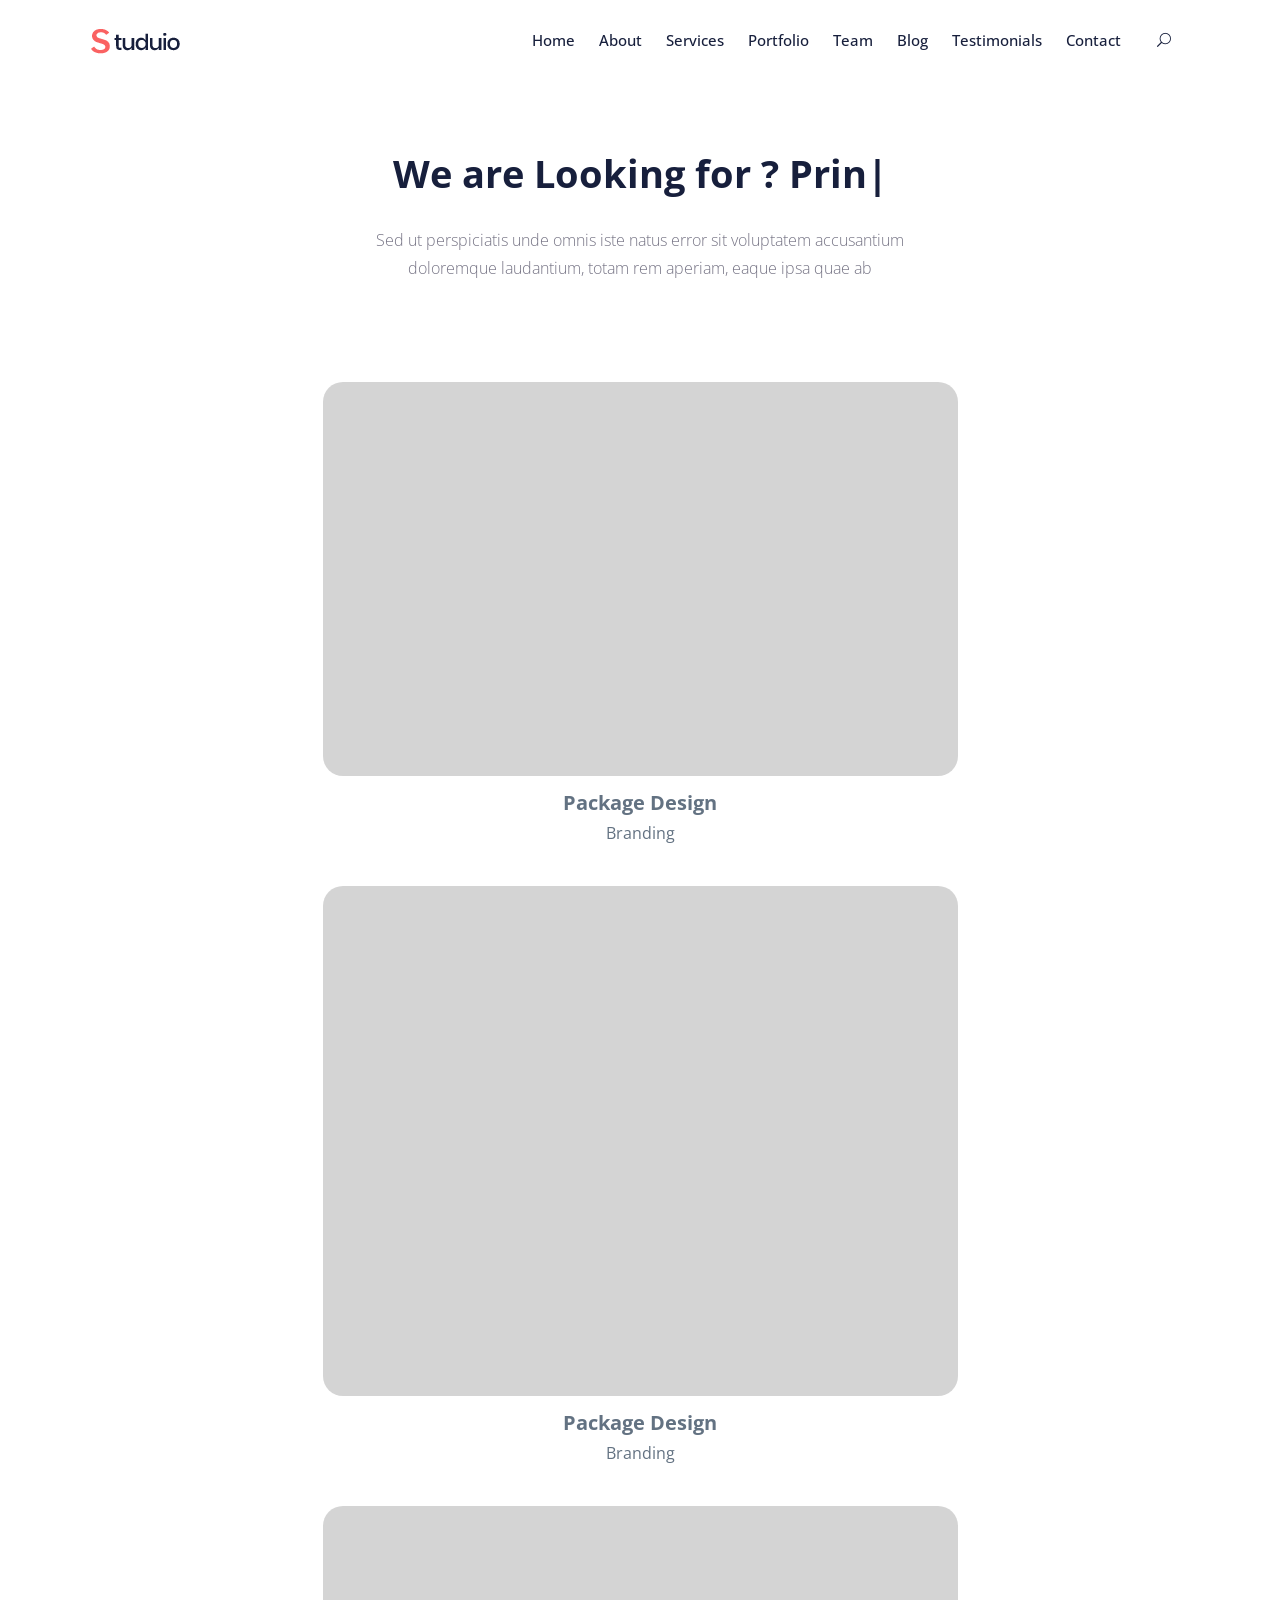
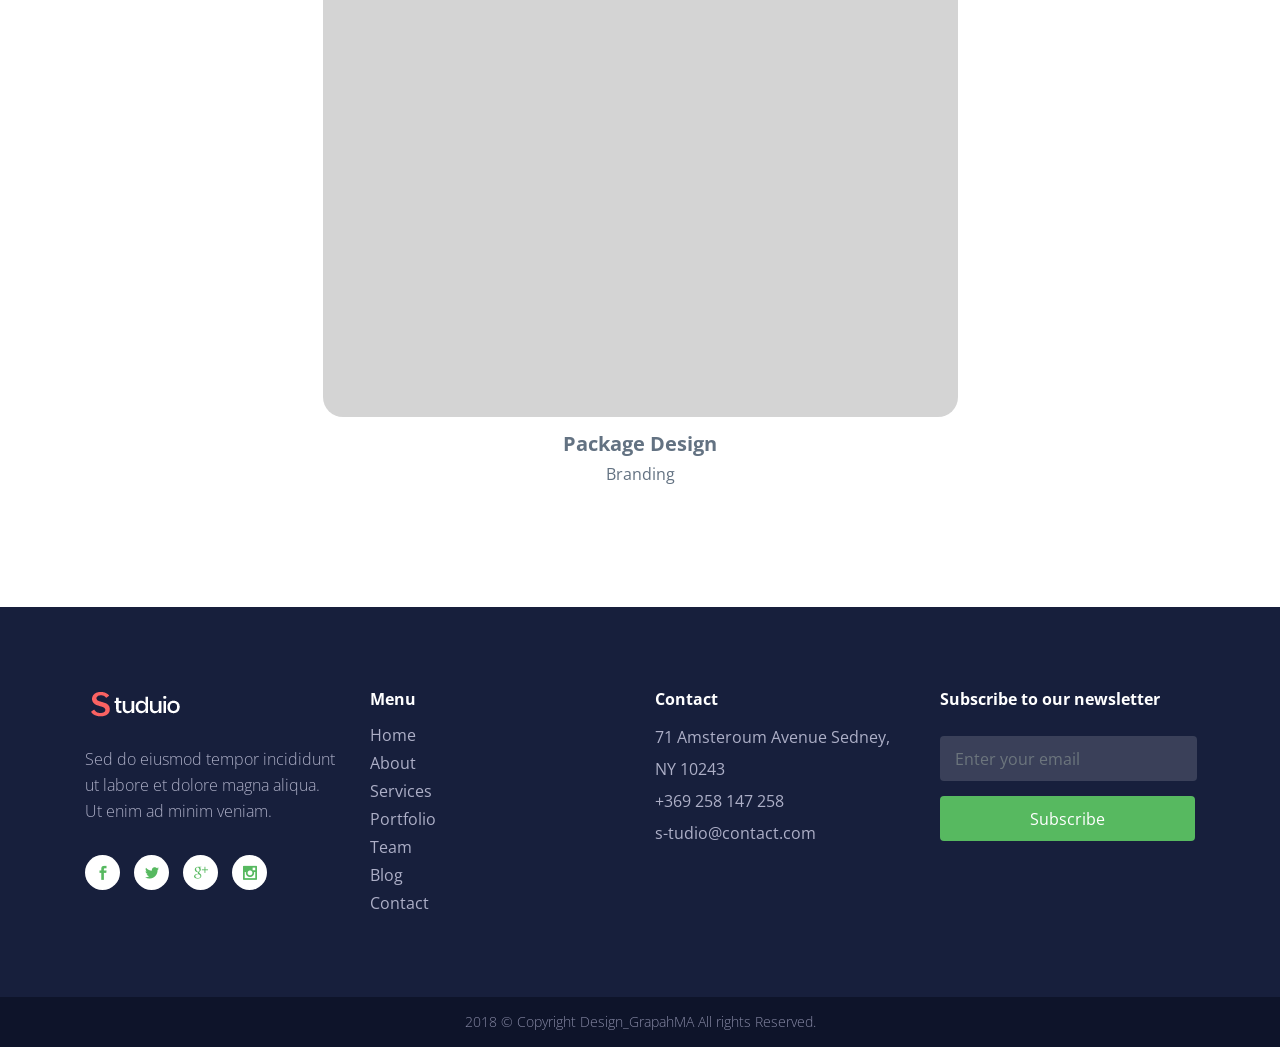
<file: portfolio-3.html>
<!DOCTYPE html>
<html lang="en">

<head>
    <!--Metas-->
    <meta charset="UTF-8">
    <meta http-equiv="X-UA-Compatible" content="IE=edge">
    <meta name="viewport" content="width=device-width, initial-scale=1">
    <meta name="description" content="Studuio Landing page Template">
    <title>Studuio Landing page Template</title>

    <!--External Stylesheets css-->

    <!-- Bootstrap -->
    <link rel="stylesheet" href="assets/css/bootstrap.min.css">

    <!--elegant icon font -->
    <link rel="stylesheet" href="assets/css/elegant-icons.css">
    <!--Animate -->
    <link rel="stylesheet" href="assets/css/animate.css">

    <!-- Owl-carousel-->
    <link rel="stylesheet" href="assets/css/owl.carousel.min.css">
    <link rel="stylesheet" href="assets/css/owl.theme.default.min.css">

    <!-- venobox.css-->

    <link rel="stylesheet" href="assets/css/venobox.css" type="text/css" />


    <!-- Magnific Popup-->
    <link rel="stylesheet" href="assets/css/magnific-popup.css">

    <!--Template Stylesheets css-->

    <link rel="stylesheet" href="assets/css/style.css">
    <link rel="stylesheet" href="assets/css/responsive.css">


    <!-- Fonts styles -->

    <link href="https://fonts.googleapis.com/css?family=Open+Sans:300,400,400i,600,700,800" rel="stylesheet">



    <!-- Favicon -->
    <link rel="shortcut icon" href="assets/images/favicon.png" type="image/x-icon">
    <link rel="icon" href="assets/images/favicon.png" type="image/x-icon">

    <script src="assets/js/modernizr.js"></script>


    <!--[if lt IE 9]>
  <script src="assets/js/html5shiv.min.js"></script>
  <script src="assets/js/respond.min.js"></script>
<![endif]-->
</head>

<body data-spy="scroll" data-target=".navbar-default" data-offset="100">

    <!-- Page Preloader -->

    <div id="loading-page">
        <div id="loading-center-page">
            <div id="loading-center-absolute">

                <div class="loader"></div>
            </div>
        </div>

    </div>
    
     <!-- Page Preloader -->


    <!-- Page Content -->

    <div class="warpper clearfix">
         
         <!-- Header -->
        
        <header class="navbar-header">

            <nav class="navbar navbar-expand-lg fixed-top dark-navbar">
                <div class="container">

                    <a class="navbar-brand" href="#"><img src="assets/images/logo.png" alt=""></a>
                    <button class="navbar-toggler" type="button" data-toggle="collapse" data-target="#navbarSupportedContent" aria-controls="navbarSupportedContent" aria-expanded="false" aria-label="Toggle navigation">
    <span class="navbar-toggler-icon icon_menu"></span>
     </button>

                    <div class="collapse navbar-collapse " id="navbarSupportedContent">
                        <ul class="navbar-nav ml-auto">
                              <li class="nav-item active">
                                <a data-scroll="" class="nav-link section-scroll" href="index.html">Home</a>
                            </li>
                            <li class="nav-item">
                                <a data-scroll="" class="nav-link section-scroll" href="#about">About</a>
                            </li>
                            <li class="nav-item">
                                <a data-scroll="" class="nav-link section-scroll" href="#services">Services</a>
                            </li>
                            <li class="nav-item">
                                <a data-scroll="" class="nav-link section-scroll" href="#portfolio">Portfolio</a>
                            </li>
                            <li class="nav-item">
                                <a data-scroll="" class="nav-link section-scroll" href="#team">Team</a>
                            </li>
                            <li class="nav-item">
                                <a data-scroll="" class="nav-link section-scroll" href="#blog">Blog</a>
                            </li>
                             <li>
                            <a data-scroll=""  class="nav-link section-scroll" href="#testimonials">Testimonials</a>
                        </li>
                            
                              <li>
                            <a data-scroll="" href="#contact" class="nav-link section-scroll">Contact</a>
                        </li>
                            <li>

                                <div class="btn-outer">

                                    <div class="dropdown">
                                        <button class="search-box-btn dropdown-toggle" type="button" id="dropdownMenu3" data-toggle="dropdown" aria-haspopup="true" aria-expanded="false"><span class=" icon_search"></span></button>
                                        <ul class="dropdown-menu pull-right search-panel" aria-labelledby="dropdownMenu3">
                                            <li class="panel-outer">
                                                <div class="form-container">
                                                    <form method="get" action="#">
                                                        <div class="form-group">
                                                            <input type="search" name="field-name" value="" placeholder="Search Here" required="">
                                                            <button type="submit" class="search-btn"><span class=" icon_search"></span></button>
                                                        </div>
                                                    </form>
                                                </div>
                                            </li>
                                        </ul>
                                    </div>

                                </div>

                            </li>
                        </ul>

                    </div>
                </div>
            </nav>



        </header>
        <!--Header-->
        
         <!-- section title-->

        <div class="section-title  portflio-section-title padd-title">
            <div class="row-centered">
                <div class="col-centered col-lg-7">

                    <h2 class="title-h2">We are Looking for ?   <span id="typed"></span></h2>
                    
                    <div id="typed-strings">

                                <b>Print</b>
                                 <b>Web design</b>
                                  <b>Mobile design</b>
                                <b>Branding</b>
                                <b>E-commerce</b>
                                <b>Motion design</b>

                            </div>

                           

                    <p class="font-p">
                        Sed ut perspiciatis unde omnis iste natus error sit voluptatem accusantium <br>
                        doloremque laudantium, totam rem aperiam, eaque ipsa quae ab

                    </p>

                </div>

            </div>
        </div>
        
         <!-- section title-->
        
         <!-- portfolio-->

        <section id="projets" class="padd-80">

            <div class="container">

                <div class="row">



                    <div class="project-holder one-columns-porfolios row-centered">

    

                                <div class=" col-lg-7 col-centered ">

                               
                                        <div class="project_product-one-columns">

                                            <div class="project-holder">
                                                
                                                <a href="single-portflio.html">


                                                <img src="assets/images/portflio/branding-2.jpg" class="img-responsive" alt="" title="">
                                                    
                                            </a>

                                             <div class="project_product-one-columns-text">
                                                 
                                                 <h4>Package Design</h4>
                                                 <span>Branding</span>
                                                 
                                                </div>
                                                  
                                                
                                             </div>


                                        </div>
                             
                                       <div class="project_product-one-columns">

                                            <div class="project-holder">
                                                
                                             <a href="single-portflio.html">
                                                <img src="assets/images/portflio/2.jpg" class="img-responsive" alt="" title="">
                                                     </a>
                                           
                                               <div class="project_product-one-columns-text">
                                                 
                                                 <h4>Package Design</h4>
                                                 <span>Branding</span>
                                                 
                                                </div>
                                              
                                            
 
                                            </div>


                                        </div>
                               
                                       <div class="project_product-one-columns">

                                            <div class="project-holder">

                                                 <a href="single-portflio.html">
                                                <img src="assets/images/portflio/3.jpg" class="img-responsive" alt="" title="">
                                                     
                                                      </a> 
                                                 <div class="project_product-one-columns-text">
                                                 
                                                 <h4>Package Design</h4>
                                                 <span>Branding</span>
                                                 
                                                </div>
                                              
                                              
                                            </div>


                                    </div>

                           
                                
                                   
                                  
                                </div>
                            </div>

            

                </div>




            </div>



        </section>


    </div>
     <!-- Page Content -->

    <!-- Footer -->

    

    <footer class="footer">

        <div class="footer-warpper">

            <div class="footer-top">
                <div class="container">


                    <div class="footer-top  clearfix">


                        <div class="footer-bottom-content clearfix">

                            <div class="row">

                                <div class="col-lg-3 col-md-3">



                                    <div class="logo-footer">
                                        <img src="assets/images/logo-white.png" alt="">

                                    </div>
                                    <div class="text-footer">
                                        <p>
                                            Sed do eiusmod tempor incididunt ut labore et dolore magna aliqua. Ut enim ad minim veniam.
                                        </p>
                                    </div>


                                    <ul class="list-social list-inline">
                                        <li>
                                            <a href="#" class="btn btn-circle btn-facebook">
                          <i class="social_facebook "></i>
                        </a>
                                        </li>
                                        <li>
                                            <a href="#" class="btn btn-circle btn-twitter">
                          <i class="social_twitter "></i>
                        </a>
                                        </li>
                                        <li>
                                            <a href="#" class="btn btn-circle btn-google-plus">
                          <i class="social_googleplus "></i>
                        </a>
                                        </li>
                                        <li>
                                            <a href="#" class="btn btn-circle btn-instgram">
                          <i class="social_instagram"></i>
                        </a>
                                        </li>

                                    </ul>
                                </div>


                                 <div class="col-lg-3 col-md-3">

                                    <h5>Menu</h5>

                                    <ul class="list-menu">
                                        <li>
                                            <a href="#">Home </a>
                                        </li>

                                        <li>
                                            <a href="#">About</a>
                                        </li>

                                        <li>
                                            <a href="#">Services</a>
                                        </li>

                                        <li>
                                            <a href="#">Portfolio</a>
                                        </li>
                                        <li>
                                            <a href="#">Team</a>
                                        </li>
                                        <li>
                                            <a href="#">Blog</a>
                                        </li>
                                        <li>
                                            <a href="#">Contact</a>
                                        </li>

                                    </ul>


                                </div>


                                <div class="col-lg-3 col-md-3">

                                    <h5>Contact </h5>

                                    <ul class="list-contact">

                                        <li>
                                            71 Amsteroum Avenue Sedney, NY 10243
                                        </li>
                                        <li>+369 258 147 258</li>

                                        <li>s-tudio@contact.com</li>


                                    </ul>

                                </div>

                                 <div class="col-lg-3 col-md-3">

                                    <h5>Subscribe to our newsletter</h5>

                                    <!-- Newsletter -->
                                    <div class="newsletter-block">


                                        <div class="subscribe-form">

                                            <form action="#" method="get" class="subscribe-mail">
                                                <div class="form-group">
                                                    <input type="email" class="form-control email-input" placeholder="Enter your email">
                                                    <button type="submit" class="btn btn-subscribe bg-color-1" >Subscribe</button>
                                                </div>
                                                <p class="error-message"></p>
                                                <p class="sucess-message"></p>

                                            </form>
                                        </div>
                                    </div>
                                    <!-- Newsletter -->

                                </div>





                            </div>
                        </div>

                    </div>



                </div>
            </div>

            <div class="footer-bottom">
                <!-- COPYRIGHT TEXT -->

                <div class="copyright">
                    <p>2018 © Copyright Design_GrapahMA All rights Reserved.</p>
                </div>
                <!-- COPYRIGHT TEXT -->
 
            </div>
        </div>
 
    </footer>


    <!--Footer -->

    <!-- jQuery -->
    <script src="assets/js/jquery-1.12.4.min.js"></script>

    <!-- Bootstrap Plugins -->
    <script src="assets/js/bootstrap.min.js"></script>
    
       <!-- Template Plugins -->
    
    <script src="assets/js/jquery.easing.js"></script>
    <script src="assets/js/wow.min.js"></script>
    <script src="assets/js/owl.carousel.min.js"></script>
    <script src="assets/js/magnific-popup.min.js"></script>
    <script src="assets/js/jquery.scrollUp.min.js"></script>
    <script src="assets/js/jquery.ajaxchimp.min.js"></script>

    <script src="assets/js/typed.min.js"></script>
    <script src="assets/js/text-typed.js"></script>
    <script src="assets/js/venobox.min.js"></script>
    <!-- Main js -->
    <script src="assets/js/main.js"></script>
 
</body>
</html>
</file>
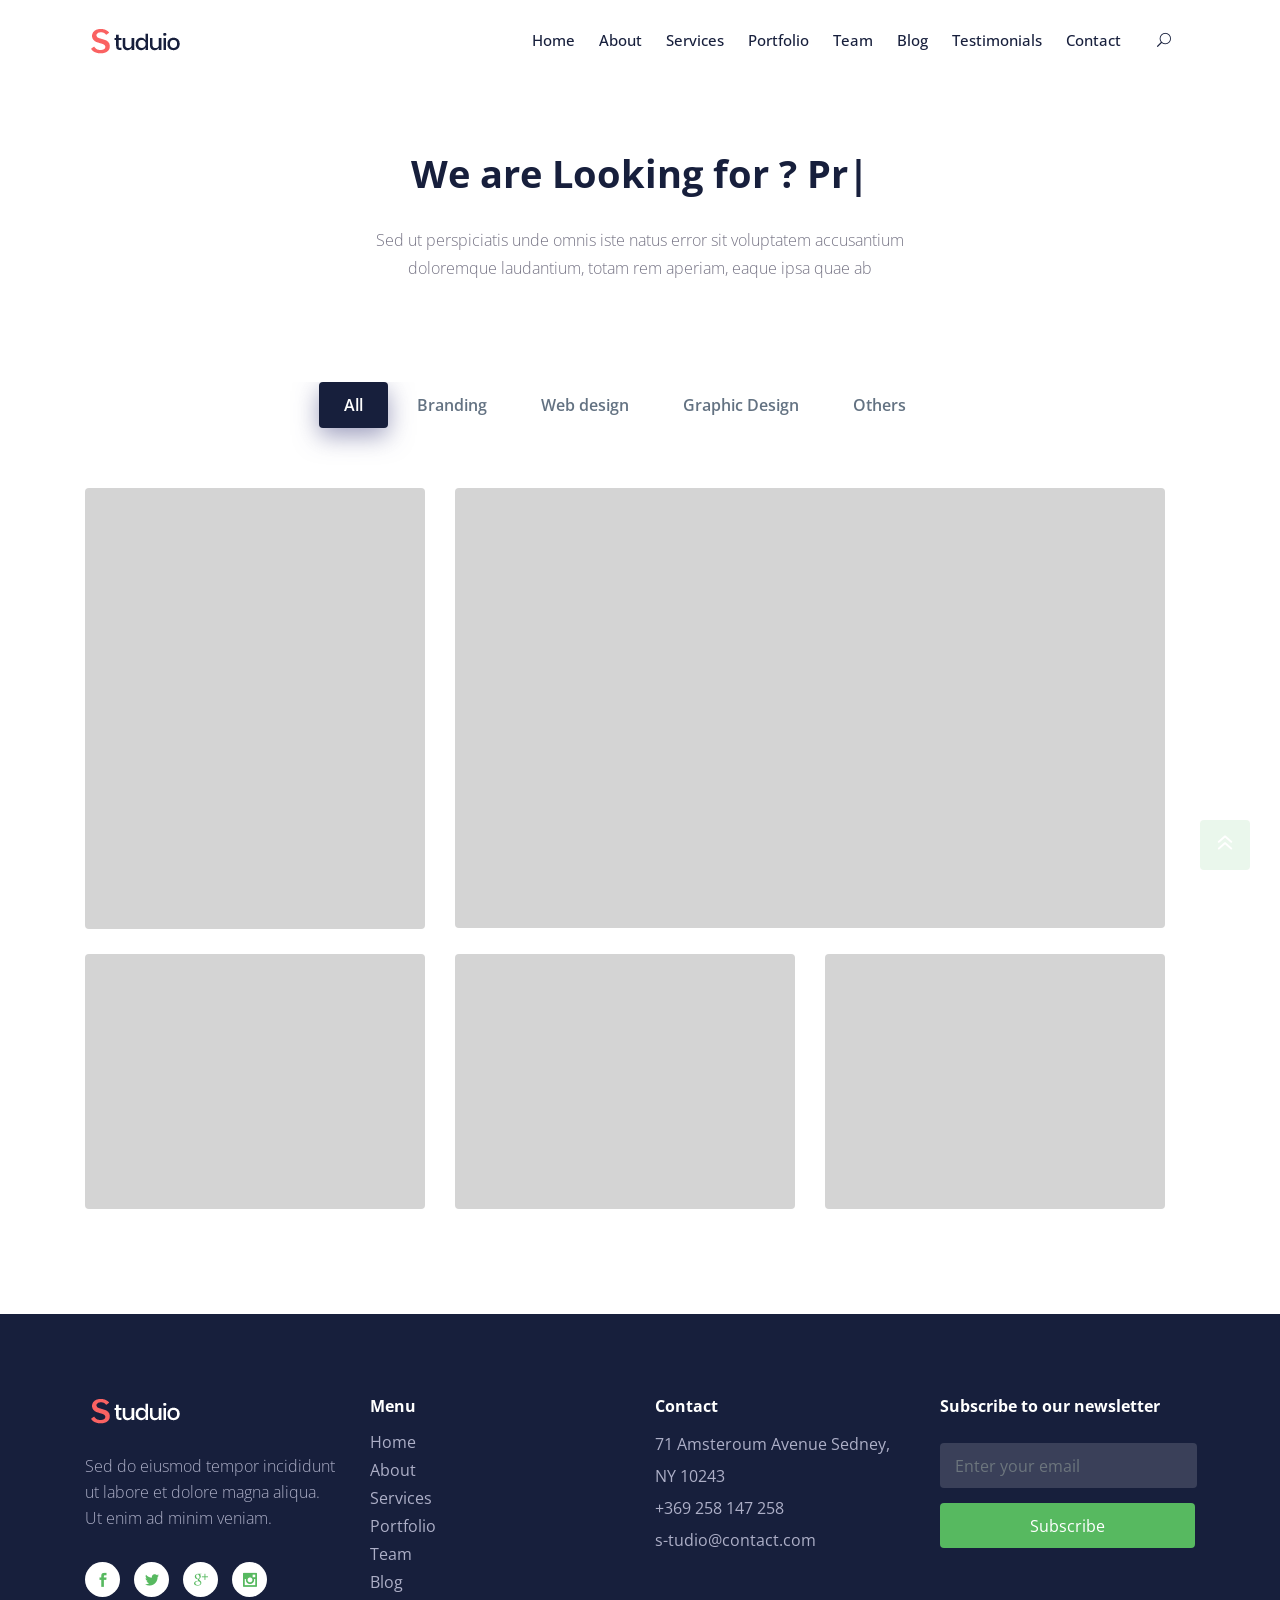
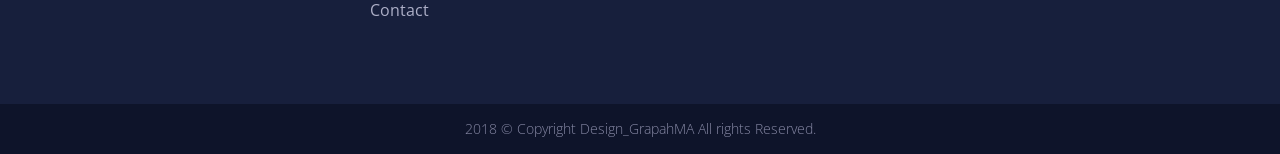
<file: portfolio.html>
<!DOCTYPE html>
<html lang="en">

<head>
    <!--Metas-->
    <meta charset="UTF-8">
    <meta http-equiv="X-UA-Compatible" content="IE=edge">
    <meta name="viewport" content="width=device-width, initial-scale=1">
    <meta name="description" content="Studuio Landing page Template">
    <title>Studuio Landing page Template</title>

    <!--External Stylesheets css-->

    <!-- Bootstrap -->
    <link rel="stylesheet" href="assets/css/bootstrap.min.css">

    <!--elegant icon font -->
    <link rel="stylesheet" href="assets/css/elegant-icons.css">
    <!--Animate -->
    <link rel="stylesheet" href="assets/css/animate.css">

    <!-- Owl-carousel-->
    <link rel="stylesheet" href="assets/css/owl.carousel.min.css">
    <link rel="stylesheet" href="assets/css/owl.theme.default.min.css">

    <!-- venobox.css-->

    <link rel="stylesheet" href="assets/css/venobox.css" type="text/css" />


    <!-- Magnific Popup-->
    <link rel="stylesheet" href="assets/css/magnific-popup.css">

    <!--Template Stylesheets css-->

    <link rel="stylesheet" href="assets/css/style.css">
    <link rel="stylesheet" href="assets/css/responsive.css">


    <!-- Fonts styles -->

    <link href="https://fonts.googleapis.com/css?family=Open+Sans:300,400,400i,600,700,800" rel="stylesheet">



    <!-- Favicon -->
    <link rel="shortcut icon" href="assets/images/favicon.png" type="image/x-icon">
    <link rel="icon" href="assets/images/favicon.png" type="image/x-icon">

    <script src="assets/js/modernizr.js"></script>


    <!--[if lt IE 9]>
  <script src="assets/js/html5shiv.min.js"></script>
  <script src="assets/js/respond.min.js"></script>
<![endif]-->
</head>


<body data-spy="scroll" data-target=".navbar-default" data-offset="100">

    <!-- Page Preloader -->

    <div id="loading-page">
        <div id="loading-center-page">
            <div id="loading-center-absolute">

                <div class="loader"></div>
            </div>
        </div>

    </div>
     <!-- Page Preloader -->

    <!-- Page Content -->


    <div class="warpper clearfix">
     <!-- Header -->

        <header class="navbar-header">

            <nav class="navbar navbar-expand-lg fixed-top dark-navbar">
                <div class="container">

                    <a class="navbar-brand" href="#"><img src="assets/images/logo.png" alt=""></a>
                    <button class="navbar-toggler" type="button" data-toggle="collapse" data-target="#navbarSupportedContent" aria-controls="navbarSupportedContent" aria-expanded="false" aria-label="Toggle navigation">
    <span class="navbar-toggler-icon icon_menu"></span>
     </button>

                    <div class="collapse navbar-collapse " id="navbarSupportedContent">
                        <ul class="navbar-nav ml-auto">
                                <li class="nav-item active">
                                <a data-scroll="" class="nav-link section-scroll" href="index.html">Home</a>
                            </li>
                            <li class="nav-item">
                                <a data-scroll="" class="nav-link section-scroll" href="#about">About</a>
                            </li>
                            <li class="nav-item">
                                <a data-scroll="" class="nav-link section-scroll" href="#services">Services</a>
                            </li>
                            <li class="nav-item">
                                <a data-scroll="" class="nav-link section-scroll" href="#portfolio">Portfolio</a>
                            </li>
                            <li class="nav-item">
                                <a data-scroll="" class="nav-link section-scroll" href="#team">Team</a>
                            </li>
                            <li class="nav-item">
                                <a data-scroll="" class="nav-link section-scroll" href="#blog">Blog</a>
                            </li>
                             <li>
                            <a data-scroll=""  class="nav-link section-scroll" href="#testimonials">Testimonials</a>
                        </li>
                            
                              <li>
                            <a data-scroll="" href="#contact" class="nav-link section-scroll">Contact</a>
                        </li>
                            <li>

                                <div class="btn-outer">

                                    <div class="dropdown">
                                        <button class="search-box-btn dropdown-toggle" type="button" id="dropdownMenu3" data-toggle="dropdown" aria-haspopup="true" aria-expanded="false"><span class=" icon_search"></span></button>
                                        <ul class="dropdown-menu pull-right search-panel" aria-labelledby="dropdownMenu3">
                                            <li class="panel-outer">
                                                <div class="form-container">
                                                    <form method="get" action="#">
                                                        <div class="form-group">
                                                            <input type="search" name="field-name" value="" placeholder="Search Here" required="">
                                                            <button type="submit" class="search-btn"><span class=" icon_search"></span></button>
                                                        </div>
                                                    </form>
                                                </div>
                                            </li>
                                        </ul>
                                    </div>

                                </div>

                            </li>
                        </ul>

                    </div>
                </div>
            </nav>



        </header>
        <!--Header-->
        
          <!-- Section title -->

        <div class="section-title  portflio-section-title padd-title">
            <div class="row-centered">
                <div class="col-centered col-lg-7">

                    <h2 class="title-h2">We are Looking for ?   <span id="typed"></span></h2>
                    
                    <div id="typed-strings">

                                <b>Print</b>
                                 <b>Web design</b>
                                  <b>Mobile design</b>
                                <b>Branding</b>
                                <b>E-commerce</b>
                                <b>Motion design</b>

                            </div>

                           

                    <p class="font-p">
                        Sed ut perspiciatis unde omnis iste natus error sit voluptatem accusantium <br>
                        doloremque laudantium, totam rem aperiam, eaque ipsa quae ab

                    </p>

                </div>

            </div>
        </div>
        
          <!-- Section title -->
        
           <!--Portfolio -->

        <section id="projets" class="padd-80">
            
              <!-- cotnainer-->

            <div class="container">

                  <div class="row row-centered">

  <div class="col-centered col-lg-12">



                    <div class="project-holder">
                        
                             <!--Filter-->
                         <div class="filter-tab mg-bt-60">

                            <button class="btn filter-btn active" data-filter="all">All</button>
                            <button class="btn  filter-btn" data-filter="branding">Branding</button>
                            <button class="btn filter-btn" data-filter="Web-design">Web design</button>
                            <button class="btn filter-btn" data-filter="Graphic-design">Graphic Design</button>
                            <button class="btn  filter-btn" data-filter="other">Others</button>
                        </div>
                        
                             <!--Filter-->

                        <div class="projetc-inner">

                            <div class="row">

                                <div class=" col-lg-4 col-md-4">

                                    <div class="filter all branding  Graphic-design">

                                        <div class="project_product">

                                            <div class="project-holder">


                                                <img src="assets/images/portflio/branding-1.jpg" class="img-responsive" alt="" title="">

                                                <div class="text-holder">
                                                    <div class="text-holder-outer">
                                                        <div class="text-holder-inner">
                                                            <h4>Branding Project</h4>

                                                            <div class="icon-holder">
                                                                <a href="assets/images/portflio/branding-1.jpg" class="modal-venobox project-link"> 
                                        <i class=" icon_zoom-in_alt"></i>
                                     </a>

                                                                <a href="single-portflio.html" class=" project-link"> 
                                        <i class="icon_link_alt"></i>
                                     </a>
                                                            </div>

                                                        </div>
                                                    </div>
                                                </div>




                                            </div>


                                        </div>
                                    </div>

                                </div>

                                <div class=" col-lg-8 col-md-8">
                                    <div class="filter all branding Graphic-design">

                                        <div class="project_product">

                                            <div class="project-holder">


                                                <img src="assets/images/portflio/branding-2.jpg" class="img-responsive" alt="" title="">

                                                <div class="text-holder">
                                                    <div class="text-holder-outer">
                                                        <div class="text-holder-inner">
                                                            <h4>Branding Project</h4>

                                                            <div class="icon-holder">
                                                                <a href="assets/images/portflio/branding-2.jpg" class="modal-venobox project-link"> 
                                        <i class=" icon_zoom-in_alt"></i>
                                     </a>

                                                                <a href="single-portflio.html" class=" project-link"> 
                                        <i class="icon_link_alt"></i>
                                     </a>
                                                            </div>

                                                        </div>
                                                    </div>
                                                </div>

 
                                            </div>


                                        </div>
                                    </div>

                                </div>
                                <div class=" col-lg-4 col-md-4">
                                    <div class="filter all branding Web-design other Graphic-design">

                                        <div class="project_product">

                                            <div class="project-holder">


                                                <img src="assets/images/portflio/branding-3.jpg" class="img-responsive" alt="" title="">

                                                <div class="text-holder">
                                                    <div class="text-holder-outer">
                                                        <div class="text-holder-inner">
                                                            <h4>Branding Project</h4>

                                                            <div class="icon-holder">
                                                                <a href="assets/images/portflio/branding-3.jpg" class="modal-venobox project-link"> 
                                        <i class=" icon_zoom-in_alt"></i>
                                     </a>

                                                            <a href="single-portflio.html" class=" project-link"> 
                                        <i class="icon_link_alt"></i>
                                     </a>
                                                            </div>

                                                        </div>
                                                    </div>
                                                </div>




                                            </div>


                                        </div>
                                    </div>

                                </div>
                                <div class=" col-lg-4 col-md-4">
                                    <div class="filter all Web-design  other Graphic-design ">

                                        <div class="project_product">

                                            <div class="project-holder">


                                                <img src="assets/images/portflio/branding-4.jpg" class="img-responsive" alt="" title="">

                                                <div class="text-holder">
                                                    <div class="text-holder-outer">
                                                        <div class="text-holder-inner">
                                                            <h4>Branding Project</h4>

                                                            <div class="icon-holder">
                                                                <a href="assets/images/portflio/branding-4.jpg" class="modal-venobox project-link"> 
                                        <i class=" icon_zoom-in_alt"></i>
                                     </a>

                                                                <a href="single-portflio.html" class=" project-link"> 
                                        <i class="icon_link_alt"></i>
                                     </a>
                                                            </div>

                                                        </div>
                                                    </div>
                                                </div>




                                            </div>


                                        </div>
                                    </div>

                                </div>
                                <div class=" col-lg-4 col-md-4">
                                    <div class="filter all Web-design">

                                        <div class="project_product">

                                            <div class="project-holder">


                                                <img src="assets/images/portflio/Graphic-design-1.jpg" class="img-responsive" alt="" title="">

                                                <div class="text-holder">
                                                    <div class="text-holder-outer">
                                                        <div class="text-holder-inner">
                                                            <h4>Branding Project</h4>

                                                            <div class="icon-holder">
                                                                <a href="assets/images/portflio/Graphic-design-1.jpg" class="modal-venobox project-link"> 
                                        <i class=" icon_zoom-in_alt"></i>
                                     </a>

                                                                <a href="single-portflio.html" class=" project-link"> 
                                        <i class="icon_link_alt"></i>
                                     </a>
                                                            </div>

                                                        </div>
                                                    </div>
                                                </div>




                                            </div>


                                        </div>
                                    </div>

                                </div>




                            </div>

                        </div>
                    </div>

                      </div>




                </div>




            </div>



        </section>


    </div>
    
  <!--  Footer-->

    <footer class="footer">

        <div class="footer-warpper">

            <div class="footer-top">
                <div class="container">


                    <div class="footer-top  clearfix">


                        <div class="footer-bottom-content clearfix">

                            <div class="row">

                                <div class="col-lg-3 col-md-3">



                                    <div class="logo-footer">
                                        <img src="assets/images/logo-white.png" alt="">

                                    </div>
                                    <div class="text-footer">
                                        <p>
                                            Sed do eiusmod tempor incididunt ut labore et dolore magna aliqua. Ut enim ad minim veniam.
                                        </p>
                                    </div>


                                    <ul class="list-social list-inline">
                                        <li>
                                            <a href="#" class="btn btn-circle btn-facebook">
                          <i class="social_facebook "></i>
                        </a>
                                        </li>
                                        <li>
                                            <a href="#" class="btn btn-circle btn-twitter">
                          <i class="social_twitter "></i>
                        </a>
                                        </li>
                                        <li>
                                            <a href="#" class="btn btn-circle btn-google-plus">
                          <i class="social_googleplus "></i>
                        </a>
                                        </li>
                                        <li>
                                            <a href="#" class="btn btn-circle btn-instgram">
                          <i class="social_instagram"></i>
                        </a>
                                        </li>

                                    </ul>
                                </div>


                                 <div class="col-lg-3 col-md-3">

                                    <h5>Menu</h5>

                                    <ul class="list-menu">
                                        <li>
                                            <a href="#">Home</a>
                                        </li>

                                        <li>
                                            <a href="#">About</a>
                                        </li>

                                        <li>
                                            <a href="#">Services</a>
                                        </li>

                                        <li>
                                            <a href="#">Portfolio</a>
                                        </li>
                                        <li>
                                            <a href="#">Team</a>
                                        </li>
                                        <li>
                                            <a href="#">Blog</a>
                                        </li>
                                        <li>
                                            <a href="#">Contact</a>
                                        </li>

                                    </ul>


                                </div>


                                <div class="col-lg-3 col-md-3">

                                    <h5>Contact </h5>

                                    <ul class="list-contact">

                                        <li>
                                            71 Amsteroum Avenue Sedney, NY 10243
                                        </li>
                                        <li>+369 258 147 258</li>

                                        <li>s-tudio@contact.com</li>


                                    </ul>

                                </div>

                                 <div class="col-lg-3 col-md-3">

                                    <h5>Subscribe to our newsletter</h5>

                                    <!-- Newsletter -->
                                    <div class="newsletter-block">


                                        <div class="subscribe-form">

                                            <form action="#" method="get" class="subscribe-mail">
                                                <div class="form-group">
                                                    <input type="email" class="form-control email-input" placeholder="Enter your email ">
                                                    <button type="submit" class="btn btn-subscribe bg-color-1" >Subscribe</button>
                                                </div>
                                                <p class="error-message"></p>
                                                <p class="sucess-message"></p>

                                            </form>
                                        </div>
                                    </div>
                                    <!-- Newsletter -->

                                </div>





                            </div>
                        </div>

                    </div>



                </div>
            </div>

            <div class="footer-bottom">
                <!-- COPYRIGHT TEXT -->

                <div class="copyright">
                    <p>2018 © Copyright Design_GrapahMA All rights Reserved.</p>
                </div>
                <!-- COPYRIGHT TEXT -->
 
            </div>
        </div>
 
    </footer>


    <!--Footer -->


    <!-- jQuery -->
    <script src="assets/js/jquery-1.12.4.min.js"></script>

    <!-- Bootstrap Plugins -->
    <script src="assets/js/bootstrap.min.js"></script>
    
       <!-- Template Plugins -->
    
    <script src="assets/js/jquery.easing.js"></script>
    <script src="assets/js/wow.min.js"></script>
    <script src="assets/js/owl.carousel.min.js"></script>
    <script src="assets/js/magnific-popup.min.js"></script>
    <script src="assets/js/jquery.scrollUp.min.js"></script>
    <script src="assets/js/jquery.ajaxchimp.min.js"></script>
    <script src="assets/js/typed.min.js"></script>
    <script src="assets/js/text-typed.js"></script>
  <script src="assets/js/venobox.min.js"></script>
    <!-- Main js -->
    <script src="assets/js/main.js"></script>
 
</body>
</html>
</file>
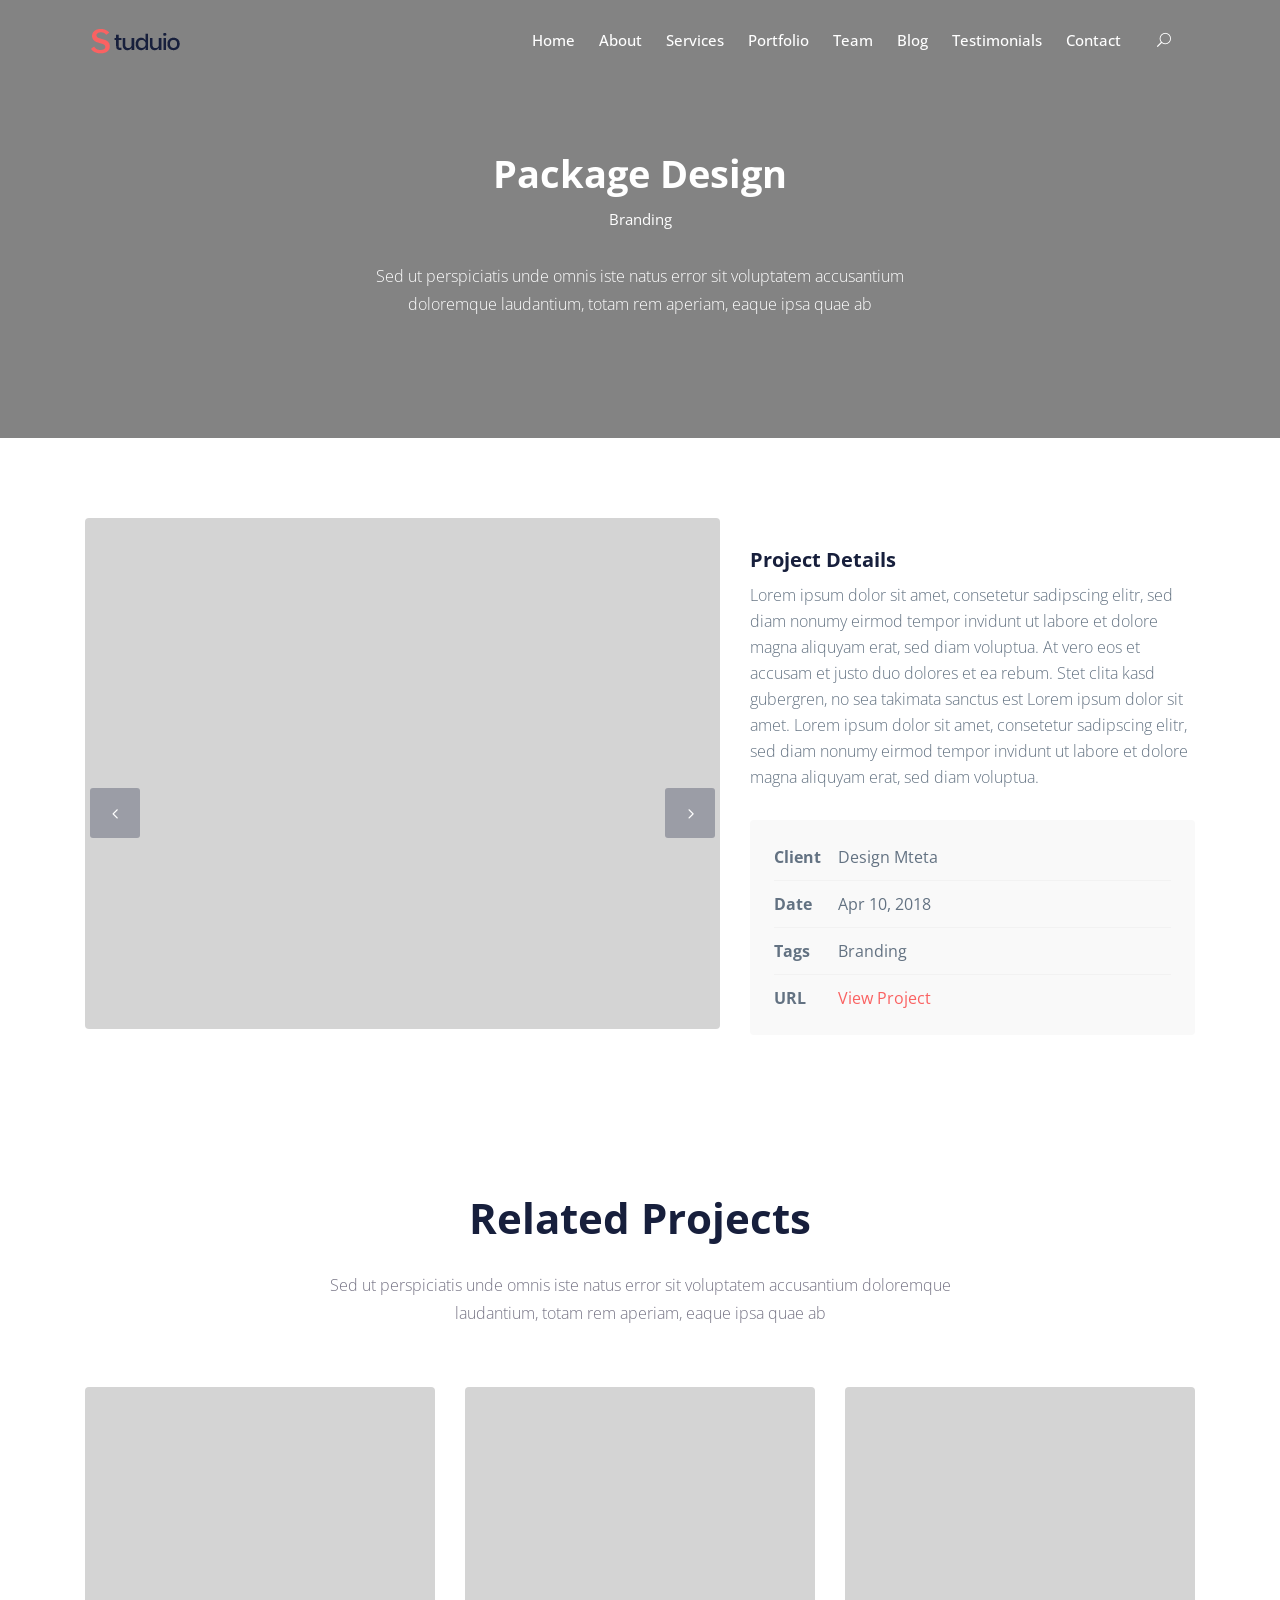
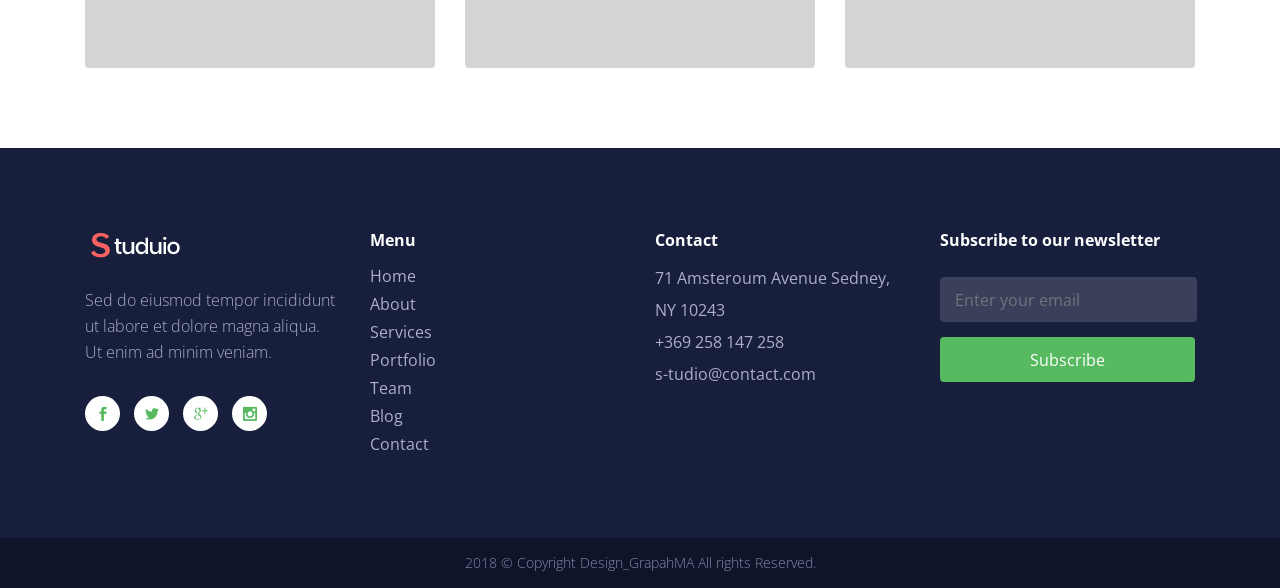
<file: single-portflio-2.html>
<!DOCTYPE html>
<html lang="en">

<head>
    <!--Metas-->
    <meta charset="UTF-8">
    <meta http-equiv="X-UA-Compatible" content="IE=edge">
    <meta name="viewport" content="width=device-width, initial-scale=1">
    <meta name="description" content="Studuio Landing page Template">
    <title>Studuio Landing page Template</title>

    <!--External Stylesheets css-->

    <!-- Bootstrap -->
    <link rel="stylesheet" href="assets/css/bootstrap.min.css">

    <!--elegant icon font -->
    <link rel="stylesheet" href="assets/css/elegant-icons.css">
    <!--Animate -->
    <link rel="stylesheet" href="assets/css/animate.css">

    <!-- Owl-carousel-->
    <link rel="stylesheet" href="assets/css/owl.carousel.min.css">
    <link rel="stylesheet" href="assets/css/owl.theme.default.min.css">

    <!-- venobox.css-->

    <link rel="stylesheet" href="assets/css/venobox.css" type="text/css" />


    <!-- Magnific Popup-->
    <link rel="stylesheet" href="assets/css/magnific-popup.css">

    <!--Template Stylesheets css-->

    <link rel="stylesheet" href="assets/css/style.css">
    <link rel="stylesheet" href="assets/css/responsive.css">


    <!-- Fonts styles -->

    <link href="https://fonts.googleapis.com/css?family=Open+Sans:300,400,400i,600,700,800" rel="stylesheet">



    <!-- Favicon -->
    <link rel="shortcut icon" href="assets/images/favicon.png" type="image/x-icon">
    <link rel="icon" href="assets/images/favicon.png" type="image/x-icon">

    <script src="assets/js/modernizr.js"></script>


    <!--[if lt IE 9]>
  <script src="assets/js/html5shiv.min.js"></script>
  <script src="assets/js/respond.min.js"></script>
<![endif]-->
</head>


<body data-spy="scroll" data-target=".navbar-default" data-offset="100">

    <!-- Page Preloader -->

    <div id="loading-page">
        <div id="loading-center-page">
            <div id="loading-center-absolute">

                <div class="loader"></div>
            </div>
        </div>

    </div>
    
     <!-- Page Preloader -->

    <!-- Page Content -->

    <div class="warpper clearfix">

  <!-- Header -->
        <header class="navbar-header">

            <nav class="navbar navbar-expand-lg fixed-top ">
                <div class="container">

                    <a class="navbar-brand" href="#"><img src="assets/images/logo.png" alt=""></a>
                    <button class="navbar-toggler" type="button" data-toggle="collapse" data-target="#navbarSupportedContent" aria-controls="navbarSupportedContent" aria-expanded="false" aria-label="Toggle navigation">
    <span class="navbar-toggler-icon icon_menu"></span>
     </button>

                    <div class="collapse navbar-collapse " id="navbarSupportedContent">
                        <ul class="navbar-nav ml-auto">
                              <li class="nav-item active">
                                <a data-scroll="" class="nav-link section-scroll" href="index.html">Home</a>
                            </li>
                            <li class="nav-item">
                                <a data-scroll="" class="nav-link section-scroll" href="#about">About</a>
                            </li>
                            <li class="nav-item">
                                <a data-scroll="" class="nav-link section-scroll" href="#services">Services</a>
                            </li>
                            <li class="nav-item">
                                <a data-scroll="" class="nav-link section-scroll" href="#portfolio">Portfolio</a>
                            </li>
                            <li class="nav-item">
                                <a data-scroll="" class="nav-link section-scroll" href="#team">Team</a>
                            </li>
                            <li class="nav-item">
                                <a data-scroll="" class="nav-link section-scroll" href="#blog">Blog</a>
                            </li>
                             <li>
                            <a data-scroll=""  class="nav-link section-scroll" href="#testimonials">Testimonials</a>
                        </li>
                            
                              <li>
                            <a data-scroll="" href="#contact" class="nav-link section-scroll">Contact</a>
                        </li>
                            <li>

                                <div class="btn-outer">

                                    <div class="dropdown">
                                        <button class="search-box-btn dropdown-toggle" type="button" id="dropdownMenu3" data-toggle="dropdown" aria-haspopup="true" aria-expanded="false"><span class=" icon_search"></span></button>
                                        <ul class="dropdown-menu pull-right search-panel" aria-labelledby="dropdownMenu3">
                                            <li class="panel-outer">
                                                <div class="form-container">
                                                    <form method="get" action="#">
                                                        <div class="form-group">
                                                            <input type="search" name="field-name" value="" placeholder="Search Here" required="">
                                                            <button type="submit" class="search-btn"><span class=" icon_search"></span></button>
                                                        </div>
                                                    </form>
                                                </div>
                                            </li>
                                        </ul>
                                    </div>

                                </div>

                            </li>
                        </ul>

                    </div>
                </div>
            </nav>



        </header>
        <!--Header-->
        
         <!-- section title -->

        <div class="section-title  portflio-section-title bg-portflio-section padd-title">
            <div class="row-centered">
                <div class="col-centered col-lg-7">

                    <h2 class="title-h2">Package Design </h2>
                    <small>Branding</small>


                    <p class="font-p">
                        Sed ut perspiciatis unde omnis iste natus error sit voluptatem accusantium <br> doloremque laudantium, totam rem aperiam, eaque ipsa quae ab

                    </p>

                </div>

            </div>
        </div>
         <!-- section title -->
        
         <!-- Portfolio-->

        <section id="projets" class="padd-80">

            <div class="container">

                <div class="row">


                    <div class="single-portfolio-content col-lg-7 col-md-7">



                        <div class="portfolio-caroussel">
                            <div class="item">

                                <img src="assets/images/portflio/4.jpg" alt="">
                            </div>
                            <div class="item">

                                <img src="assets/images/portflio/3.jpg" alt="">
                            </div>
                            
                             <div class="item">

                                <img src="assets/images/portflio/1.jpg" alt="">
                            </div> 
                        </div>

                   

                           
                            

                    </div>
                    
                    <div class="col-lg-5 col-md-5">
                           <h3>Project Details</h3>

                                <p>Lorem ipsum dolor sit amet, consetetur sadipscing elitr, sed diam nonumy eirmod tempor invidunt ut labore et dolore magna aliquyam erat, sed diam voluptua. At vero eos et accusam et justo duo dolores et ea rebum. Stet clita kasd gubergren, no sea takimata sanctus est Lorem ipsum dolor sit amet. Lorem ipsum dolor sit amet, consetetur sadipscing elitr, sed diam nonumy eirmod tempor invidunt ut labore et dolore magna aliquyam erat, sed diam voluptua.  </p>


 
                                <div class="info-portfolio">

                                    <ul>
                                        <li class="clearfix"><strong>Client</strong> <span>Design Mteta </span></li>
                                        <li class="clearfix"><strong>Date</strong> <span>Apr 10, 2018</span></li>
                                        <li class="clearfix"><strong>Tags</strong> <span>Branding</span></li>
                                        <li class="clearfix"><strong>URL</strong> <span><a href="" target="_blank">View Project</a></span></li>



                                    </ul>
 
                            </div>
                      
                        
                    </div>



                </div>


            </div>


        </section>

<!-- Related projects-->

        <section class="related-projects padd-80">
  <!-- container-->

            <div class="container">

                <div class="row">


                    <div class="row-centered">
                        <div class="col-centered col-lg-7">

                            <h2 class="title-h2">Related Projects</h2>

                            <p class="font-p mg-tp-30 mg-bt-30">
                                Sed ut perspiciatis unde omnis iste natus error sit voluptatem accusantium doloremque laudantium, totam rem aperiam, eaque ipsa quae ab

                            </p>

                        </div>
                    </div>



                    <div class=" col-lg-4 col-md-4">
                        <div class="project_product">

                            <div class="project-holder">


                                <img src="assets/images/portflio/3.jpg" class="img-responsive" alt="" title="">

                                <div class="text-holder">
                                    <div class="text-holder-outer">
                                        <div class="text-holder-inner">
                                            <h4>Branding Project</h4>

                                            <div class="icon-holder">
                                                <a href="assets/images/portflio/branding-3.jpg" class="modal-venobox project-link"> 
                                        <i class=" icon_zoom-in_alt"></i>
                                     </a>

                                                <a href="single-portflio-2.html" class=" project-link"> 
                                        <i class="icon_link_alt"></i>
                                     </a>
                                            </div>

                                        </div>
                                    </div>
                                </div>




                            </div>


                        </div>

                    </div>


                     <div class=" col-lg-4 col-md-4">
                        <div class="project_product">

                            <div class="project-holder">


                                <img src="assets/images/portflio/2.jpg" class="img-responsive" alt="" title="">

                                <div class="text-holder">
                                    <div class="text-holder-outer">
                                        <div class="text-holder-inner">
                                            <h4>Branding Project</h4>

                                            <div class="icon-holder">
                                                <a href="assets/images/portflio/branding-3.jpg" class="modal-venobox project-link"> 
                                        <i class=" icon_zoom-in_alt"></i>
                                     </a>

                                                <a href="single-portflio-2.html" class=" project-link"> 
                                        <i class="icon_link_alt"></i>
                                     </a>
                                            </div>

                                        </div>
                                    </div>
                                </div>




                            </div>


                        </div>

                    </div>


                    <div class=" col-lg-4 col-md-4">
                        <div class="project_product">

                            <div class="project-holder">


                                <img src="assets/images/portflio/6.jpg" class="img-responsive" alt="" title="">

                                <div class="text-holder">
                                    <div class="text-holder-outer">
                                        <div class="text-holder-inner">
                                            <h4>Branding Project</h4>

                                            <div class="icon-holder">
                                                <a href="assets/images/portflio/branding-3.jpg" class="modal-venobox project-link"> 
                                        <i class=" icon_zoom-in_alt"></i>
                                     </a>

                                                <a href="single-portflio-2.html" class=" project-link"> 
                                        <i class="icon_link_alt"></i>
                                     </a>
                                            </div>

                                        </div>
                                    </div>
                                </div>




                            </div>


                        </div>

                    </div>
                </div>
            </div>


        </section>



    </div>
     <!-- Page Content -->
    <!-- Footer -->

    <footer class="footer">

        <div class="footer-warpper">

            <div class="footer-top">
                <div class="container">


                    <div class="footer-top  clearfix">


                        <div class="footer-bottom-content clearfix">

                            <div class="row">

                                <div class="col-lg-3 col-md-3">



                                    <div class="logo-footer">
                                        <img src="assets/images/logo-white.png" alt="">

                                    </div>
                                    <div class="text-footer">
                                        <p>
                                            Sed do eiusmod tempor incididunt ut labore et dolore magna aliqua. Ut enim ad minim veniam.
                                        </p>
                                    </div>


                                    <ul class="list-social list-inline">
                                        <li>
                                            <a href="#" class="btn btn-circle btn-facebook">
                          <i class="social_facebook "></i>
                        </a>
                                        </li>
                                        <li>
                                            <a href="#" class="btn btn-circle btn-twitter">
                          <i class="social_twitter "></i>
                        </a>
                                        </li>
                                        <li>
                                            <a href="#" class="btn btn-circle btn-google-plus">
                          <i class="social_googleplus "></i>
                        </a>
                                        </li>
                                        <li>
                                            <a href="#" class="btn btn-circle btn-instgram">
                          <i class="social_instagram"></i>
                        </a>
                                        </li>

                                    </ul>
                                </div>


                                 <div class="col-lg-3 col-md-3">

                                    <h5>Menu</h5>

                                    <ul class="list-menu">
                                        <li>
                                            <a href="#">Home</a>
                                        </li>

                                        <li>
                                            <a href="#">About</a>
                                        </li>

                                        <li>
                                            <a href="#">Services</a>
                                        </li>

                                        <li>
                                            <a href="#">Portfolio</a>
                                        </li>
                                        <li>
                                            <a href="#">Team</a>
                                        </li>
                                        <li>
                                            <a href="#">Blog</a>
                                        </li>
                                        <li>
                                            <a href="#">Contact</a>
                                        </li>

                                    </ul>


                                </div>


                                <div class="col-lg-3 col-md-3">

                                    <h5>Contact </h5>

                                    <ul class="list-contact">

                                        <li>
                                            71 Amsteroum Avenue Sedney, NY 10243
                                        </li>
                                        <li>+369 258 147 258</li>

                                        <li>s-tudio@contact.com</li>


                                    </ul>

                                </div>

                                 <div class="col-lg-3 col-md-3">

                                    <h5>Subscribe to our newsletter</h5>

                                    <!-- Newsletter -->
                                    <div class="newsletter-block">


                                        <div class="subscribe-form">

                                            <form action="#" method="get" class="subscribe-mail">
                                                <div class="form-group ">
                                                    <input type="email" class="form-control email-input" placeholder="Enter your email">
                                                    <button type="submit" class="btn btn-subscribe bg-color-1" >Subscribe</button>
                                                </div>
                                                <p class="error-message"></p>
                                                <p class="sucess-message"></p>

                                            </form>
                                        </div>
                                    </div>
                                    <!-- Newsletter -->

                                </div>
 
                            </div>
                        </div>

                    </div>



                </div>
            </div>

            <div class="footer-bottom">
                <!-- COPYRIGHT TEXT -->

                <div class="copyright">
                    <p>2018 © Copyright Design_GrapahMA All rights Reserved.</p>
                </div>
                <!-- COPYRIGHT TEXT -->
 
            </div>
        </div>
 
    </footer>


    <!--Footer -->


    <!-- jQuery -->
<script src="assets/js/jquery-1.12.4.min.js"></script>

    <!-- Bootstrap Plugins -->
    <script src="assets/js/bootstrap.min.js"></script>
    
       <!-- Template Plugins -->
    
     <script src="assets/js/jquery.easing.js"></script>
    <script src="assets/js/wow.min.js"></script>
    <script src="assets/js/owl.carousel.min.js"></script>
    <script src="assets/js/magnific-popup.min.js"></script>
    <script src="assets/js/jquery.scrollUp.min.js"></script>
    <script src="assets/js/jquery.ajaxchimp.min.js"></script>
  <script src="assets/js/venobox.min.js"></script>
    <!-- Main js -->
    <script src="assets/js/main.js"></script>
 
</body>
</html>
</file>
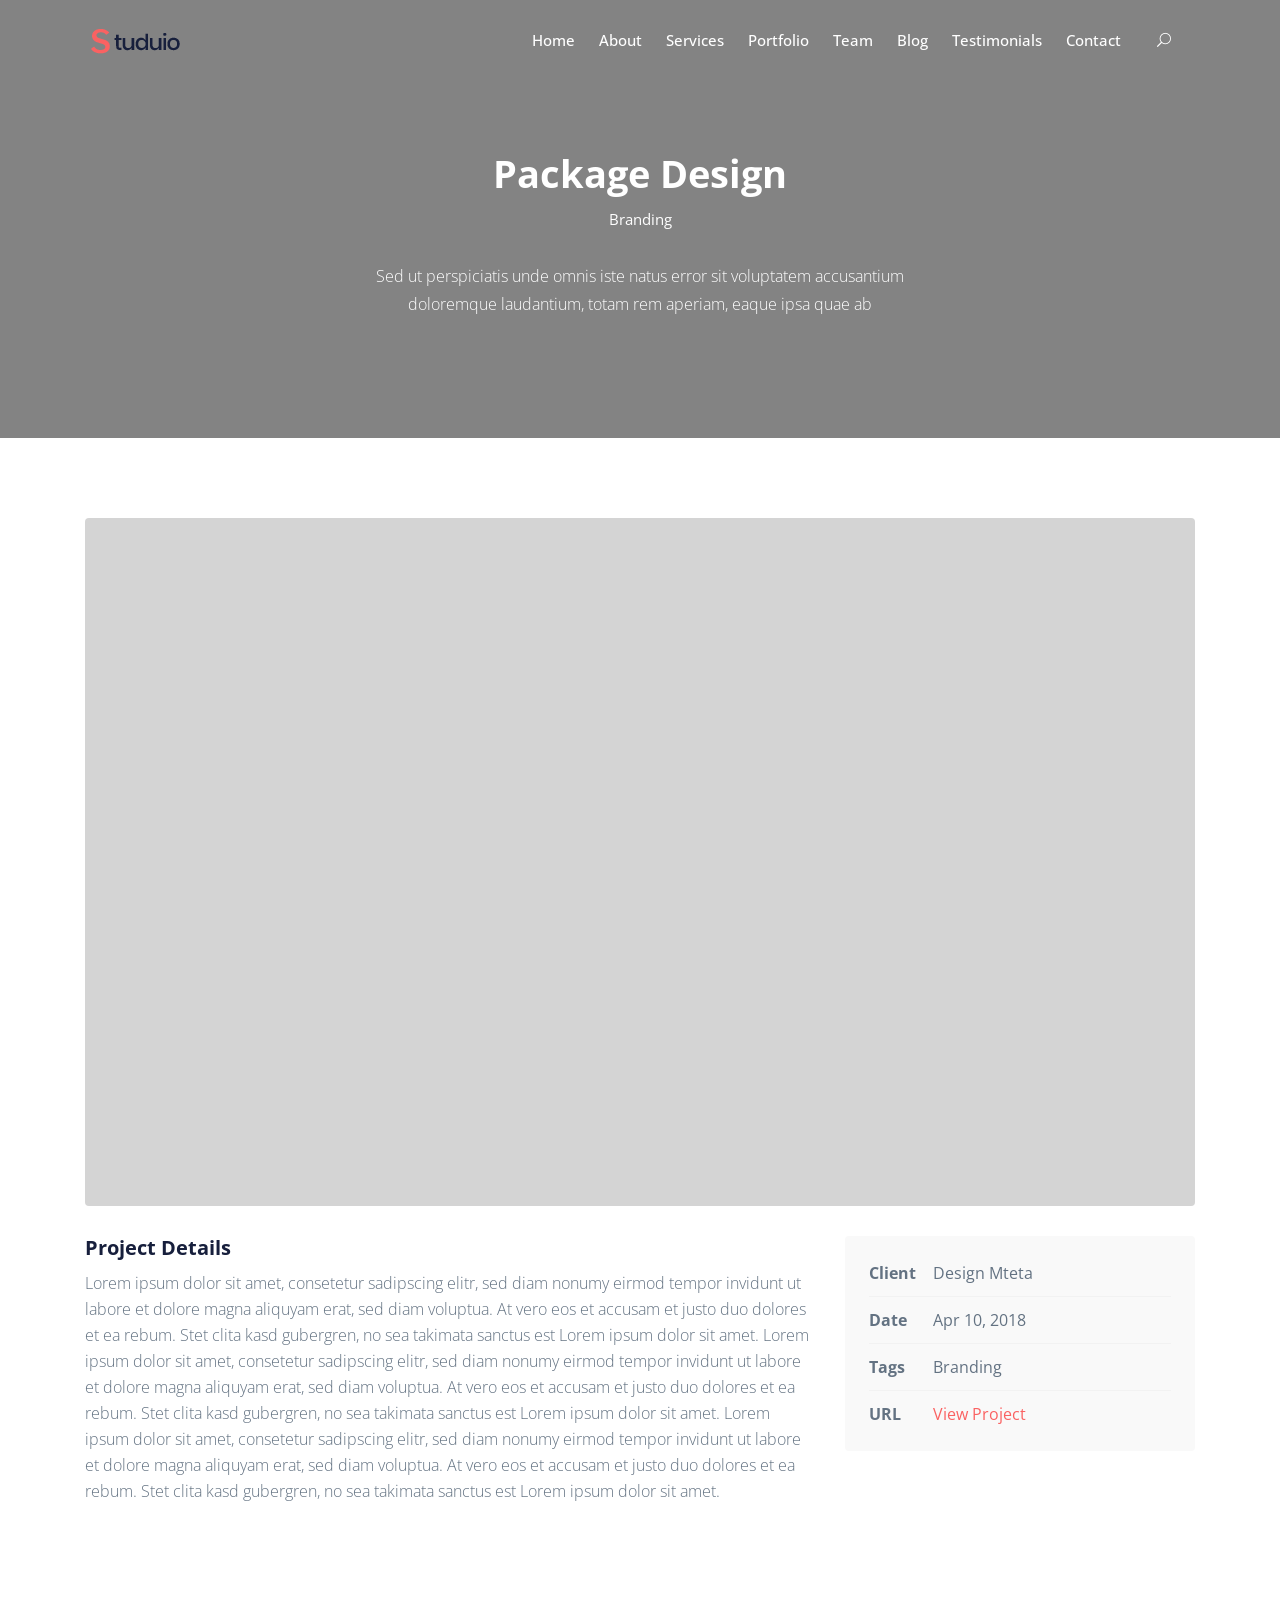
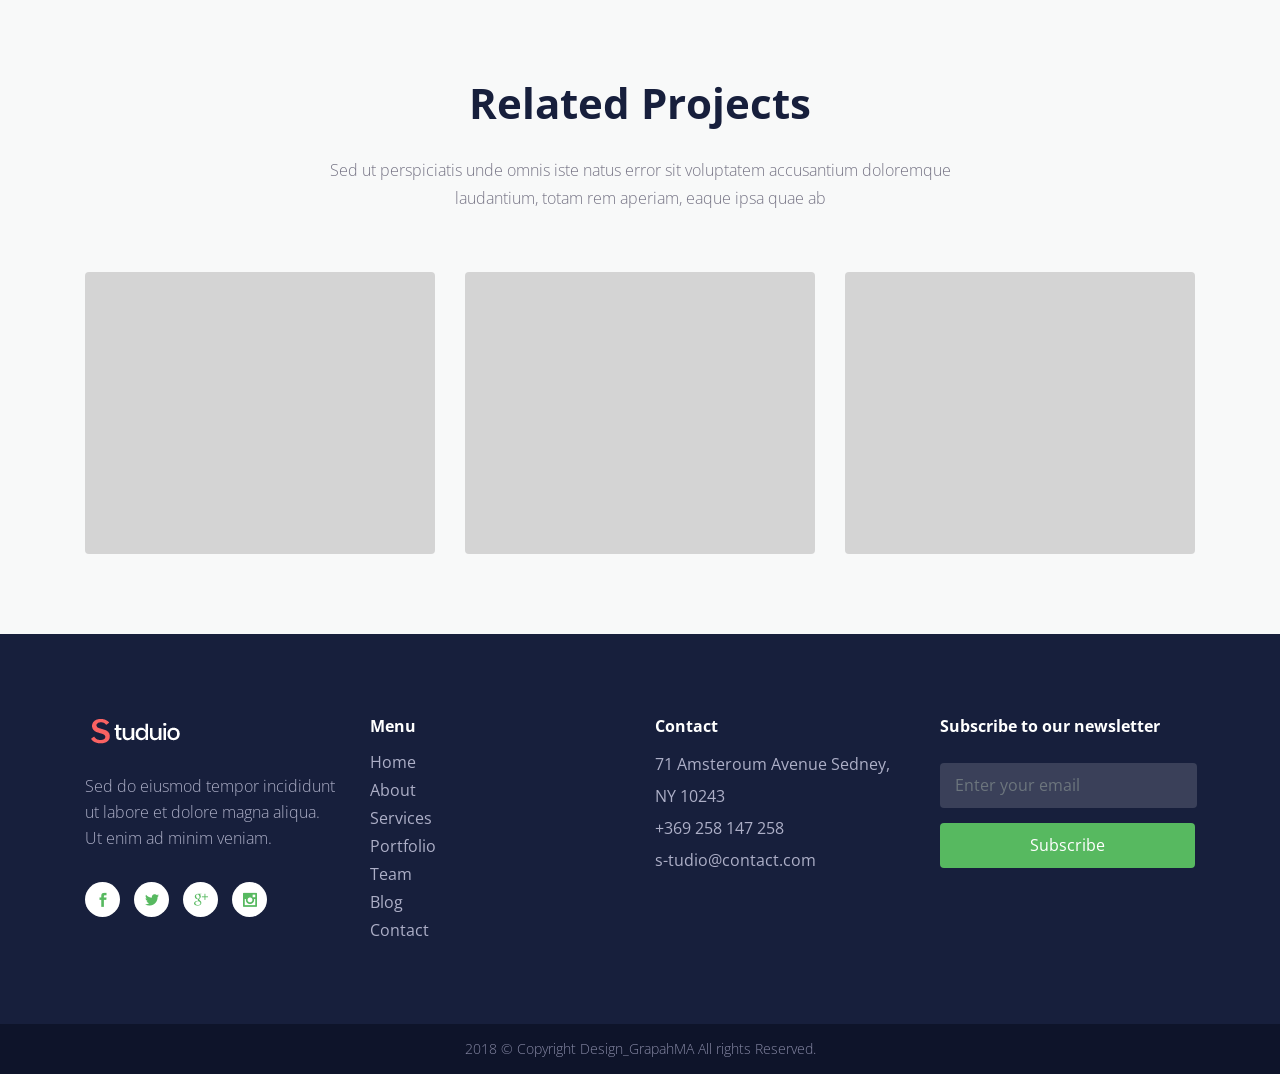
<file: single-portflio.html>
<!DOCTYPE html>
<html lang="en">

<head>
    <!--Metas-->
    <meta charset="UTF-8">
    <meta http-equiv="X-UA-Compatible" content="IE=edge">
    <meta name="viewport" content="width=device-width, initial-scale=1">
    <meta name="description" content="Studuio Landing page Template">
    <title>Studuio Landing page Template</title>

    <!--External Stylesheets css-->

    <!-- Bootstrap -->
    <link rel="stylesheet" href="assets/css/bootstrap.min.css">

    <!--elegant icon font -->
    <link rel="stylesheet" href="assets/css/elegant-icons.css">
    <!--Animate -->
    <link rel="stylesheet" href="assets/css/animate.css">

    <!-- Owl-carousel-->
    <link rel="stylesheet" href="assets/css/owl.carousel.min.css">
    <link rel="stylesheet" href="assets/css/owl.theme.default.min.css">

    <!-- venobox.css-->

    <link rel="stylesheet" href="assets/css/venobox.css" type="text/css" />


    <!-- Magnific Popup-->
    <link rel="stylesheet" href="assets/css/magnific-popup.css">

    <!--Template Stylesheets css-->

    <link rel="stylesheet" href="assets/css/style.css">
    <link rel="stylesheet" href="assets/css/responsive.css">


    <!-- Fonts styles -->

    <link href="https://fonts.googleapis.com/css?family=Open+Sans:300,400,400i,600,700,800" rel="stylesheet">



    <!-- Favicon -->
    <link rel="shortcut icon" href="assets/images/favicon.png" type="image/x-icon">
    <link rel="icon" href="assets/images/favicon.png" type="image/x-icon">

    <script src="assets/js/modernizr.js"></script>


    <!--[if lt IE 9]>
  <script src="assets/js/html5shiv.min.js"></script>
  <script src="assets/js/respond.min.js"></script>
<![endif]-->
</head>


<body data-spy="scroll" data-target=".navbar-default" data-offset="100">

    <!-- Page Preloader -->

    <div id="loading-page">
        <div id="loading-center-page">
            <div id="loading-center-absolute">

                <div class="loader"></div>
            </div>
        </div>

    </div>
    
     <!-- Page Preloader -->

    <!-- Page Content-->

    <div class="warpper clearfix">
 <!-- Header -->

        <header class="navbar-header">

            <nav class="navbar navbar-expand-lg fixed-top ">
                <div class="container">

                    <a class="navbar-brand" href="#"><img src="assets/images/logo.png" alt=""></a>
                    <button class="navbar-toggler" type="button" data-toggle="collapse" data-target="#navbarSupportedContent" aria-controls="navbarSupportedContent" aria-expanded="false" aria-label="Toggle navigation">
    <span class="navbar-toggler-icon icon_menu"></span>
     </button>

                    <div class="collapse navbar-collapse " id="navbarSupportedContent">
                        <ul class="navbar-nav ml-auto">
                               <li class="nav-item active">
                                <a data-scroll="" class="nav-link section-scroll" href="index.html">Home</a>
                            </li>
                            <li class="nav-item">
                                <a data-scroll="" class="nav-link section-scroll" href="#about">About</a>
                            </li>
                            <li class="nav-item">
                                <a data-scroll="" class="nav-link section-scroll" href="#services">Services</a>
                            </li>
                            <li class="nav-item">
                                <a data-scroll="" class="nav-link section-scroll" href="#portfolio">Portfolio</a>
                            </li>
                            <li class="nav-item">
                                <a data-scroll="" class="nav-link section-scroll" href="#team">Team</a>
                            </li>
                            <li class="nav-item">
                                <a data-scroll="" class="nav-link section-scroll" href="#blog">Blog</a>
                            </li>
                             <li>
                            <a data-scroll=""  class="nav-link section-scroll" href="#testimonials">Testimonials</a>
                        </li>
                            
                              <li>
                            <a data-scroll="" href="#contact" class="nav-link section-scroll">Contact</a>
                        </li>
                            <li>

                                <div class="btn-outer">

                                    <div class="dropdown">
                                        <button class="search-box-btn dropdown-toggle" type="button" id="dropdownMenu3" data-toggle="dropdown" aria-haspopup="true" aria-expanded="false"><span class=" icon_search"></span></button>
                                        <ul class="dropdown-menu pull-right search-panel" aria-labelledby="dropdownMenu3">
                                            <li class="panel-outer">
                                                <div class="form-container">
                                                    <form method="get" action="#">
                                                        <div class="form-group">
                                                            <input type="search" name="field-name" value="" placeholder="Search Here" required="">
                                                            <button type="submit" class="search-btn"><span class=" icon_search"></span></button>
                                                        </div>
                                                    </form>
                                                </div>
                                            </li>
                                        </ul>
                                    </div>

                                </div>

                            </li>
                        </ul>

                    </div>
                </div>
            </nav>



        </header>
        <!--Header-->
        
        
        <!-- section title -->

        <div class="section-title  portflio-section-title bg-portflio-section padd-title">
            <div class="row-centered">
                <div class="col-centered col-lg-7">

                    <h2 class="title-h2">Package Design </h2>
                    <small>Branding</small>


                    <p class="font-p">
                        Sed ut perspiciatis unde omnis iste natus error sit voluptatem accusantium <br> doloremque laudantium, totam rem aperiam, eaque ipsa quae ab

                    </p>

                </div>

            </div>
        </div>
        
        
        <!-- section title -->
        
         <!-- Portfolio -->

        <section id="projets" class="padd-80">

            <div class="container">

                <div class="row">


                    <div class="single-portfolio-content col-lg-12">

                        <img src="assets/images/portflio/branding-2.jpg" alt="">


                        <div class="row">

                            <div class="col-lg-8 col-md-8">

                                <h3>Project Details</h3>

                                <p>Lorem ipsum dolor sit amet, consetetur sadipscing elitr, sed diam nonumy eirmod tempor invidunt ut labore et dolore magna aliquyam erat, sed diam voluptua. At vero eos et accusam et justo duo dolores et ea rebum. Stet clita kasd gubergren, no sea takimata sanctus est Lorem ipsum dolor sit amet. Lorem ipsum dolor sit amet, consetetur sadipscing elitr, sed diam nonumy eirmod tempor invidunt ut labore et dolore magna aliquyam erat, sed diam voluptua. At vero eos et accusam et justo duo dolores et ea rebum. Stet clita kasd gubergren, no sea takimata sanctus est Lorem ipsum dolor sit amet. Lorem ipsum dolor sit amet, consetetur sadipscing elitr, sed diam nonumy eirmod tempor invidunt ut labore et dolore magna aliquyam erat, sed diam voluptua. At vero eos et accusam et justo duo dolores et ea rebum. Stet clita kasd gubergren, no sea takimata sanctus est Lorem ipsum dolor sit amet.</p>



                            </div>

                            <div class="col-lg-4 col-md-4">

                                <div class="info-portfolio">

                                    <ul>
                                        <li class="clearfix"><strong>Client</strong> <span>Design Mteta </span></li>
                                        <li class="clearfix"><strong>Date</strong> <span>Apr 10, 2018</span></li>
                                        <li class="clearfix"><strong>Tags</strong> <span>Branding</span></li>
                                        <li class="clearfix"><strong>URL</strong> <span><a href="" target="_blank">View Project</a></span></li>



                                    </ul>




                                </div>



                            </div>
                        </div>

                    </div>



                </div>


            </div>

<!-- Portfolio -->
        </section>

  <!--related projects -->

        <section class="related-projects padd-80 bg-color">


            <div class="container">
                
                <div class="row">


                <div class="row-centered">
                    <div class="col-centered col-lg-7">

                        <h2 class="title-h2">Related Projects</h2>

                        <p class="font-p mg-tp-30 mg-bt-30">
                            Sed ut perspiciatis unde omnis iste natus error sit voluptatem accusantium doloremque laudantium, totam rem aperiam, eaque ipsa quae ab

                        </p>

                    </div>
                </div>



                <div class=" col-lg-4 col-md-4">
                    <div class="project_product">

                        <div class="project-holder">


                            <img src="assets/images/portflio/3.jpg" class="img-responsive" alt="" title="">

                            <div class="text-holder">
                                <div class="text-holder-outer">
                                    <div class="text-holder-inner">
                                        <h4>Branding Project</h4>

                                        <div class="icon-holder">
                                            <a href="assets/images/portflio/branding-3.jpg" class="modal-venobox project-link"> 
                                        <i class=" icon_zoom-in_alt"></i>
                                     </a>

                                            <a href="single-portflio.html" class=" project-link"> 
                                        <i class="icon_link_alt"></i>
                                     </a>
                                        </div>

                                    </div>
                                </div>
                            </div>




                        </div>


                    </div>

                </div>
                
                
                 <div class=" col-lg-4 col-md-4">
                    <div class="project_product">

                        <div class="project-holder">


                            <img src="assets/images/portflio/2.jpg" class="img-responsive" alt="" title="">

                            <div class="text-holder">
                                <div class="text-holder-outer">
                                    <div class="text-holder-inner">
                                        <h4>Branding Project</h4>

                                        <div class="icon-holder">
                                            <a href="assets/images/portflio/branding-3.jpg" class="modal-venobox project-link"> 
                                        <i class=" icon_zoom-in_alt"></i>
                                     </a>

                                            <a href="single-portflio.html" class=" project-link"> 
                                        <i class="icon_link_alt"></i>
                                     </a>
                                        </div>

                                    </div>
                                </div>
                            </div>




                        </div>


                    </div>

                </div>


      <div class=" col-lg-4 col-md-4">
                    <div class="project_product">

                        <div class="project-holder">


                            <img src="assets/images/portflio/6.jpg" class="img-responsive" alt="" title="">

                            <div class="text-holder">
                                <div class="text-holder-outer">
                                    <div class="text-holder-inner">
                                        <h4>Branding Project</h4>

                                        <div class="icon-holder">
                                            <a href="assets/images/portflio/branding-3.jpg" class="modal-venobox project-link"> 
                                        <i class=" icon_zoom-in_alt"></i>
                                     </a>

                                            <a href="single-portflio.html" class=" project-link"> 
                                        <i class="icon_link_alt"></i>
                                     </a>
                                        </div>

                                    </div>
                                </div>
                            </div>




                        </div>


                    </div>

                </div>
            </div>
                </div>


        </section>



    </div>
<!--Footer -->
 
    <footer class="footer">

        <div class="footer-warpper">

            <div class="footer-top">
                <div class="container">


                    <div class="footer-top  clearfix">


                        <div class="footer-bottom-content clearfix">

                            <div class="row">

                                <div class="col-lg-3 col-md-3">



                                    <div class="logo-footer">
                                        <img src="assets/images/logo-white.png" alt="">

                                    </div>
                                    <div class="text-footer">
                                        <p>
                                            Sed do eiusmod tempor incididunt ut labore et dolore magna aliqua. Ut enim ad minim veniam.
                                        </p>
                                    </div>


                                    <ul class="list-social list-inline">
                                        <li>
                                            <a href="#" class="btn btn-circle btn-facebook">
                          <i class="social_facebook "></i>
                        </a>
                                        </li>
                                        <li>
                                            <a href="#" class="btn btn-circle btn-twitter">
                          <i class="social_twitter "></i>
                        </a>
                                        </li>
                                        <li>
                                            <a href="#" class="btn btn-circle btn-google-plus">
                          <i class="social_googleplus "></i>
                        </a>
                                        </li>
                                        <li>
                                            <a href="#" class="btn btn-circle btn-instgram">
                          <i class="social_instagram"></i>
                        </a>
                                        </li>

                                    </ul>
                                </div>


                                 <div class="col-lg-3 col-md-3">

                                    <h5>Menu</h5>

                                    <ul class="list-menu">
                                        <li>
                                            <a href="#">Home</a>
                                        </li>

                                        <li>
                                            <a href="#">About</a>
                                        </li>

                                        <li>
                                            <a href="#">Services</a>
                                        </li>

                                        <li>
                                            <a href="#">Portfolio</a>
                                        </li>
                                        <li>
                                            <a href="#">Team</a>
                                        </li>
                                        <li>
                                            <a href="#">Blog</a>
                                        </li>
                                        <li>
                                            <a href="#">Contact</a>
                                        </li>

                                    </ul>


                                </div>


                                <div class="col-lg-3 col-md-3">

                                    <h5>Contact </h5>

                                    <ul class="list-contact">

                                        <li>
                                            71 Amsteroum Avenue Sedney, NY 10243
                                        </li>
                                        <li>+369 258 147 258</li>

                                        <li>s-tudio@contact.com</li>


                                    </ul>

                                </div>

                                 <div class="col-lg-3 col-md-3">

                                    <h5>Subscribe to our newsletter</h5>

                                    <!-- Newsletter -->
                                    <div class="newsletter-block">


                                        <div class="subscribe-form">

                                            <form action="#" method="get" class="subscribe-mail">
                                                <div class="form-group ">
                                                    <input type="email" class="form-control email-input" placeholder="Enter your email">
                                                    <button type="submit" class="btn btn-subscribe bg-color-1" >Subscribe</button>
                                                </div>
                                                <p class="error-message"></p>
                                                <p class="sucess-message"></p>

                                            </form>
                                        </div>
                                    </div>
                                    <!-- Newsletter -->

                                </div>
 
                            </div>
                        </div>

                    </div>



                </div>
            </div>

            <div class="footer-bottom">
                <!-- COPYRIGHT TEXT -->

                <div class="copyright">
                    <p>2018 © Copyright Design_GrapahMA All rights Reserved.</p>
                </div>
                <!-- COPYRIGHT TEXT -->
 
            </div>
        </div>
 
    </footer>


    <!--Footer -->


    <!-- jQuery -->
   <script src="assets/js/jquery-1.12.4.min.js"></script>

    <!-- Bootstrap Plugins -->
    <script src="assets/js/bootstrap.min.js"></script>
    
       <!-- Template Plugins -->
    
     <script src="assets/js/jquery.easing.js"></script>
    <script src="assets/js/wow.min.js"></script>
    <script src="assets/js/owl.carousel.min.js"></script>
    <script src="assets/js/magnific-popup.min.js"></script>
    <script src="assets/js/jquery.scrollUp.min.js"></script>
    <script src="assets/js/jquery.ajaxchimp.min.js"></script>
  <script src="assets/js/venobox.min.js"></script>
    <!-- Main js -->
    <script src="assets/js/main.js"></script>
 
</body>
</html>
</file>
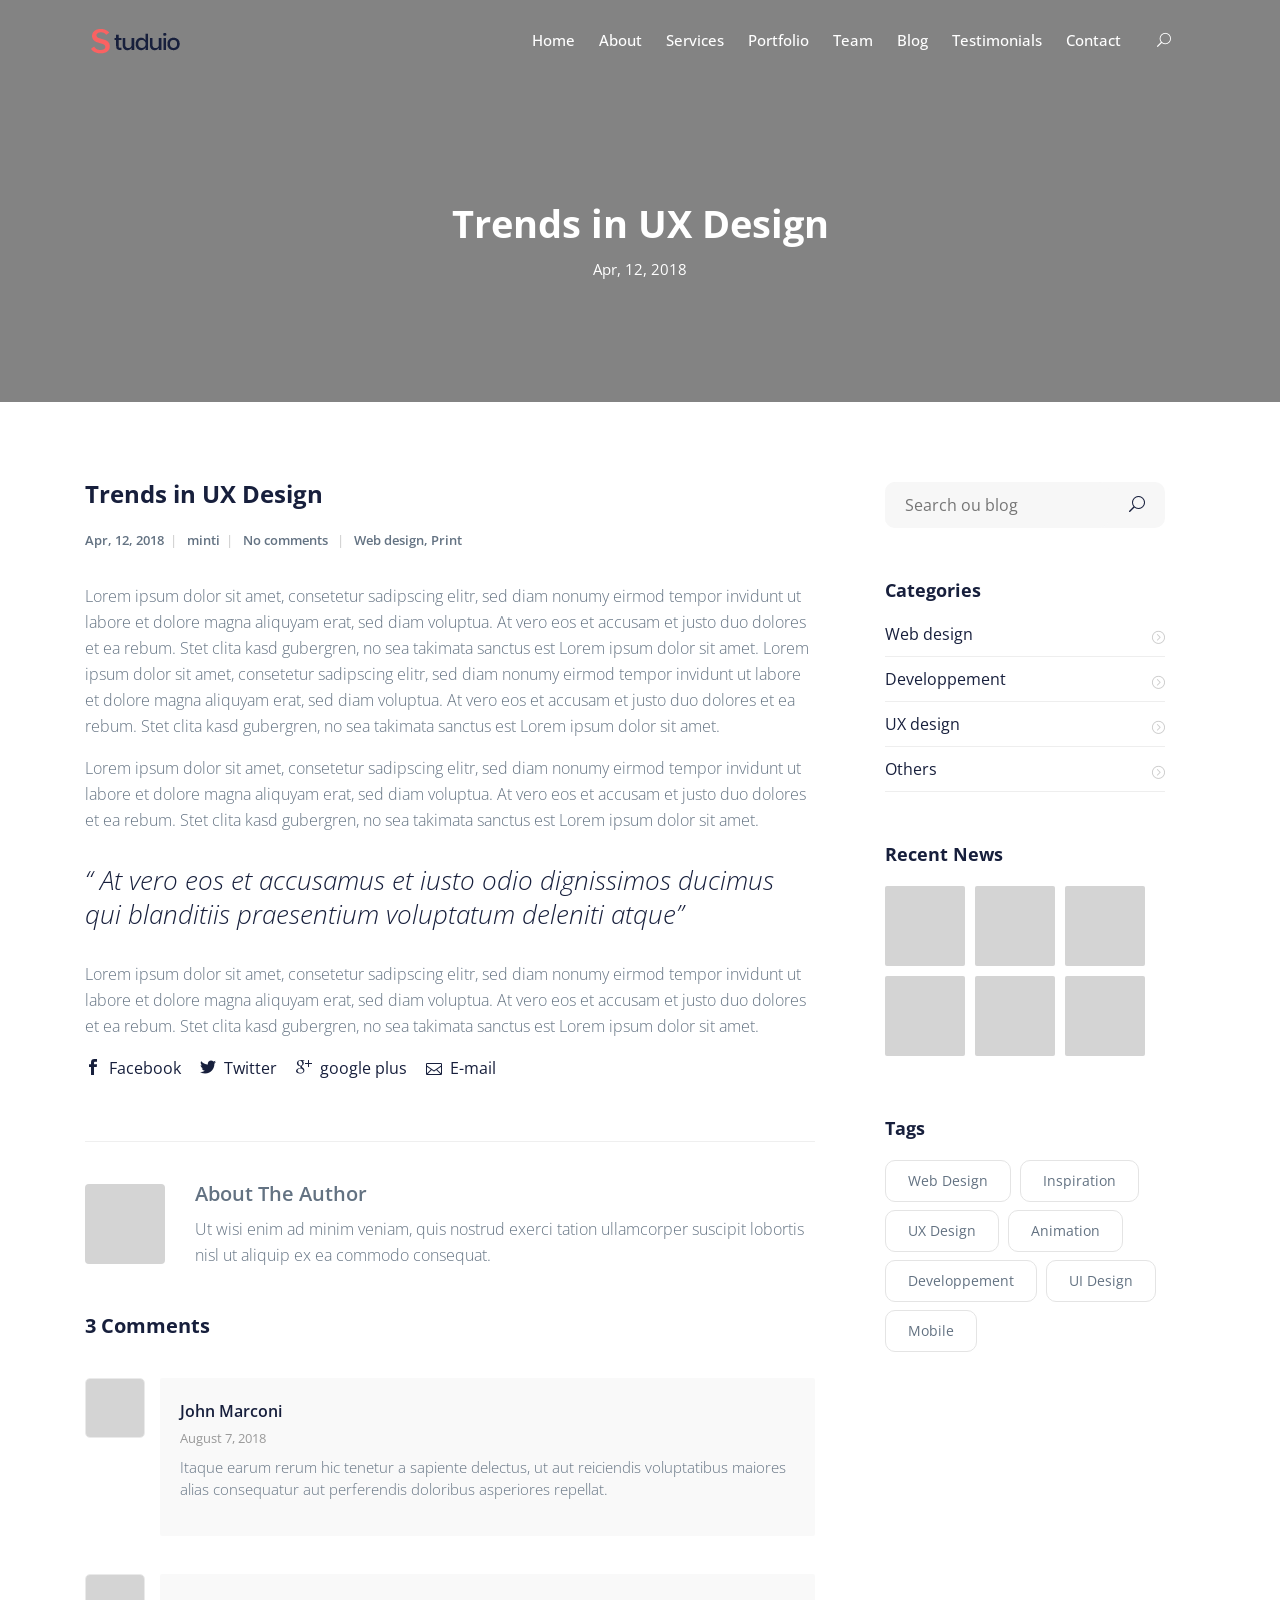
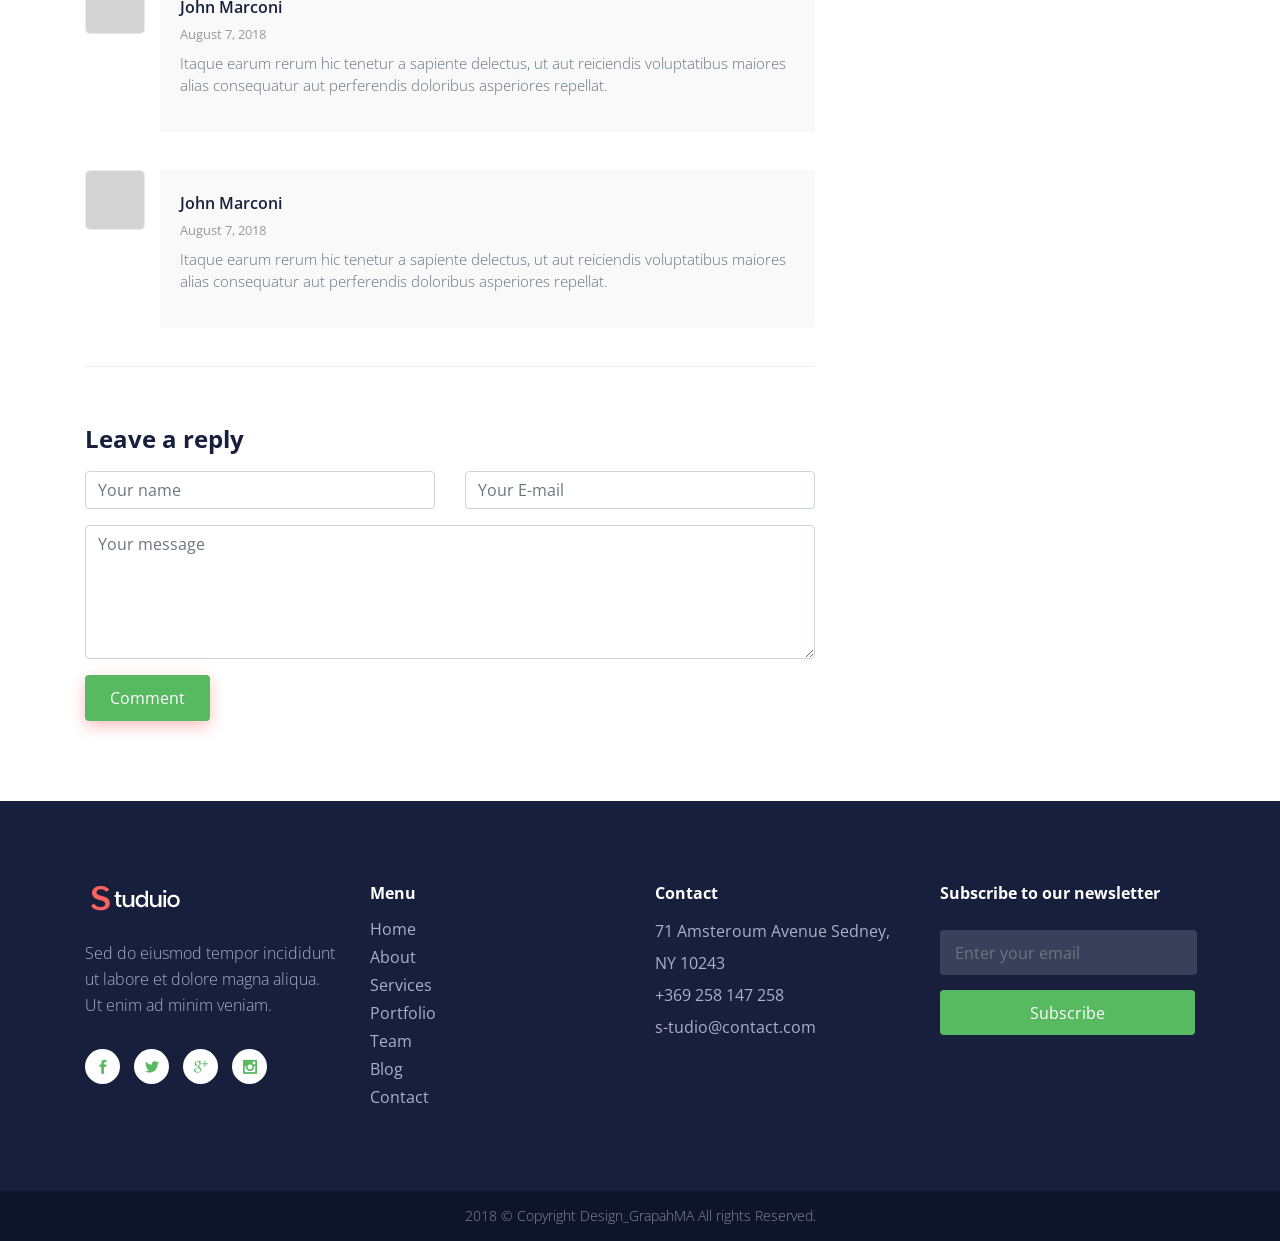
<file: single-post.html>
<!DOCTYPE html>
<html lang="en">

<head>
    <!--Metas-->
    <meta charset="UTF-8">
    <meta http-equiv="X-UA-Compatible" content="IE=edge">
    <meta name="viewport" content="width=device-width, initial-scale=1">
    <meta name="description" content="Studuio Landing page Template">
    <title>Studuio Landing page Template</title>

    <!--External Stylesheets css-->

    <!-- Bootstrap -->
    <link rel="stylesheet" href="assets/css/bootstrap.min.css">

    <!--elegant icon font -->
    <link rel="stylesheet" href="assets/css/elegant-icons.css">
    <!--Animate -->
    <link rel="stylesheet" href="assets/css/animate.css">

    <!-- Owl-carousel-->
    <link rel="stylesheet" href="assets/css/owl.carousel.min.css">
    <link rel="stylesheet" href="assets/css/owl.theme.default.min.css">

    <!-- venobox.css-->

    <link rel="stylesheet" href="assets/css/venobox.css" type="text/css" />


    <!-- Magnific Popup-->
    <link rel="stylesheet" href="assets/css/magnific-popup.css">

    <!--Template Stylesheets css-->

    <link rel="stylesheet" href="assets/css/style.css">
    <link rel="stylesheet" href="assets/css/responsive.css">


    <!-- Fonts styles -->

    <link href="https://fonts.googleapis.com/css?family=Open+Sans:300,400,400i,600,700,800" rel="stylesheet">



    <!-- Favicon -->
    <link rel="shortcut icon" href="assets/images/favicon.png" type="image/x-icon">
    <link rel="icon" href="assets/images/favicon.png" type="image/x-icon">

    <script src="assets/js/modernizr.js"></script>


    <!--[if lt IE 9]>
  <script src="assets/js/html5shiv.min.js"></script>
  <script src="assets/js/respond.min.js"></script>
<![endif]-->
</head>


<body data-spy="scroll" data-target=".navbar-default" data-offset="100">

    <!-- Page Preloader -->

    <div id="loading-page">
        <div id="loading-center-page">
            <div id="loading-center-absolute">

                <div class="loader"></div>
            </div>
        </div>

    </div>
     <!-- Page Preloader -->
    
     <!-- Page Content -->

    <div class="warpper clearfix">

<!-- Header -->
        <header class="navbar-header">

            <nav class="navbar navbar-expand-lg fixed-top">
                <div class="container">

                    <a class="navbar-brand" href="#"><img src="assets/images/logo.png" alt=""></a>
                    <button class="navbar-toggler" type="button" data-toggle="collapse" data-target="#navbarSupportedContent" aria-controls="navbarSupportedContent" aria-expanded="false" aria-label="Toggle navigation">
    <span class="navbar-toggler-icon icon_menu"></span>
     </button>

                    <div class="collapse navbar-collapse " id="navbarSupportedContent">
                        <ul class="navbar-nav ml-auto">
                               <li class="nav-item active">
                                <a data-scroll="" class="nav-link section-scroll" href="index.html">Home</a>
                            </li>
                            <li class="nav-item">
                                <a data-scroll="" class="nav-link section-scroll" href="#about">About</a>
                            </li>
                            <li class="nav-item">
                                <a data-scroll="" class="nav-link section-scroll" href="#services">Services</a>
                            </li>
                            <li class="nav-item">
                                <a data-scroll="" class="nav-link section-scroll" href="#portfolio">Portfolio</a>
                            </li>
                            <li class="nav-item">
                                <a data-scroll="" class="nav-link section-scroll" href="#team">Team</a>
                            </li>
                            <li class="nav-item">
                                <a data-scroll="" class="nav-link section-scroll" href="#blog">Blog</a>
                            </li>
                             <li>
                            <a data-scroll=""  class="nav-link section-scroll" href="#testimonials">Testimonials</a>
                        </li>
                            
                              <li>
                            <a data-scroll="" href="#contact" class="nav-link section-scroll">Contact</a>
                        </li>
                            <li>

                                <div class="btn-outer">

                                    <div class="dropdown">
                                        <button class="search-box-btn dropdown-toggle" type="button" id="dropdownMenu3" data-toggle="dropdown" aria-haspopup="true" aria-expanded="false"><span class=" icon_search"></span></button>
                                        <ul class="dropdown-menu pull-right search-panel" aria-labelledby="dropdownMenu3">
                                            <li class="panel-outer">
                                                <div class="form-container">
                                                    <form method="get" action="#">
                                                        <div class="form-group">
                                                            <input type="search" name="field-name" value="" placeholder="Search Here" required="">
                                                            <button type="submit" class="search-btn"><span class=" icon_search"></span></button>
                                                        </div>
                                                    </form>
                                                </div>
                                            </li>
                                        </ul>
                                    </div>

                                </div>

                            </li>
                        </ul>

                    </div>
                </div>
            </nav>



        </header>
        <!--Header-->
        
        
         <!-- section title  -->

        <div class="section-title  bg-blog-section padd-title">
            <div class="row-centered">
                <div class="col-centered col-lg-7">

                    <h2 class="title-h2">Trends in UX Design </h2>

                    <small class="dte-blog">Apr, 12, 2018</small>

                </div>
            </div>
        </div>
        
         <!-- section title  -->


 <!-- Blog content --> 
        <div class="blog-single-post padd-80">

            <div class="container">

                <div class="row">

                     <div class="col-lg-8 col-md-8">


                        <h3>Trends in UX Design</h3>


                        <div class="blog-meta">

                            <ul>

                                <li>Apr, 12, 2018</li>

                                <li>minti</li>

                                <li>No comments </li>

                                <li>Web design, Print</li>

                            </ul>

                        </div>


                        <p>Lorem ipsum dolor sit amet, consetetur sadipscing elitr, sed diam nonumy eirmod tempor invidunt ut labore et dolore magna aliquyam erat, sed diam voluptua. At vero eos et accusam et justo duo dolores et ea rebum. Stet clita kasd gubergren, no sea takimata sanctus est Lorem ipsum dolor sit amet. Lorem ipsum dolor sit amet, consetetur sadipscing elitr, sed diam nonumy eirmod tempor invidunt ut labore et dolore magna aliquyam erat, sed diam voluptua. At vero eos et accusam et justo duo dolores et ea rebum. Stet clita kasd gubergren, no sea takimata sanctus est Lorem ipsum dolor sit amet.

                        </p>

                        <p>Lorem ipsum dolor sit amet, consetetur sadipscing elitr, sed diam nonumy eirmod tempor invidunt ut labore et dolore magna aliquyam erat, sed diam voluptua. At vero eos et accusam et justo duo dolores et ea rebum. Stet clita kasd gubergren, no sea takimata sanctus est Lorem ipsum dolor sit amet. </p>

                        <blockquote>
                            <p>“ At vero eos et accusamus et iusto odio dignissimos ducimus qui blanditiis praesentium voluptatum deleniti atque”</p>
                        </blockquote>
                        <p>Lorem ipsum dolor sit amet, consetetur sadipscing elitr, sed diam nonumy eirmod tempor invidunt ut labore et dolore magna aliquyam erat, sed diam voluptua. At vero eos et accusam et justo duo dolores et ea rebum. Stet clita kasd gubergren, no sea takimata sanctus est Lorem ipsum dolor sit amet. </p>

                        <div class="sharebox clearfix">

                            <ul>

                                <li><a href="#"><i class="social_facebook"></i>Facebook</a></li>
                                <li><a href="#"><i class="social_twitter"></i>Twitter</a></li>
                                <li><a href="#"><i class="social_googleplus"></i>google plus</a></li>
                                <li><a href="#"><i class="icon_mail_alt"></i>E-mail</a></li>
                            </ul>


                        </div>

                        <div class="author-info">
                            <div class="author-image">
                                <a href=" "><img alt="" src="assets/images/team/team1.jpg" class="avatar-photo" ></a>
                            </div>
                            <div class="author-bio">
                                <h4>About The Author</h4>
                              <p> Ut wisi enim ad minim veniam, quis nostrud exerci tation ullamcorper suscipit lobortis nisl ut aliquip ex ea commodo consequat. </p> </div>
                        </div>




                        <div class="commnent-blog">


                            <h3>3 Comments</h3>

                            <div class="comment-blog-inner">
                                <div class="avatar-blog">
                                    <img src="assets/images/team/team3.jpg" alt="">
                                </div>

                                <div class="comment-blog-text">
                                    <span>John Marconi</span>
                                    <small>August 7, 2018</small>

                                    <p>
                                        Itaque earum rerum hic tenetur a sapiente delectus, ut aut reiciendis voluptatibus maiores alias consequatur aut perferendis doloribus asperiores repellat.
                                    </p>
                                </div>


                            </div>

                            <div class="comment-blog-inner">
                                <div class="avatar-blog">
                                    <img src="assets/images/team/team4.jpg" alt="">
                                </div>

                                <div class="comment-blog-text">
                                    <span>John Marconi</span>
                                    <small>August 7, 2018</small>

                                    <p>
                                        Itaque earum rerum hic tenetur a sapiente delectus, ut aut reiciendis voluptatibus maiores alias consequatur aut perferendis doloribus asperiores repellat.
                                    </p>
                                </div>


                            </div>

                            <div class="comment-blog-inner">
                                <div class="avatar-blog">
                                    <img src="assets/images/team/team2.jpg" alt="">
                                </div>

                                <div class="comment-blog-text">
                                    <span>John Marconi</span>
                                    <small>August 7, 2018</small>

                                    <p>
                                        Itaque earum rerum hic tenetur a sapiente delectus, ut aut reiciendis voluptatibus maiores alias consequatur aut perferendis doloribus asperiores repellat.
                                    </p>
                                </div>


                            </div>


                        </div>


                        <div class="comments-reply">
                            <h3>Leave a reply</h3>
                                   <form class="form-comment">
                                       
                                       <div class="row form-group">
                                       
                                           <div class="col-lg-6">
                                           
                                               <input type="text" name="name-filed" class="form-control" placeholder="Your name ">
                                           
                                           </div>
                                           
                                               <div class="col-lg-6">
                                           
                                               <input type="email" name="name-filed" class="form-control" placeholder="Your E-mail">
                                           
                                           </div>
                                       
                                       
                                       </div>
                                        <div class="form-group">

                                            <textarea class="form-control" rows="5" cols="3" placeholder="Your message"></textarea>

                                        </div>

                                        <div class="from-group">

                                            <a href="#" class="btn btn-red  "> Comment </a>

                                        </div>



                                    </form>
                        </div>



                    </div>
                  <div class="col-lg-4 col-md-4">

                        <div class="sidebar-side">

                            <!-- Search sidebar-->
                            <div class="sidebar-search">
                                <form class="search clearfix" method="get" action="#">
                                    <input type="text" name="name-feild" placeholder="Search ou blog">
                                    <button type="submit"><i class="icon_search"></i></button>
                                </form>

                            </div>

                            <!-- Search sidebar-->

                            <div class="sidebar-categroies">
                                <!-- Sidebar categories-->
                                <h3>Categories</h3>

                                <ul class="catgeorie-list">

                                    <li>
                                        <a href="" class="clearfix"> <span>Web design</span>  </a>

                                    </li>


                                    <li>
                                        <a href="" class="clearfix"> <span>Developpement</span> </a>

                                    </li>

                                    <li> <a href="" class="clearfix"> <span>UX design</span>  </a>

                                    </li>

                                    <li> <a href="" class="clearfix">  <span>Others</span> </a>

                                    </li>


                                </ul>
                                <!-- Sidebar categories-->

                            </div>


                            <div class="sidebar-post clearfix">
                                <!-- recent news sidebar-->
                                <h3>Recent News</h3>

                                <div class="sidebar-post-inner">

                                    <a href="single-post.html">  <img src="assets/images/blog/thumb-blog1.jpg" alt="">  </a>

                                </div>

                                <div class="sidebar-post-inner">

                                    <a href="single-post.html"> <img src="assets/images/blog/thumb-blog2.jpg" alt="">  </a>

                                </div>

                                <div class="sidebar-post-inner">

                                    <a href="single-post.html"> <img src="assets/images/blog/thumb-blog3.jpg" alt="">  </a>

                                </div>
                                <div class="sidebar-post-inner">

                                    <a href="single-post.html"> <img src="assets/images/blog/thumb-blog4.jpg" alt="">  </a>

                                </div>
                                <div class="sidebar-post-inner">

                                    <a href="single-post.html"> <img src="assets/images/blog/thumb-blog5.jpg" alt="">  </a>

                                </div>
                                <div class="sidebar-post-inner">

                                    <a href="single-post.html"> <img src="assets/images/blog/thumb-blog6.jpg" alt="">  </a>

                                </div>

                                <!-- recent news sidebar-->

                            </div>

                            <div class="sidebar-tags">
                                <!-- Tags sidebar-->

                                <h3>Tags</h3>

                                <div class="tags-inner">
                                    <a href="">Web Design</a>
                                    <a href="">Inspiration</a>
                                    <a href="">UX Design</a>
                                    <a href="">Animation</a>
                                    <a href="">Developpement</a>
                                    <a href="">UI Design</a>
                                    <a href="">Mobile</a>


                                </div>
                                <!-- Tags sidebar-->

                            </div>

                        </div>

                    </div>
                </div>

            </div>
        </div>

    </div>
     <!-- Footer -->
     <footer class="footer">

        <div class="footer-warpper">

            <div class="footer-top">
                <div class="container">


                    <div class="footer-top  clearfix">


                        <div class="footer-bottom-content clearfix">

                            <div class="row">

                                <div class="col-lg-3 col-md-3">



                                    <div class="logo-footer">
                                        <img src="assets/images/logo-white.png" alt="">

                                    </div>
                                    <div class="text-footer">
                                        <p>
                                            Sed do eiusmod tempor incididunt ut labore et dolore magna aliqua. Ut enim ad minim veniam.
                                        </p>
                                    </div>


                                    <ul class="list-social list-inline">
                                        <li>
                                            <a href="#" class="btn btn-circle btn-facebook">
                          <i class="social_facebook "></i>
                        </a>
                                        </li>
                                        <li>
                                            <a href="#" class="btn btn-circle btn-twitter">
                          <i class="social_twitter "></i>
                        </a>
                                        </li>
                                        <li>
                                            <a href="#" class="btn btn-circle btn-google-plus">
                          <i class="social_googleplus "></i>
                        </a>
                                        </li>
                                        <li>
                                            <a href="#" class="btn btn-circle btn-instgram">
                          <i class="social_instagram"></i>
                        </a>
                                        </li>

                                    </ul>
                                </div>


                                 <div class="col-lg-3 col-md-3">

                                    <h5>Menu</h5>

                                    <ul class="list-menu">
                                        <li>
                                            <a href="#">Home</a>
                                        </li>

                                        <li>
                                            <a href="#">About</a>
                                        </li>

                                        <li>
                                            <a href="#">Services</a>
                                        </li>

                                        <li>
                                            <a href="#">Portfolio</a>
                                        </li>
                                        <li>
                                            <a href="#">Team</a>
                                        </li>
                                        <li>
                                            <a href="#">Blog</a>
                                        </li>
                                        <li>
                                            <a href="#">Contact</a>
                                        </li>

                                    </ul>


                                </div>


                                <div class="col-lg-3 col-md-3">

                                    <h5>Contact </h5>

                                    <ul class="list-contact">

                                        <li>
                                            71 Amsteroum Avenue Sedney, NY 10243
                                        </li>
                                        <li>+369 258 147 258</li>

                                        <li>s-tudio@contact.com</li>


                                    </ul>

                                </div>

                                 <div class="col-lg-3 col-md-3">

                                    <h5>Subscribe to our newsletter</h5>

                                    <!-- Newsletter -->
                                    <div class="newsletter-block">


                                        <div class="subscribe-form">

                                            <form action="#" method="get" class="subscribe-mail">
                                                <div class="form-group ">
                                                    <input type="email" class="form-control email-input" placeholder="Enter your email">
                                                    <button type="submit" class="btn btn-subscribe bg-color-1" >Subscribe</button>
                                                </div>
                                                <p class="error-message"></p>
                                                <p class="sucess-message"></p>

                                            </form>
                                        </div>
                                    </div>
                                    <!-- Newsletter -->

                                </div>
 
                            </div>
                        </div>

                    </div>



                </div>
            </div>

            <div class="footer-bottom">
                <!-- COPYRIGHT TEXT -->

                <div class="copyright">
                    <p>2018 © Copyright Design_GrapahMA All rights Reserved.</p>
                </div>
                <!-- COPYRIGHT TEXT -->
 
            </div>
        </div>
 
    </footer>


    <!--Footer -->


    <!-- jQuery -->
 <script src="assets/js/jquery-1.12.4.min.js"></script>

    <!-- Bootstrap Plugins -->
    <script src="assets/js/bootstrap.min.js"></script>
    
       <!-- Template Plugins -->
    
     <script src="assets/js/jquery.easing.js"></script>
    <script src="assets/js/wow.min.js"></script>
    <script src="assets/js/owl.carousel.min.js"></script>
    <script src="assets/js/magnific-popup.min.js"></script>
    <script src="assets/js/jquery.scrollUp.min.js"></script>
    <script src="assets/js/jquery.ajaxchimp.min.js"></script>
    <script src="assets/js/venobox.min.js"></script>
    <!-- Main js -->
    <script src="assets/js/main.js"></script>
 
</body>
</html>
</file>
<file: assets/css/elegant-icons.css>
@font-face {
	font-family: 'ElegantIcons';
	src:url('../fonts/ElegantIcons.eot');
	src:url('../fonts/ElegantIcons.eot?#iefix') format('embedded-opentype'),
		url('../fonts/ElegantIcons.woff') format('woff'),
		url('../fonts/ElegantIcons.ttf') format('truetype'),
		url('../fonts/ElegantIcons.svg#ElegantIcons') format('svg');
	font-weight: normal;
	font-style: normal;
}

/* Use the following CSS code if you want to use data attributes for inserting your icons */
[data-icon]:before {
	font-family: 'ElegantIcons';
	content: attr(data-icon);
	speak: none;
	font-weight: normal;
	font-variant: normal;
	text-transform: none;
	line-height: 1;
	-webkit-font-smoothing: antialiased;
	-moz-osx-font-smoothing: grayscale;
}

/* Use the following CSS code if you want to have a class per icon */
/*
Instead of a list of all class selectors,
you can use the generic selector below, but it's slower:
[class*="your-class-prefix"] {
*/
.arrow_up, .arrow_down, .arrow_left, .arrow_right, .arrow_left-up, .arrow_right-up, .arrow_right-down, .arrow_left-down, .arrow-up-down, .arrow_up-down_alt, .arrow_left-right_alt, .arrow_left-right, .arrow_expand_alt2, .arrow_expand_alt, .arrow_condense, .arrow_expand, .arrow_move, .arrow_carrot-up, .arrow_carrot-down, .arrow_carrot-left, .arrow_carrot-right, .arrow_carrot-2up, .arrow_carrot-2down, .arrow_carrot-2left, .arrow_carrot-2right, .arrow_carrot-up_alt2, .arrow_carrot-down_alt2, .arrow_carrot-left_alt2, .arrow_carrot-right_alt2, .arrow_carrot-2up_alt2, .arrow_carrot-2down_alt2, .arrow_carrot-2left_alt2, .arrow_carrot-2right_alt2, .arrow_triangle-up, .arrow_triangle-down, .arrow_triangle-left, .arrow_triangle-right, .arrow_triangle-up_alt2, .arrow_triangle-down_alt2, .arrow_triangle-left_alt2, .arrow_triangle-right_alt2, .arrow_back, .icon_minus-06, .icon_plus, .icon_close, .icon_check, .icon_minus_alt2, .icon_plus_alt2, .icon_close_alt2, .icon_check_alt2, .icon_zoom-out_alt, .icon_zoom-in_alt, .icon_search, .icon_box-empty, .icon_box-selected, .icon_minus-box, .icon_plus-box, .icon_box-checked, .icon_circle-empty, .icon_circle-slelected, .icon_stop_alt2, .icon_stop, .icon_pause_alt2, .icon_pause, .icon_menu, .icon_menu-square_alt2, .icon_menu-circle_alt2, .icon_ul, .icon_ol, .icon_adjust-horiz, .icon_adjust-vert, .icon_document_alt, .icon_documents_alt, .icon_pencil, .icon_pencil-edit_alt, .icon_pencil-edit, .icon_folder-alt, .icon_folder-open_alt, .icon_folder-add_alt, .icon_info_alt, .icon_error-oct_alt, .icon_error-circle_alt, .icon_error-triangle_alt, .icon_question_alt2, .icon_question, .icon_comment_alt, .icon_chat_alt, .icon_vol-mute_alt, .icon_volume-low_alt, .icon_volume-high_alt, .icon_quotations, .icon_quotations_alt2, .icon_clock_alt, .icon_lock_alt, .icon_lock-open_alt, .icon_key_alt, .icon_cloud_alt, .icon_cloud-upload_alt, .icon_cloud-download_alt, .icon_image, .icon_images, .icon_lightbulb_alt, .icon_gift_alt, .icon_house_alt, .icon_genius, .icon_mobile, .icon_tablet, .icon_laptop, .icon_desktop, .icon_camera_alt, .icon_mail_alt, .icon_cone_alt, .icon_ribbon_alt, .icon_bag_alt, .icon_creditcard, .icon_cart_alt, .icon_paperclip, .icon_tag_alt, .icon_tags_alt, .icon_trash_alt, .icon_cursor_alt, .icon_mic_alt, .icon_compass_alt, .icon_pin_alt, .icon_pushpin_alt, .icon_map_alt, .icon_drawer_alt, .icon_toolbox_alt, .icon_book_alt, .icon_calendar, .icon_film, .icon_table, .icon_contacts_alt, .icon_headphones, .icon_lifesaver, .icon_piechart, .icon_refresh, .icon_link_alt, .icon_link, .icon_loading, .icon_blocked, .icon_archive_alt, .icon_heart_alt, .icon_star_alt, .icon_star-half_alt, .icon_star, .icon_star-half, .icon_tools, .icon_tool, .icon_cog, .icon_cogs, .arrow_up_alt, .arrow_down_alt, .arrow_left_alt, .arrow_right_alt, .arrow_left-up_alt, .arrow_right-up_alt, .arrow_right-down_alt, .arrow_left-down_alt, .arrow_condense_alt, .arrow_expand_alt3, .arrow_carrot_up_alt, .arrow_carrot-down_alt, .arrow_carrot-left_alt, .arrow_carrot-right_alt, .arrow_carrot-2up_alt, .arrow_carrot-2dwnn_alt, .arrow_carrot-2left_alt, .arrow_carrot-2right_alt, .arrow_triangle-up_alt, .arrow_triangle-down_alt, .arrow_triangle-left_alt, .arrow_triangle-right_alt, .icon_minus_alt, .icon_plus_alt, .icon_close_alt, .icon_check_alt, .icon_zoom-out, .icon_zoom-in, .icon_stop_alt, .icon_menu-square_alt, .icon_menu-circle_alt, .icon_document, .icon_documents, .icon_pencil_alt, .icon_folder, .icon_folder-open, .icon_folder-add, .icon_folder_upload, .icon_folder_download, .icon_info, .icon_error-circle, .icon_error-oct, .icon_error-triangle, .icon_question_alt, .icon_comment, .icon_chat, .icon_vol-mute, .icon_volume-low, .icon_volume-high, .icon_quotations_alt, .icon_clock, .icon_lock, .icon_lock-open, .icon_key, .icon_cloud, .icon_cloud-upload, .icon_cloud-download, .icon_lightbulb, .icon_gift, .icon_house, .icon_camera, .icon_mail, .icon_cone, .icon_ribbon, .icon_bag, .icon_cart, .icon_tag, .icon_tags, .icon_trash, .icon_cursor, .icon_mic, .icon_compass, .icon_pin, .icon_pushpin, .icon_map, .icon_drawer, .icon_toolbox, .icon_book, .icon_contacts, .icon_archive, .icon_heart, .icon_profile, .icon_group, .icon_grid-2x2, .icon_grid-3x3, .icon_music, .icon_pause_alt, .icon_phone, .icon_upload, .icon_download, .social_facebook, .social_twitter, .social_pinterest, .social_googleplus, .social_tumblr, .social_tumbleupon, .social_wordpress, .social_instagram, .social_dribbble, .social_vimeo, .social_linkedin, .social_rss, .social_deviantart, .social_share, .social_myspace, .social_skype, .social_youtube, .social_picassa, .social_googledrive, .social_flickr, .social_blogger, .social_spotify, .social_delicious, .social_facebook_circle, .social_twitter_circle, .social_pinterest_circle, .social_googleplus_circle, .social_tumblr_circle, .social_stumbleupon_circle, .social_wordpress_circle, .social_instagram_circle, .social_dribbble_circle, .social_vimeo_circle, .social_linkedin_circle, .social_rss_circle, .social_deviantart_circle, .social_share_circle, .social_myspace_circle, .social_skype_circle, .social_youtube_circle, .social_picassa_circle, .social_googledrive_alt2, .social_flickr_circle, .social_blogger_circle, .social_spotify_circle, .social_delicious_circle, .social_facebook_square, .social_twitter_square, .social_pinterest_square, .social_googleplus_square, .social_tumblr_square, .social_stumbleupon_square, .social_wordpress_square, .social_instagram_square, .social_dribbble_square, .social_vimeo_square, .social_linkedin_square, .social_rss_square, .social_deviantart_square, .social_share_square, .social_myspace_square, .social_skype_square, .social_youtube_square, .social_picassa_square, .social_googledrive_square, .social_flickr_square, .social_blogger_square, .social_spotify_square, .social_delicious_square, .icon_printer, .icon_calulator, .icon_building, .icon_floppy, .icon_drive, .icon_search-2, .icon_id, .icon_id-2, .icon_puzzle, .icon_like, .icon_dislike, .icon_mug, .icon_currency, .icon_wallet, .icon_pens, .icon_easel, .icon_flowchart, .icon_datareport, .icon_briefcase, .icon_shield, .icon_percent, .icon_globe, .icon_globe-2, .icon_target, .icon_hourglass, .icon_balance, .icon_rook, .icon_printer-alt, .icon_calculator_alt, .icon_building_alt, .icon_floppy_alt, .icon_drive_alt, .icon_search_alt, .icon_id_alt, .icon_id-2_alt, .icon_puzzle_alt, .icon_like_alt, .icon_dislike_alt, .icon_mug_alt, .icon_currency_alt, .icon_wallet_alt, .icon_pens_alt, .icon_easel_alt, .icon_flowchart_alt, .icon_datareport_alt, .icon_briefcase_alt, .icon_shield_alt, .icon_percent_alt, .icon_globe_alt, .icon_clipboard {
	font-family: 'ElegantIcons';
	speak: none;
	font-style: normal;
	font-weight: normal;
	font-variant: normal;
	text-transform: none;
	line-height: 1;
	-webkit-font-smoothing: antialiased;
}
.arrow_up:before {
	content: "\21";
}
.arrow_down:before {
	content: "\22";
}
.arrow_left:before {
	content: "\23";
}
.arrow_right:before {
	content: "\24";
}
.arrow_left-up:before {
	content: "\25";
}
.arrow_right-up:before {
	content: "\26";
}
.arrow_right-down:before {
	content: "\27";
}
.arrow_left-down:before {
	content: "\28";
}
.arrow-up-down:before {
	content: "\29";
}
.arrow_up-down_alt:before {
	content: "\2a";
}
.arrow_left-right_alt:before {
	content: "\2b";
}
.arrow_left-right:before {
	content: "\2c";
}
.arrow_expand_alt2:before {
	content: "\2d";
}
.arrow_expand_alt:before {
	content: "\2e";
}
.arrow_condense:before {
	content: "\2f";
}
.arrow_expand:before {
	content: "\30";
}
.arrow_move:before {
	content: "\31";
}
.arrow_carrot-up:before {
	content: "\32";
}
.arrow_carrot-down:before {
	content: "\33";
}
.arrow_carrot-left:before {
	content: "\34";
}
.arrow_carrot-right:before {
	content: "\35";
}
.arrow_carrot-2up:before {
	content: "\36";
}
.arrow_carrot-2down:before {
	content: "\37";
}
.arrow_carrot-2left:before {
	content: "\38";
}
.arrow_carrot-2right:before {
	content: "\39";
}
.arrow_carrot-up_alt2:before {
	content: "\3a";
}
.arrow_carrot-down_alt2:before {
	content: "\3b";
}
.arrow_carrot-left_alt2:before {
	content: "\3c";
}
.arrow_carrot-right_alt2:before {
	content: "\3d";
}
.arrow_carrot-2up_alt2:before {
	content: "\3e";
}
.arrow_carrot-2down_alt2:before {
	content: "\3f";
}
.arrow_carrot-2left_alt2:before {
	content: "\40";
}
.arrow_carrot-2right_alt2:before {
	content: "\41";
}
.arrow_triangle-up:before {
	content: "\42";
}
.arrow_triangle-down:before {
	content: "\43";
}
.arrow_triangle-left:before {
	content: "\44";
}
.arrow_triangle-right:before {
	content: "\45";
}
.arrow_triangle-up_alt2:before {
	content: "\46";
}
.arrow_triangle-down_alt2:before {
	content: "\47";
}
.arrow_triangle-left_alt2:before {
	content: "\48";
}
.arrow_triangle-right_alt2:before {
	content: "\49";
}
.arrow_back:before {
	content: "\4a";
}
.icon_minus-06:before {
	content: "\4b";
}
.icon_plus:before {
	content: "\4c";
}
.icon_close:before {
	content: "\4d";
}
.icon_check:before {
	content: "\4e";
}
.icon_minus_alt2:before {
	content: "\4f";
}
.icon_plus_alt2:before {
	content: "\50";
}
.icon_close_alt2:before {
	content: "\51";
}
.icon_check_alt2:before {
	content: "\52";
}
.icon_zoom-out_alt:before {
	content: "\53";
}
.icon_zoom-in_alt:before {
	content: "\54";
}
.icon_search:before {
	content: "\55";
}
.icon_box-empty:before {
	content: "\56";
}
.icon_box-selected:before {
	content: "\57";
}
.icon_minus-box:before {
	content: "\58";
}
.icon_plus-box:before {
	content: "\59";
}
.icon_box-checked:before {
	content: "\5a";
}
.icon_circle-empty:before {
	content: "\5b";
}
.icon_circle-slelected:before {
	content: "\5c";
}
.icon_stop_alt2:before {
	content: "\5d";
}
.icon_stop:before {
	content: "\5e";
}
.icon_pause_alt2:before {
	content: "\5f";
}
.icon_pause:before {
	content: "\60";
}
.icon_menu:before {
	content: "\61";
}
.icon_menu-square_alt2:before {
	content: "\62";
}
.icon_menu-circle_alt2:before {
	content: "\63";
}
.icon_ul:before {
	content: "\64";
}
.icon_ol:before {
	content: "\65";
}
.icon_adjust-horiz:before {
	content: "\66";
}
.icon_adjust-vert:before {
	content: "\67";
}
.icon_document_alt:before {
	content: "\68";
}
.icon_documents_alt:before {
	content: "\69";
}
.icon_pencil:before {
	content: "\6a";
}
.icon_pencil-edit_alt:before {
	content: "\6b";
}
.icon_pencil-edit:before {
	content: "\6c";
}
.icon_folder-alt:before {
	content: "\6d";
}
.icon_folder-open_alt:before {
	content: "\6e";
}
.icon_folder-add_alt:before {
	content: "\6f";
}
.icon_info_alt:before {
	content: "\70";
}
.icon_error-oct_alt:before {
	content: "\71";
}
.icon_error-circle_alt:before {
	content: "\72";
}
.icon_error-triangle_alt:before {
	content: "\73";
}
.icon_question_alt2:before {
	content: "\74";
}
.icon_question:before {
	content: "\75";
}
.icon_comment_alt:before {
	content: "\76";
}
.icon_chat_alt:before {
	content: "\77";
}
.icon_vol-mute_alt:before {
	content: "\78";
}
.icon_volume-low_alt:before {
	content: "\79";
}
.icon_volume-high_alt:before {
	content: "\7a";
}
.icon_quotations:before {
	content: "\7b";
}
.icon_quotations_alt2:before {
	content: "\7c";
}
.icon_clock_alt:before {
	content: "\7d";
}
.icon_lock_alt:before {
	content: "\7e";
}
.icon_lock-open_alt:before {
	content: "\e000";
}
.icon_key_alt:before {
	content: "\e001";
}
.icon_cloud_alt:before {
	content: "\e002";
}
.icon_cloud-upload_alt:before {
	content: "\e003";
}
.icon_cloud-download_alt:before {
	content: "\e004";
}
.icon_image:before {
	content: "\e005";
}
.icon_images:before {
	content: "\e006";
}
.icon_lightbulb_alt:before {
	content: "\e007";
}
.icon_gift_alt:before {
	content: "\e008";
}
.icon_house_alt:before {
	content: "\e009";
}
.icon_genius:before {
	content: "\e00a";
}
.icon_mobile:before {
	content: "\e00b";
}
.icon_tablet:before {
	content: "\e00c";
}
.icon_laptop:before {
	content: "\e00d";
}
.icon_desktop:before {
	content: "\e00e";
}
.icon_camera_alt:before {
	content: "\e00f";
}
.icon_mail_alt:before {
	content: "\e010";
}
.icon_cone_alt:before {
	content: "\e011";
}
.icon_ribbon_alt:before {
	content: "\e012";
}
.icon_bag_alt:before {
	content: "\e013";
}
.icon_creditcard:before {
	content: "\e014";
}
.icon_cart_alt:before {
	content: "\e015";
}
.icon_paperclip:before {
	content: "\e016";
}
.icon_tag_alt:before {
	content: "\e017";
}
.icon_tags_alt:before {
	content: "\e018";
}
.icon_trash_alt:before {
	content: "\e019";
}
.icon_cursor_alt:before {
	content: "\e01a";
}
.icon_mic_alt:before {
	content: "\e01b";
}
.icon_compass_alt:before {
	content: "\e01c";
}
.icon_pin_alt:before {
	content: "\e01d";
}
.icon_pushpin_alt:before {
	content: "\e01e";
}
.icon_map_alt:before {
	content: "\e01f";
}
.icon_drawer_alt:before {
	content: "\e020";
}
.icon_toolbox_alt:before {
	content: "\e021";
}
.icon_book_alt:before {
	content: "\e022";
}
.icon_calendar:before {
	content: "\e023";
}
.icon_film:before {
	content: "\e024";
}
.icon_table:before {
	content: "\e025";
}
.icon_contacts_alt:before {
	content: "\e026";
}
.icon_headphones:before {
	content: "\e027";
}
.icon_lifesaver:before {
	content: "\e028";
}
.icon_piechart:before {
	content: "\e029";
}
.icon_refresh:before {
	content: "\e02a";
}
.icon_link_alt:before {
	content: "\e02b";
}
.icon_link:before {
	content: "\e02c";
}
.icon_loading:before {
	content: "\e02d";
}
.icon_blocked:before {
	content: "\e02e";
}
.icon_archive_alt:before {
	content: "\e02f";
}
.icon_heart_alt:before {
	content: "\e030";
}
.icon_star_alt:before {
	content: "\e031";
}
.icon_star-half_alt:before {
	content: "\e032";
}
.icon_star:before {
	content: "\e033";
}
.icon_star-half:before {
	content: "\e034";
}
.icon_tools:before {
	content: "\e035";
}
.icon_tool:before {
	content: "\e036";
}
.icon_cog:before {
	content: "\e037";
}
.icon_cogs:before {
	content: "\e038";
}
.arrow_up_alt:before {
	content: "\e039";
}
.arrow_down_alt:before {
	content: "\e03a";
}
.arrow_left_alt:before {
	content: "\e03b";
}
.arrow_right_alt:before {
	content: "\e03c";
}
.arrow_left-up_alt:before {
	content: "\e03d";
}
.arrow_right-up_alt:before {
	content: "\e03e";
}
.arrow_right-down_alt:before {
	content: "\e03f";
}
.arrow_left-down_alt:before {
	content: "\e040";
}
.arrow_condense_alt:before {
	content: "\e041";
}
.arrow_expand_alt3:before {
	content: "\e042";
}
.arrow_carrot_up_alt:before {
	content: "\e043";
}
.arrow_carrot-down_alt:before {
	content: "\e044";
}
.arrow_carrot-left_alt:before {
	content: "\e045";
}
.arrow_carrot-right_alt:before {
	content: "\e046";
}
.arrow_carrot-2up_alt:before {
	content: "\e047";
}
.arrow_carrot-2dwnn_alt:before {
	content: "\e048";
}
.arrow_carrot-2left_alt:before {
	content: "\e049";
}
.arrow_carrot-2right_alt:before {
	content: "\e04a";
}
.arrow_triangle-up_alt:before {
	content: "\e04b";
}
.arrow_triangle-down_alt:before {
	content: "\e04c";
}
.arrow_triangle-left_alt:before {
	content: "\e04d";
}
.arrow_triangle-right_alt:before {
	content: "\e04e";
}
.icon_minus_alt:before {
	content: "\e04f";
}
.icon_plus_alt:before {
	content: "\e050";
}
.icon_close_alt:before {
	content: "\e051";
}
.icon_check_alt:before {
	content: "\e052";
}
.icon_zoom-out:before {
	content: "\e053";
}
.icon_zoom-in:before {
	content: "\e054";
}
.icon_stop_alt:before {
	content: "\e055";
}
.icon_menu-square_alt:before {
	content: "\e056";
}
.icon_menu-circle_alt:before {
	content: "\e057";
}
.icon_document:before {
	content: "\e058";
}
.icon_documents:before {
	content: "\e059";
}
.icon_pencil_alt:before {
	content: "\e05a";
}
.icon_folder:before {
	content: "\e05b";
}
.icon_folder-open:before {
	content: "\e05c";
}
.icon_folder-add:before {
	content: "\e05d";
}
.icon_folder_upload:before {
	content: "\e05e";
}
.icon_folder_download:before {
	content: "\e05f";
}
.icon_info:before {
	content: "\e060";
}
.icon_error-circle:before {
	content: "\e061";
}
.icon_error-oct:before {
	content: "\e062";
}
.icon_error-triangle:before {
	content: "\e063";
}
.icon_question_alt:before {
	content: "\e064";
}
.icon_comment:before {
	content: "\e065";
}
.icon_chat:before {
	content: "\e066";
}
.icon_vol-mute:before {
	content: "\e067";
}
.icon_volume-low:before {
	content: "\e068";
}
.icon_volume-high:before {
	content: "\e069";
}
.icon_quotations_alt:before {
	content: "\e06a";
}
.icon_clock:before {
	content: "\e06b";
}
.icon_lock:before {
	content: "\e06c";
}
.icon_lock-open:before {
	content: "\e06d";
}
.icon_key:before {
	content: "\e06e";
}
.icon_cloud:before {
	content: "\e06f";
}
.icon_cloud-upload:before {
	content: "\e070";
}
.icon_cloud-download:before {
	content: "\e071";
}
.icon_lightbulb:before {
	content: "\e072";
}
.icon_gift:before {
	content: "\e073";
}
.icon_house:before {
	content: "\e074";
}
.icon_camera:before {
	content: "\e075";
}
.icon_mail:before {
	content: "\e076";
}
.icon_cone:before {
	content: "\e077";
}
.icon_ribbon:before {
	content: "\e078";
}
.icon_bag:before {
	content: "\e079";
}
.icon_cart:before {
	content: "\e07a";
}
.icon_tag:before {
	content: "\e07b";
}
.icon_tags:before {
	content: "\e07c";
}
.icon_trash:before {
	content: "\e07d";
}
.icon_cursor:before {
	content: "\e07e";
}
.icon_mic:before {
	content: "\e07f";
}
.icon_compass:before {
	content: "\e080";
}
.icon_pin:before {
	content: "\e081";
}
.icon_pushpin:before {
	content: "\e082";
}
.icon_map:before {
	content: "\e083";
}
.icon_drawer:before {
	content: "\e084";
}
.icon_toolbox:before {
	content: "\e085";
}
.icon_book:before {
	content: "\e086";
}
.icon_contacts:before {
	content: "\e087";
}
.icon_archive:before {
	content: "\e088";
}
.icon_heart:before {
	content: "\e089";
}
.icon_profile:before {
	content: "\e08a";
}
.icon_group:before {
	content: "\e08b";
}
.icon_grid-2x2:before {
	content: "\e08c";
}
.icon_grid-3x3:before {
	content: "\e08d";
}
.icon_music:before {
	content: "\e08e";
}
.icon_pause_alt:before {
	content: "\e08f";
}
.icon_phone:before {
	content: "\e090";
}
.icon_upload:before {
	content: "\e091";
}
.icon_download:before {
	content: "\e092";
}
.social_facebook:before {
	content: "\e093";
}
.social_twitter:before {
	content: "\e094";
}
.social_pinterest:before {
	content: "\e095";
}
.social_googleplus:before {
	content: "\e096";
}
.social_tumblr:before {
	content: "\e097";
}
.social_tumbleupon:before {
	content: "\e098";
}
.social_wordpress:before {
	content: "\e099";
}
.social_instagram:before {
	content: "\e09a";
}
.social_dribbble:before {
	content: "\e09b";
}
.social_vimeo:before {
	content: "\e09c";
}
.social_linkedin:before {
	content: "\e09d";
}
.social_rss:before {
	content: "\e09e";
}
.social_deviantart:before {
	content: "\e09f";
}
.social_share:before {
	content: "\e0a0";
}
.social_myspace:before {
	content: "\e0a1";
}
.social_skype:before {
	content: "\e0a2";
}
.social_youtube:before {
	content: "\e0a3";
}
.social_picassa:before {
	content: "\e0a4";
}
.social_googledrive:before {
	content: "\e0a5";
}
.social_flickr:before {
	content: "\e0a6";
}
.social_blogger:before {
	content: "\e0a7";
}
.social_spotify:before {
	content: "\e0a8";
}
.social_delicious:before {
	content: "\e0a9";
}
.social_facebook_circle:before {
	content: "\e0aa";
}
.social_twitter_circle:before {
	content: "\e0ab";
}
.social_pinterest_circle:before {
	content: "\e0ac";
}
.social_googleplus_circle:before {
	content: "\e0ad";
}
.social_tumblr_circle:before {
	content: "\e0ae";
}
.social_stumbleupon_circle:before {
	content: "\e0af";
}
.social_wordpress_circle:before {
	content: "\e0b0";
}
.social_instagram_circle:before {
	content: "\e0b1";
}
.social_dribbble_circle:before {
	content: "\e0b2";
}
.social_vimeo_circle:before {
	content: "\e0b3";
}
.social_linkedin_circle:before {
	content: "\e0b4";
}
.social_rss_circle:before {
	content: "\e0b5";
}
.social_deviantart_circle:before {
	content: "\e0b6";
}
.social_share_circle:before {
	content: "\e0b7";
}
.social_myspace_circle:before {
	content: "\e0b8";
}
.social_skype_circle:before {
	content: "\e0b9";
}
.social_youtube_circle:before {
	content: "\e0ba";
}
.social_picassa_circle:before {
	content: "\e0bb";
}
.social_googledrive_alt2:before {
	content: "\e0bc";
}
.social_flickr_circle:before {
	content: "\e0bd";
}
.social_blogger_circle:before {
	content: "\e0be";
}
.social_spotify_circle:before {
	content: "\e0bf";
}
.social_delicious_circle:before {
	content: "\e0c0";
}
.social_facebook_square:before {
	content: "\e0c1";
}
.social_twitter_square:before {
	content: "\e0c2";
}
.social_pinterest_square:before {
	content: "\e0c3";
}
.social_googleplus_square:before {
	content: "\e0c4";
}
.social_tumblr_square:before {
	content: "\e0c5";
}
.social_stumbleupon_square:before {
	content: "\e0c6";
}
.social_wordpress_square:before {
	content: "\e0c7";
}
.social_instagram_square:before {
	content: "\e0c8";
}
.social_dribbble_square:before {
	content: "\e0c9";
}
.social_vimeo_square:before {
	content: "\e0ca";
}
.social_linkedin_square:before {
	content: "\e0cb";
}
.social_rss_square:before {
	content: "\e0cc";
}
.social_deviantart_square:before {
	content: "\e0cd";
}
.social_share_square:before {
	content: "\e0ce";
}
.social_myspace_square:before {
	content: "\e0cf";
}
.social_skype_square:before {
	content: "\e0d0";
}
.social_youtube_square:before {
	content: "\e0d1";
}
.social_picassa_square:before {
	content: "\e0d2";
}
.social_googledrive_square:before {
	content: "\e0d3";
}
.social_flickr_square:before {
	content: "\e0d4";
}
.social_blogger_square:before {
	content: "\e0d5";
}
.social_spotify_square:before {
	content: "\e0d6";
}
.social_delicious_square:before {
	content: "\e0d7";
}
.icon_printer:before {
	content: "\e103";
}
.icon_calulator:before {
	content: "\e0ee";
}
.icon_building:before {
	content: "\e0ef";
}
.icon_floppy:before {
	content: "\e0e8";
}
.icon_drive:before {
	content: "\e0ea";
}
.icon_search-2:before {
	content: "\e101";
}
.icon_id:before {
	content: "\e107";
}
.icon_id-2:before {
	content: "\e108";
}
.icon_puzzle:before {
	content: "\e102";
}
.icon_like:before {
	content: "\e106";
}
.icon_dislike:before {
	content: "\e0eb";
}
.icon_mug:before {
	content: "\e105";
}
.icon_currency:before {
	content: "\e0ed";
}
.icon_wallet:before {
	content: "\e100";
}
.icon_pens:before {
	content: "\e104";
}
.icon_easel:before {
	content: "\e0e9";
}
.icon_flowchart:before {
	content: "\e109";
}
.icon_datareport:before {
	content: "\e0ec";
}
.icon_briefcase:before {
	content: "\e0fe";
}
.icon_shield:before {
	content: "\e0f6";
}
.icon_percent:before {
	content: "\e0fb";
}
.icon_globe:before {
	content: "\e0e2";
}
.icon_globe-2:before {
	content: "\e0e3";
}
.icon_target:before {
	content: "\e0f5";
}
.icon_hourglass:before {
	content: "\e0e1";
}
.icon_balance:before {
	content: "\e0ff";
}
.icon_rook:before {
	content: "\e0f8";
}
.icon_printer-alt:before {
	content: "\e0fa";
}
.icon_calculator_alt:before {
	content: "\e0e7";
}
.icon_building_alt:before {
	content: "\e0fd";
}
.icon_floppy_alt:before {
	content: "\e0e4";
}
.icon_drive_alt:before {
	content: "\e0e5";
}
.icon_search_alt:before {
	content: "\e0f7";
}
.icon_id_alt:before {
	content: "\e0e0";
}
.icon_id-2_alt:before {
	content: "\e0fc";
}
.icon_puzzle_alt:before {
	content: "\e0f9";
}
.icon_like_alt:before {
	content: "\e0dd";
}
.icon_dislike_alt:before {
	content: "\e0f1";
}
.icon_mug_alt:before {
	content: "\e0dc";
}
.icon_currency_alt:before {
	content: "\e0f3";
}
.icon_wallet_alt:before {
	content: "\e0d8";
}
.icon_pens_alt:before {
	content: "\e0db";
}
.icon_easel_alt:before {
	content: "\e0f0";
}
.icon_flowchart_alt:before {
	content: "\e0df";
}
.icon_datareport_alt:before {
	content: "\e0f2";
}
.icon_briefcase_alt:before {
	content: "\e0f4";
}
.icon_shield_alt:before {
	content: "\e0d9";
}
.icon_percent_alt:before {
	content: "\e0da";
}
.icon_globe_alt:before {
	content: "\e0de";
}
.icon_clipboard:before {
	content: "\e0e6";
}


	.glyph {
		float: left;
		text-align: center;
		padding: .75em;
		margin: .4em 1.5em .75em 0;
		width: 6em;
text-shadow: none;
	}
        .glyph_big {
        font-size: 128px;
        color: #59c5dc;
        float: left;
        margin-right: 20px;
        }

        .glyph div { padding-bottom: 10px;}

	.glyph input {
		font-family: consolas, monospace;
		font-size: 12px;
		width: 100%;
		text-align: center;
		border: 0;
		box-shadow: 0 0 0 1px #ccc;
		padding: .2em;
                -moz-border-radius: 5px;
                -webkit-border-radius: 5px;
	}
	.centered {
		margin-left: auto;
		margin-right: auto;
	}
	.glyph .fs1 {
		font-size: 2em;
	}
</file>
<file: assets/css/venobox.css>
/* ------ venobox.css --------*/
.vbox-overlay *, .vbox-overlay *:before, .vbox-overlay *:after{
    -webkit-backface-visibility: hidden;
    -webkit-box-sizing:border-box;
    -moz-box-sizing:border-box;
    box-sizing:border-box;

}
.vbox-overlay{
    background: rgba(0,0,0,0.85);
    width: 100%;
    height: auto;
    position: fixed;
    top: 0;
    left: 0;
    bottom: 0;
    z-index: 9999;
    opacity: 0;
    overflow-x: hidden;
    overflow-y: auto;
}
.vbox-preloader{
    display: none;
}
/* ----- navigation ----- */
.vbox-title{
    top: -1px;
    color: rgb(210, 210, 210);
    background-color: rgb(22, 22, 23);
    display: block;
    width: 100%;
    height: 40px;
    float: left;
    text-align: center;
    line-height: 28px;
    font-size: 12px;
    padding: 6px 40px;
    overflow: hidden;
    position: fixed;
    display: none;
    left: 0;
    z-index: 1050;
}
.vbox-close{
        cursor: pointer;
    position: fixed;
    top: 50px;
    right: 50px;
    width: 50px;
    height: 40px;
    color: rgb(210, 210, 210);
    background-color: transparent;
    padding: 6px;
    display: block;
    background-position: 10px center;
    overflow: hidden;
    font-size: 24px;
    line-height: 1;
    text-align: center;
    z-index: 1050;
}
.vbox-num{
    cursor: pointer;
    position: fixed;
    left: 0;
    height: 40px;
    display: block;
    overflow: hidden;
    line-height: 28px;
    font-size: 12px;
    padding: 6px 10px;
    display: none;
    z-index: 1050;
}
/* ----- navigation ARROWS ----- */
.vbox-next, .vbox-prev{
    position: fixed;
    top: 50%;
    margin-top: -15px;
    overflow: hidden;
    cursor: pointer;
    display: block;
    width: 45px;
    height: 45px;
    z-index: 1050;
}
.vbox-next span, .vbox-prev span{
    position: relative;
    width: 20px;
    height: 20px;
    border: 2px solid transparent;
    border-top-color: #B6B6B6;
    border-right-color: #B6B6B6;
    text-indent: -100px;
    position: absolute;
    top: 8px;
    display: block;
}
.vbox-prev{
    left: 15px;
}
.vbox-next{
    right: 15px;
}
.vbox-prev span{
    left: 10px;
    -ms-transform: rotate(-135deg);
    -webkit-transform: rotate(-135deg);
    transform: rotate(-135deg);
}
.vbox-next span{
    -ms-transform: rotate(45deg);
    -webkit-transform: rotate(45deg);
    transform: rotate(45deg);
    right: 10px;
}
/* ------- inline window ------ */
.vbox-inline{
    width: 420px;
    height: 315px;
    height: 70vh;
    padding: 10px;
    background: #fff;
    margin: 0 auto;
    overflow: auto;
    text-align: left;
}
/* ------- Video & iFrames window ------ */
.venoframe{
    max-width: 100%;
    width: 100%;
    border: none;
    width: 100%;
    height: 260px;
    height: 70vh;
}
.venoframe.vbvid{
    height: 260px;
}
@media (min-width: 768px) {
    .venoframe, .vbox-inline{
        width: 90%;
        height: 360px;
        height: 70vh;
    }
    .venoframe.vbvid{
        width: 640px;
        height: 360px;
    }
}
@media (min-width: 992px) {
    .venoframe, .vbox-inline{
        max-width: 1200px;
        width: 80%;
        height: 540px;
        height: 70vh;
    }
    .venoframe.vbvid{
        width: 960px;
        height: 540px;
    }
}
/* 
Please do NOT edit this part! 
or at least read this note: http://i.imgur.com/7C0ws9e.gif
*/
.vbox-open{
    overflow: hidden;
}
.vbox-container{
    position: absolute;
    left: 0;
    right: 0;
    top: 0;
    bottom: 0;
    overflow-x: hidden;
    overflow-y: scroll;
    overflow-scrolling: touch;
    -webkit-overflow-scrolling: touch;
    z-index: 20;
    max-height: 100%;

}

.vbox-content{
    text-align: center;
    float: left;
    width: 100%;
    position: relative;
    overflow: hidden;
    padding: 20px 10px;
}
.vbox-container img{
    max-width: 100%;
    height: auto;
}
.figlio{
    box-shadow: 0 0 12px rgba(0,0,0,0.19), 0 6px 6px rgba(0,0,0,0.23);
    max-width: 100%;
    text-align: initial;
}
img.figlio{
    -webkit-user-select: none;
-khtml-user-select: none;
-moz-user-select: none;
-o-user-select: none;
user-select: none;
}
.vbox-content.swipe-left{
    margin-left: -200px !important;
}
.vbox-content.swipe-right{
    margin-left: 200px !important;
}
.animated{
    webkit-transition: margin 300ms ease-out;
    transition: margin 300ms ease-out;
}
.animate-in{
    opacity: 1;
}
.animate-out{
    opacity: 0;
}
/* ---------- preloader ----------
 * SPINKIT 
 * http://tobiasahlin.com/spinkit/
-------------------------------- */
.sk-double-bounce,.sk-rotating-plane{width:40px;height:40px;margin:40px auto}.sk-rotating-plane{background-color:#333;-webkit-backface-visibility:visible;-moz-backface-visibility:visible;backface-visibility:visible;-webkit-animation:sk-rotatePlane 1.2s infinite ease-in-out;animation:sk-rotatePlane 1.2s infinite ease-in-out}@-webkit-keyframes sk-rotatePlane{0%{-webkit-transform:perspective(120px) rotateX(0) rotateY(0);transform:perspective(120px) rotateX(0) rotateY(0)}50%{-webkit-transform:perspective(120px) rotateX(-180.1deg) rotateY(0);transform:perspective(120px) rotateX(-180.1deg) rotateY(0)}100%{-webkit-transform:perspective(120px) rotateX(-180deg) rotateY(-179.9deg);transform:perspective(120px) rotateX(-180deg) rotateY(-179.9deg)}}@keyframes sk-rotatePlane{0%{-webkit-transform:perspective(120px) rotateX(0) rotateY(0);transform:perspective(120px) rotateX(0) rotateY(0)}50%{-webkit-transform:perspective(120px) rotateX(-180.1deg) rotateY(0);transform:perspective(120px) rotateX(-180.1deg) rotateY(0)}100%{-webkit-transform:perspective(120px) rotateX(-180deg) rotateY(-179.9deg);transform:perspective(120px) rotateX(-180deg) rotateY(-179.9deg)}}.sk-double-bounce{position:relative}.sk-double-bounce .sk-child{width:100%;height:100%;border-radius:50%;background-color:#333;opacity:.6;position:absolute;top:0;left:0;-webkit-animation:sk-doubleBounce 2s infinite ease-in-out;animation:sk-doubleBounce 2s infinite ease-in-out}.sk-double-bounce .sk-double-bounce2{-webkit-animation-delay:-1s;animation-delay:-1s}@-webkit-keyframes sk-doubleBounce{0%,100%{-webkit-transform:scale(0);transform:scale(0)}50%{-webkit-transform:scale(1);transform:scale(1)}}@keyframes sk-doubleBounce{0%,100%{-webkit-transform:scale(0);transform:scale(0)}50%{-webkit-transform:scale(1);transform:scale(1)}}.sk-wave{width:50px;height:40px;text-align:center;font-size:10px;margin:40px auto}.sk-wave .sk-rect{background-color:#333;height:100%;width:4px;margin:0 1px;display:inline-block;-webkit-animation:sk-waveStretchDelay 1.2s infinite ease-in-out;animation:sk-waveStretchDelay 1.2s infinite ease-in-out}.sk-wave .sk-rect1{-webkit-animation-delay:-1.2s;animation-delay:-1.2s}.sk-wave .sk-rect2{-webkit-animation-delay:-1.1s;animation-delay:-1.1s}.sk-wave .sk-rect3{-webkit-animation-delay:-1s;animation-delay:-1s}.sk-wave .sk-rect4{-webkit-animation-delay:-.9s;animation-delay:-.9s}.sk-wave .sk-rect5{-webkit-animation-delay:-.8s;animation-delay:-.8s}@-webkit-keyframes sk-waveStretchDelay{0%,100%,40%{-webkit-transform:scaleY(.4);transform:scaleY(.4)}20%{-webkit-transform:scaleY(1);transform:scaleY(1)}}@keyframes sk-waveStretchDelay{0%,100%,40%{-webkit-transform:scaleY(.4);transform:scaleY(.4)}20%{-webkit-transform:scaleY(1);transform:scaleY(1)}}.sk-three-bounce{margin:40px auto;width:100px;text-align:center}.sk-three-bounce .sk-child{width:16px;height:16px;background-color:#333;border-radius:100%;margin:4px;display:inline-block;-webkit-animation:sk-three-bounce 1.4s ease-in-out 0s infinite both;animation:sk-three-bounce 1.4s ease-in-out 0s infinite both}.sk-cube-grid,.sk-spinner-pulse{width:40px;height:40px;margin:40px auto}.sk-three-bounce .sk-bounce1{-webkit-animation-delay:-.32s;animation-delay:-.32s}.sk-three-bounce .sk-bounce2{-webkit-animation-delay:-.16s;animation-delay:-.16s}@-webkit-keyframes sk-three-bounce{0%,100%,80%{-webkit-transform:scale(0);transform:scale(0)}40%{-webkit-transform:scale(1);transform:scale(1)}}@keyframes sk-three-bounce{0%,100%,80%{-webkit-transform:scale(0);transform:scale(0)}40%{-webkit-transform:scale(1);transform:scale(1)}}.sk-spinner-pulse{background-color:#333;border-radius:100%;-webkit-animation:sk-pulseScaleOut 1s infinite ease-in-out;animation:sk-pulseScaleOut 1s infinite ease-in-out}@-webkit-keyframes sk-pulseScaleOut{0%{-webkit-transform:scale(0);transform:scale(0)}100%{-webkit-transform:scale(1);transform:scale(1);opacity:0}}@keyframes sk-pulseScaleOut{0%{-webkit-transform:scale(0);transform:scale(0)}100%{-webkit-transform:scale(1);transform:scale(1);opacity:0}}.sk-cube-grid .sk-cube{width:33.33%;height:33.33%;background-color:#333;float:left;-webkit-animation:sk-cubeGridScaleDelay 1.3s infinite ease-in-out;animation:sk-cubeGridScaleDelay 1.3s infinite ease-in-out}.sk-cube-grid .sk-cube1{-webkit-animation-delay:.2s;animation-delay:.2s}.sk-cube-grid .sk-cube2{-webkit-animation-delay:.3s;animation-delay:.3s}.sk-cube-grid .sk-cube3{-webkit-animation-delay:.4s;animation-delay:.4s}.sk-cube-grid .sk-cube4{-webkit-animation-delay:.1s;animation-delay:.1s}.sk-cube-grid .sk-cube5{-webkit-animation-delay:.2s;animation-delay:.2s}.sk-cube-grid .sk-cube6{-webkit-animation-delay:.3s;animation-delay:.3s}.sk-cube-grid .sk-cube7{-webkit-animation-delay:0ms;animation-delay:0ms}.sk-cube-grid .sk-cube8{-webkit-animation-delay:.1s;animation-delay:.1s}.sk-cube-grid .sk-cube9{-webkit-animation-delay:.2s;animation-delay:.2s}@-webkit-keyframes sk-cubeGridScaleDelay{0%,100%,70%{-webkit-transform:scale3D(1,1,1);transform:scale3D(1,1,1)}35%{-webkit-transform:scale3D(0,0,1);transform:scale3D(0,0,1)}}@keyframes sk-cubeGridScaleDelay{0%,100%,70%{-webkit-transform:scale3D(1,1,1);transform:scale3D(1,1,1)}35%{-webkit-transform:scale3D(0,0,1);transform:scale3D(0,0,1)}}.sk-wandering-cubes{margin:40px auto;width:40px;height:40px;position:relative}.sk-wandering-cubes .sk-cube{background-color:#333;width:10px;height:10px;position:absolute;top:0;left:0;-webkit-animation:sk-wanderingCube 1.8s ease-in-out -1.8s infinite both;animation:sk-wanderingCube 1.8s ease-in-out -1.8s infinite both}.sk-wandering-cubes .sk-cube2{-webkit-animation-delay:-.9s;animation-delay:-.9s}@-webkit-keyframes sk-wanderingCube{0%{-webkit-transform:rotate(0);transform:rotate(0)}25%{-webkit-transform:translateX(30px) rotate(-90deg) scale(.5);transform:translateX(30px) rotate(-90deg) scale(.5)}50%{-webkit-transform:translateX(30px) translateY(30px) rotate(-179deg);transform:translateX(30px) translateY(30px) rotate(-179deg)}50.1%{-webkit-transform:translateX(30px) translateY(30px) rotate(-180deg);transform:translateX(30px) translateY(30px) rotate(-180deg)}75%{-webkit-transform:translateX(0) translateY(30px) rotate(-270deg) scale(.5);transform:translateX(0) translateY(30px) rotate(-270deg) scale(.5)}100%{-webkit-transform:rotate(-360deg);transform:rotate(-360deg)}}@keyframes sk-wanderingCube{0%{-webkit-transform:rotate(0);transform:rotate(0)}25%{-webkit-transform:translateX(30px) rotate(-90deg) scale(.5);transform:translateX(30px) rotate(-90deg) scale(.5)}50%{-webkit-transform:translateX(30px) translateY(30px) rotate(-179deg);transform:translateX(30px) translateY(30px) rotate(-179deg)}50.1%{-webkit-transform:translateX(30px) translateY(30px) rotate(-180deg);transform:translateX(30px) translateY(30px) rotate(-180deg)}75%{-webkit-transform:translateX(0) translateY(30px) rotate(-270deg) scale(.5);transform:translateX(0) translateY(30px) rotate(-270deg) scale(.5)}100%{-webkit-transform:rotate(-360deg);transform:rotate(-360deg)}}
</file>
<file: assets/css/style.css>
/*------------------------------------------------------------------
[Main Stylesheet]

Author: Gesign_Gapahma
Version:    1.0
Created:    28 June 2018
Last updated:   28 June 2018
Template:   Studuio Landing page Template
-------------------------------------------------------------------*/



/*------------------------------------------------------
Table of content
--------------------------------------------------------
1.General Styles
2.Preloader page
3.Navigation
4.Hero
5.About
6.Features
7.Projects
8.Team
9.Blog
10.Testimonials
11.Footer
  
/*----------------------------------------
General Styles
----------------------------------------*/

body {
    font-family: 'Open Sans', sans-serif;
    font-size: 16px;
    line-height: 26px;
    overflow-x: hidden;
    color: #637282;
}

h1,
h2,
h3,
h4,
h5,
h6 {
    font-family: 'Open Sans', sans-serif;
    margin-bottom: 10px;
    line-height: 24px;
    font-weight: 700;
}

h1 span,
h2 span,
h3 span,
h4 span,
h5 span,
h6 span {
    display: block;
}

h1 {
    font-size: 38px;
}

h2 {
    font-size: 32px;
}

h3 {
    font-size: 26px;
}

h4 {
    font-size: 20px;
}

h5 {
    font-size: 18px;
}

h6 {
    font-size: 16px;
}

a {
    text-decoration: none;
    transition: all 0.4s ease;
}

a:hover {
    color: #1968e0;
    text-decoration: none;
}

ul,
ol {
    margin: 0;
    padding: 0;
}

ul {
    list-style: none;
}

img {
    max-width: 100%;
    height: auto;
}

p {
    font-weight: 300;
}

hr.hr {
    margin: 50px 0;
    opacity: 0.75;
}

.row-centered {
    text-align: center;
     position: relative;
    width: 100%;
}

.col-centered {
    display: inline-block;
    float: none;
    text-align: center;
}

.color-white {
    color: #fff !important;
}

.color-black {
    color: #222;
}

.warpper {
    width: 100%;
    height: 100%;
}

.bg-color {
    background-color: #f8f9f9;
}

.bg-color-1 {
    background-color: #171f3c;
}

/*-------margins padding--------*/

.mg-tp-20 {
    margin-top: 20px;
}

.mg-tp-30 {
    margin-top: 30px;
}

.mg-tp-40 {
    margin-top: 40px;
}

.mg-tp-80 {
    margin-top: 80px;
}
.mg-bt-0{
    margin-bottom: 0!important;
}
.mg-bt-20 {
    margin-bottom: 20px;
}

.mg-bt-30 {
    margin-bottom: 30px;
}

.mg-bt-40 {
    margin-bottom: 40px;
}

.mg-bt-60 {
    margin-bottom: 60px!important;
}

.mg-tp-60 {
    margin-top: 60px;
}

.pd-bt-40 {
    padding-bottom: 40px;
}

.pd-bt-60 {
    padding-bottom: 60px;
}

.pd-bt-80 {
    padding-bottom: 80px;
}

.pd-tp-20 {
    padding-top: 20px;
}

.pd-tp-30 {
    padding-top: 30px;
}

.pd-tp-50 {
    padding-top: 50px;
}

.pd-tp-40 {
    padding-top: 40px;
}

.pd-tp-60 {
    padding-top: 60px;
}

.pd-tp-80 {
    padding-top: 80px;
}

.padd-40 {
    padding-top: 40px;
    padding-bottom: 40px;
}

.padd-80 {
    padding-top: 80px;
    padding-bottom: 80px;
}

.padd-100 {
    padding-top: 100px;
    padding-bottom: 100px;
}

.padd-150 {
    padding-top: 150px;
    padding-bottom: 150px;
}

.padd-bt-0 {
    padding-bottom: 0 !important;
}
.padd-title {

padding-top:150px;
padding-bottom: 20px;
}


/*----------------------------------------
Buttons
-----------------------------------------*/
.btn {
    padding: 10px 24px;
}

.btn-red {
    background-color: #57B960;
    color: #fff;
    box-shadow: 0 5px 15px rgba(250, 98, 98, 0.4);
}

.btn-red:hover {
    background-color: #171f3c;
    color: #fff;
    box-shadow: 0 8px 25px rgba(250, 98, 98, 0.55);
}
.btn-white {
    width:100%;
    background-color: #fff;
    color: #171f3c;
    border: 1px solid transparent;
}
.btn-white:hover,
.btn-white:focus{
    background-color: #57B960;;
    border: 1px solid #fff;
    color:#fff;
}
/*----------------------------------------
Preloader page
----------------------------------------*/
#loading-page{
  position: fixed;
  top: 0;
  left: 0;
  width: 100%;
  height: 100%;
  z-index: 9999999;
  background-color: #ffffff;
}
#loading-center-page{
  width: 100%;
  height: 100%;
  position: relative;
}
#loading-center-absolute {
  position: absolute;
  left: 50%;
  top: 50%;
  height: 150px;
  width: 150px;
  margin-top: -75px;
  margin-left: -75px;
}

.loader {
 width: 56px;
 height: 56px;
 border: 8px solid rgba(5, 255, 13, 0.25);
 border-top-color: #57B960;
 border-radius: 50%;
 position: relative;
 animation: rotate 1s linear infinite;
 top: 50%;
 margin: -28px auto 0 auto;
}
@keyframes rotate {
  0% {
    transform: rotate(0); }
    100% {
      transform: rotate(360deg); } }


/*----------------------------------------
Navigation
----------------------------------------*/
.navbar-header  .dark-navbar li a,.dark-navbar .search-box-btn{
    color: #171f3c!important;
    }
    .navbar-header {
        z-index: 999;
    }
    .navbar-brand{
        padding: 0;
    }
    .navbar-header .navbar {
        padding: 0;
    }
    .navbar-header .navbar.sticky li a, .navbar-header .navbar.sticky .search-box-btn{
      color:#fff;  
    }
    
    .navbar-header .navbar.sticky{
      background-color: #171f3c;  
     box-shadow: 0 8px 28px 2px rgba(61, 61, 61, .12);   
    }
    .search-box-btn {
        position: relative;
        font-size: 14px;
        color: #fff;
        margin-top: 0px;
        line-height: 50px;
        outline: none;
        border: none;
        cursor: pointer;
        background: none;
    }
    
    .btn-outer .dropdown-menu {
        top: 50px;
        padding: 0px;
        z-index: 9999999;
        width: 250px;
        left: -200px;
        border-radius: 0px;
        border-top: 3px solid #171f3c;
    }
    
    .search-panel .form-container {
        padding: 25px 20px;
    }
    
    .search-panel .form-group {
        position: relative;
        margin: 0px;
    }
    
    .search-panel input[type="search"] {
        display: block;
        width: 100%;
        color: #777;
        line-height: 24px;
        padding: 7px 40px 7px 15px;
        height: 40px;
        border: 1px solid #e0e0e0;
        background: #ffffff;
    }
    
    .search-panel .search-btn {
        position: absolute;
        right: 0px;
        top: 0px;
        width: 40px;
        border: none;
        height: 40px;
        text-align: center;
        color: #555555;
        font-size: 12px;
        background: none;
        cursor: pointer;
    }
    
    .btn-outer .dropdown-toggle::after {
        display: none;
    }
    
    .btn-outer {
        padding: 15px 18px;
    }
    
    .navbar-header .navbar-nav li a {
        color: #fff;
        font-size: 15px;
        padding: 15px 12px !important;
        font-weight: 500;
        line-height: 50px;
    }
    
     
    

/*----------------------------------------
Hero
----------------------------------------*/

.hero {
  background-image:url(../images/shs.jpeg);  
  height: 100vh;
   position: relative;
   background-size: cover;
    background-position: center 30%;
   filter: brightness(70%);
}
.hero:after{
content: '';
width:100%;
height: 100%;
left:0;
top:0;
position: absolute;
display: block;
 background-color:rgba(23,31,60,0.36);
    
}

.hero-text {
    position:  relative;
    z-index: 999;
    text-align:  center;
    padding-top: 160px;
    padding-bottom: 40px;
}

.hero-text h2 {
    font-size: 50px;
    color: #fff;
    line-height: 55px;
    font-weight: 700;
}

.hero-text span {
    font-size: 35px;
    line-height: 55px;
    font-weight: 600;
    color: #171f3c;
    white-space:pre;

}

.hero-text p {
    margin-bottom: 20px;
    margin-top: 10px;
    font-size: 25px;
    color: #fff;
    line-height: 35px;
    font-weight: 300;
}

/*----------------------------------------
About
----------------------------------------*/

.icon-block img {
    width: 50px;
    margin-bottom: 25px;
    height: auto,
}

.icon-block {
 margin-bottom: 35px;
}

.icon-block h3 {
    font-weight: 700;
    text-transform: uppercase;
    font-size: 18px;
    color: #07324f;
    margin-bottom: 25px
}
 

/*----------------------------------------
Features
----------------------------------------*/

.bg-video{
 background-image:url(../images/bgvidimg.jpeg);   
}
.bg-image-left {
      width: 100%;
    min-height: 200px;
    background-size: cover;
     padding: 80px 40px;
    background-position: right center;  
}
.bg-left{
  padding: 80px 60px;
background-color: #f8f9f9;
}
.title-h2 {
    font-size: 42px;
    color: #171f3c;
    line-height: 46px;
    font-weight: 700;
}

.features-text span {
    color: #171f3c;
    font-size: 24px;
    line-height: 30px;
    font-weight: 300;
}

.features-text p,
p.font-p {
    color: #757384;
    font-size: 16px;
    line-height: 28px;
    margin-bottom: 30px;
    margin-top: 30px;
}

.video-box img {
    border-radius: 10px;
    -moz-border-radius: 10px;
    -webkit-border-radius: 10px;
}

.video-box ,.bg-image-left{
    position: relative;
}

.ply-btn {
    z-index: 999;
    position: absolute;
    top: 100%;
    left: 38%;
    transform: translate(50%, 130%);
}

.ply-btn img {
    width: 80px;
}

.video-box:after {
    top: 0;
    display: block;
    left: 0;
    position: absolute;
    width: 100%;
    height: 100%;
    content: '';
    background-color: rgba(76, 76, 76, 0.25);
    border-radius: 10px;
    -moz-border-radius: 10px;
    -webkit-border-radius: 10px;
}

.list-p li {
    position: relative;
    padding-left: 25px;
    color: #757384;
    font-weight: 600;
}

.list-p li:before {
    font-family: 'ElegantIcons';
    content: "\52";
    position: absolute;
    left: -5px;
    top: 3px;
    color: #fa6262;
    display: inline-block;
    font-size: 18px;
    font-weight: 300;
    text-align: center;

}
.progrees-bar-content span{
   font-weight: 600; 
}
.progrees-bar-content:last-child{

 margin-bottom: 0;
 
}
.progrees-bar-content {
    margin-bottom: 20px;
}

.progrees-bar-content .progress {
    margin-top: 5px;
    border-radius: 23px;
    -moz-border-radius: 23px;
    -webkit-border-radius: 23px;
}

.progrees-bar-content .progress-bar {
    background-color: #fa6262;
    border-radius: 23px;
    -moz-border-radius: 23px;
    -webkit-border-radius: 23px;

}

.service-block {
    color: #171f3c;
    text-align: center;
    position: relative;
    margin-bottom: 40px;
    padding: 15px;
}

.service-block h3 {
    font-size: 18px;
    margin-top: 25px;
    margin-bottom: 10px;
    line-height: 25px;
}

.service-block img {
    width: 50px;
}
 
.number-block{
  color: #fff;   
}
.number-block span {
    color: #fff;
    display: block;
    font-size: 50px;
    line-height: 55px;
    font-weight: 700;
}

.number-block small {
    color: #fff;
    font-size: 16px;

}

.number-text {
    padding-left: 25px;
    border-left: 5px solid #fff;
}

.number-text p {
    color: #fff;
    font-size: 25px;
    line-height: 35px;
    font-weight: 600;

}

.number-block {
    padding-top: 15px;
}


/*----------------------------------------
Projects
----------------------------------------*/

.filter-tab,
.project-holder {
    position: relative;
    text-align: center;
    display: block;
}

.filter-tab .filter-btn {
    background-color: transparent;
     font-weight: 600;
    color: #637282;

}

.filter-tab .filter-btn:hover,
.filter-tab .filter-btn:active,
.filter-tab .filter-btn.active{
    background-color: #171f3c;
    color: #fff;
    box-shadow: 0 8px 25px rgba(78, 80, 137, 0.55);
}

.projetc-inner {
    margin-top: 25px;
}

.project_product, .project_product-two-columns {
    margin-bottom: 25px;
}

.project-holder {
    border-radius: 4px;
    -moz-border-radius: 4px;
    -webkit-border-radius: 4px;
    overflow: hidden;
    position: relative;
}
.filter-btn{
 font-weight: 600; 
  color: #637282;
 }

.projetc-inner img {
    border-radius: 4px;
    -moz-border-radius: 4px;
    -webkit-border-radius: 4px;
}

.project_product .text-holder {
    position: absolute;
    width: 100%;
    font-size: 18px;
    left: 0;
    height: 100%;
    margin: 0;
    top: 0;
    box-sizing: border-box;
    z-index: 999;
    -webkit-transition: opacity .6s .3s;
    transition: opacity .6s .3s;
    opacity: 0;
    pointer-events: auto;
    padding: 10%;
    background: rgba(72, 70, 134, 0.5) none repeat scroll 0 0;

}

.project_product .text-holder-outer {
    display: table;
    width: 100%;
    height: 100%;
}

.project_product .text-holder-inner {
    display: table-cell;
    vertical-align: middle;
    text-align: center;
}

.project_product .text-holder-inner h4 {
    color: #fff;
}

.icons-holder {
    position: absolute;
    bottom: 0;
    opacity: 0;
    z-index: 20;
    -webkit-transition: opacity .3s, -webkit-transform .3s;
    transition: opacity .3s, transform .3s;
}

.icon-holder a {
    display: inline-block;
    width: 40px;
    height: 40px;
    line-height: 40px;
    text-align: center;
    vertical-align: middle;
    margin: 12px 8px;
    font-size: 15px;
    color: #171f3c;
    background: #fff;
    transition: all .4s;
    -webkit-transition: all .4s;
    border-radius: 50%;
    -moz-border-radius: 50%;
    -webkit-border-radius: 50%;
}


.project_product:hover .text-holder {
    opacity: 1;
}

.project_product img {

    -webkit-transform: scale(1.01);
    transform: scale(1.01);
    -webkit-transition: all 2s cubic-bezier(0.21, 1, 0.12, 1) 0s;
    transition: all 2s cubic-bezier(0.23, 1, 0.12, 1) 0s;
}

.project_product:hover img {
    -webkit-transform: scale(1.1);
    transform: scale(1.1);
    -webkit-transition: all 5s cubic-bezier(0.21, 1, 0.12, 1) 0s;
    transition: all 5s cubic-bezier(0.21, 1, 0.12, 1) 0s;
}


.project_product .icons-holder {
    position: absolute;
    bottom: 0;
    opacity: 0;
    z-index: 20;
    -webkit-transition: opacity .3s, -webkit-transform .3s;
    transition: opacity .3s, transform .3s;
}

.project_product:hover .icons-holder {
    opacity: 1;
    display: block;
    -webkit-transform: translate3d(0, 0, 0);
    -ms-transform: translate3d(0, 0, 0);
    -moz-transform: translate3d(0, 0, 0);
    -o-transform: translate3d(0, 0, 0);
    transform: translate3d(0, 0, 0);
}

.image-holder {
    border-radius: 20px;
    -moz-border-radius: 20px;
    -webkit-border-radius: 20px;
    display: block;
    position: relative;
    overflow: hidden;
}
.bg-portflio-section{
    background-image:url(../images/portfolio-img.jpg)
}
.bg-blog-section{
  background-image:url(../images/blog-bg.jpg)  
}
.bg-portflio-section, .bg-blog-section {
    position: relative;
}
.bg-portflio-section:before, .bg-blog-section:before{
    content: '';
    position: absolute;
    display: block;
    width: 100%;
    height: 100%;
    background-color: rgba(0,0,0,0.3);
    top:0;
    left:0;
    
}
.bg-portflio-section, .bg-blog-section{
    padding-bottom: 120px;
}
.bg-portflio-section h2 span{
    display: inline-block;
     color:#fff;
}
.bg-portflio-section .title-h2, .bg-blog-section  .title-h2{
    font-size: 38px;
    color:#fff;
    
}
.portflio-section-title .title-h2 {
   font-size: 38px;  
}
.portflio-section-title span{
    display: inline-block;
}
.portflio-section-title p.font-p{
 margin-bottom: 0;   
}
.bg-portflio-section .font-p , .bg-blog-section p{
    margin-bottom: 0;
     color:#fff;
}
.bg-portflio-section small, .bg-blog-section small{
    font-size:15px;
     color:#fff;
}
.bg-portflio-section ,.bg-blog-section{
     background-size: cover;
    background-position: 50% 50%;   
}
.project_product-two-columns a:hover .project_product-two-columns-holder:before {
     opacity: 0.6;  
}
 .projetc-inner img{
    width: 100%;
}
.project_product-two-columns-holder:before{
      position: absolute;
    content: '';
    width: 100%;
   opacity: 0.3;
    height:50%;
    background: -moz-linear-gradient(bottom, #252525 0%, rgba(0, 0, 0, 0) 100%);
    background: -webkit-gradient(linear, left bottom, left bottom, color-stop(0%, #252525), color-stop(100%, rgba(0, 0, 0, 0)));
    background: -webkit-linear-gradient(bottom, #252525 0%, rgba(0, 0, 0, 0) 100%);
    background: -o-linear-gradient(bottom, #252525 0%, rgba(0, 0, 0, 0) 100%);
    background: -ms-linear-gradient(bottom, #252525 0%, rgba(0, 0, 0, 0) 100%);
    background: linear-gradient(to bottom, #252525 0%, rgba(0, 0, 0, 0) 100%);
    top: 0;
    left: 0;
    z-index: 0;  
}
.project_product-two-columns-holder {
     position: absolute;
    top: 0;
    left: 0;
    opacity: 1;
    width: 100%;
    height: 100%;   
     transition: 0.3s ease;
    -webkit-transition: 0.3s ease;
    -moz-transition: 0.3s ease;
}
.project_product-two-columns-text{
   padding: 35px;
    z-index: 2;
    text-align: left;
    position: relative;
    color: #fff;   
}
.project_product-two-columns-text h4{
    color: #fff;
    font-size: 24px;
}
.project_product-two-columns-text p{
     color: #e6e6e6;   
}
.project_product-two-columns a{
    display: block;
}
.project_product-one-columns .project-holder{
   overflow: inherit; 
}
.project_product-one-columns {
    margin-bottom: 40px;
}
.project_product-one-columns a {
    display: block;
}
.project_product-one-columns a:hover{
    opacity: 0.7;
}
.project_product-one-columns-text h4{
    margin-top: 15px;
   margin-bottom: 5px;
}
.project_product-one-columns img {
    width: 100%;
    border-radius: 20px;
    -webkit-border-radius: 20px;
    -moz-border-radius: 20px;
}
.single-portfolio-content img{
       width: 100%;
 border-radius:4px;
    -webkit-border-radius: 4px;
    -moz-border-radius: 4px;
}
 
.single-portfolio-content h3{
    margin-top: 30px;
    margin-bottom: 20px;
}
.single-portfolio-content  h3, #projets  h3{
  margin-top: 30px;
    color: #171f3c;
    font-size: 20px;  
}
#projets  h3{
    margin-top: 30px;
    margin-bottom: 10px;
}


.info-portfolio {
    margin-top: 30px;
}
.info-portfolio{
     background: #f9f9f9;
    padding: 14px 24px;
    border-radius: 4px;   
}
.info-portfolio ul li{
      padding: 10px 0;
    border-bottom: 1px solid #f2f2f2;  
}
.info-portfolio ul li:last-child{
    border-bottom: none;
}
.info-portfolio ul li strong {
    float: left;
    display: block;
    width: 64px;
    font-weight: 700;
}
.info-portfolio  ul li span {
    display: block;
    overflow: hidden;
}
.info-portfolio  ul li a{
   color:#fa6262; 
}
.related-projects .project_product{
    margin-bottom: 0;
    margin-top: 30px;
}
.portfolio-caroussel .owl-controls{
    position: absolute;
    top: 50%; 
    width: 100%;
}
.portfolio-caroussel .owl-next, .portfolio-caroussel .owl-prev{
    background: rgba(23,31,60,0.3)!important;
    width:50px;
    height: 50px;
    float: left;
    display: block!important;
    line-height: 50px;
 }
.portfolio-caroussel .owl-next span, .portfolio-caroussel .owl-prev span{
    font-size: 20px; 
}
.portfolio-caroussel .owl-next{
    position: absolute;
    right: 0;
    left:auto;
}
.portfolio-caroussel .owl-prev{
    left:0;
    right: auto;
}
.single-portfolio-content h3{
     margin-bottom: 20px;   
}
 .mag-left {
        margin-left: 0;
        margin-right: 0;
    }
/*----------------------------------------
Team
----------------------------------------*/

.team-bloc img {
 max-width: 100%;
}

.team-bloc {
        border: 1px solid #f0f0f0;
        border-radius: 4px;
        -moz-border-radius: 4px;
        -webkit-border-radius: 4px;
        background-color: #fff;
        padding: 10px 0 20px 0;
        position: relative;
        text-align: center;
}

.team-bloc h3 {
    margin-top: 10px;
    margin-bottom: 0;
    font-size: 18px;
}

.team-bloc .social-icon {
        margin-top: 15px;
}

.team-bloc .social-icon li {
    display: inline-block;
    margin-right: 10px;
}

.team-bloc .social-icon li a {
    width: 35px;
    height: 35px;
    line-height: 35px;
    border-radius: 50%;
   display: inline-block;
    box-shadow: 0 0 20px rgba(0, 0, 0, 0.09);
    color: rgba(117,115,132,0.35);
    font-size: 13px;
    border-radius: 50%;
}

/*----------------------------------------
Blog
----------------------------------------*/

.blog-inner {
    border: 1px solid #f0f0f0;
    border-radius: 4px;
    -moz-border-radius: 4px;
    -webkit-border-radius: 4px;
}
.blog-inner:hover,
.blog-inner:focus{
   box-shadow: 0 10px 35px 2px rgba(61, 61, 61, .12);   
}

.blog-image {
    position: relative;
}

.blog-inner img {
    border-top-left-radius: 4px;
    border-top-right-radius: 4px;
}

.blog-inner-content {
    padding: 15px;
}

.blog-date {
    padding: 3px 12px;
    border-radius: 4px;
    text-align: center;
    color: #fff;
    box-shadow: 0 8px 25px rgba(250, 98, 98, 0.55);
    display: inline-block;
    background-color: #fa6262;
    position: absolute;
    right: 15px;
    bottom: 15px;
}

.blog-date strong {
    display: block;
}

.blog-inner h3 a {
    font-size: 18px;
    line-height: 26px;
    font-weight: 700;
    color: #171f3c;
}


.blog-inner .comment-blog {
    margin-bottom: 10px;
}

.blog-inner .comment-blog ul li {
    display: inline-block;
    margin-right: 15px;
}

.blog-inner .comment-blog ul li a {
   color: rgba(7, 50, 79, 0.54);
    font-size: 14px;
}

.blog-inner .comment-blog ul li a i {
    padding-right: 5px;
    color: #fa6262;
}
.blog-summary{
 text-align: left;
}
.blog-summary h3{
    color: #171f3c;
    font-size: 18px;
    margin-bottom: 10px;
    margin-top: 20px;
}
.blog-meta ul li {
    font-size: 13px;
    font-weight:600;
    position: relative;
 display: inline-block;
}
.blog-meta ul li:after{
  content: '|';
    margin: 0 6px;
    color: #d4d4d4;  
}
.blog-meta ul li:last-child:after{
display:none;
}
.blog-item{
  margin: 0 0 50px 0;
  padding: 0 0 50px 0;
  border-bottom: 1px solid #efefef;
}
.blog-item:last-child, .medium-blog .blog-item:last-child{
    margin:0;
    padding:0;
    border-bottom: none;
}
.blog-item-img{
    position: relative;
}
.blog-item-img img{
    border-radius: 10px;
    -webkit-border-radius: 10px;
    -moz-border-radius: 10px;
}
.blog-summary a{
 color:#fa6262;   
}
.date {
 background: #fa6262;
    display: inline-block;
    border-radius: 20px;
    font-size: 13px;
    padding: 2px 15px;
    color: #fff;
    font-weight: 600;
    top: 15px;
    left: 15px;
    position: absolute;
    
}
.left-sidebar.sidebar-side{
     padding-left: 0;
    padding-right: 60px;  
}
 .sidebar-side {
     padding-left: 40px;
    padding-right: 30px;
}
.search {
    width: 100%;
    margin: 0 auto 0 auto;
}
.search {
    background-color: #f7f7f7;
    border: none;
    border-radius: 10px;
    max-width: 100%;
    width: 300px;
    padding: 0;
        margin: 0;
   box-sizing: border-box;
    -webkit-box-sizing: border-box;
    -moz-box-sizing: border-box;
}
.search input {
    background-color: #f7f7f7;
    border: none !important;
    outline: none !important;
    padding: 10px 20px;
    float: left;
    border-radius: 10px;
    box-sizing: border-box;
    -webkit-box-sizing: border-box;
    -moz-box-sizing: border-box;
    width: 80%;
    font-size: 16px;
    color: #71818c;
}
.search button {
    width: auto;
    padding: 10px 20px;
    border: none !important;
    outline: none !important;
    background: none;
    float: right;
      color: #171f3c;
}
.sidebar-search, .sidebar-categroies, .sidebar-post {
    margin-bottom: 50px;
}
.sidebar-side h3 {
     color: #171f3c;
    font-size: 18px;
    margin-bottom: 20px;
    font-weight: 700;
}
.sidebar-categroies .catgeorie-list {
    position: relative;
}
.sidebar-categroies .catgeorie-list li {
    position: relative;
    line-height: 24px;
    border-bottom: 1px solid #eee;
    padding-bottom: 10px;
    margin-bottom: 10px;
}
.sidebar-categroies .catgeorie-list li:after {
    font-family: 'ElegantIcons';
    content: "\3d";
    position: absolute;
     top: 3px;
    right: 0;
    font-size: 14px;
    color: #cccccc;
}
.sidebar-categroies .catgeorie-list li a {
      color: #171f3c;
    display: block;
}
.tags-inner a {
    position: relative;
    display: inline-block;
    margin: 0px 5px 8px 0px;
    line-height: 24px;
    padding: 8px 22px;
    background: #ffffff;
    border: 1px solid #e4e4e4;
    text-align: center;
    font-size: 14px;
    color: #637282;
    border-radius: 10px;
    -moz-border-radius: 10px;
    -webkit-border-radius: 10px;
}
.tags-inner a:hover, 
.tags-inner a:focus{
    border-color:#fa6262;  
    background-color: #fa6262;  
    color:#fff;
}
.sidebar-post-inner {
  float: left;
    padding: 0;
    margin: 0 10px 10px 0;  
}
.sidebar-post-inner img{
    width: 80px;
}
.sidebar-post-inner a{
     display: block;
    overflow: hidden;
    padding: 0;
    margin: 0;
    position: relative;
    border-radius: 2px;   
}
.medium-blog .blog-item-img{
 float: left;
    width: 310px;
    margin: 0 20px 5px 0;   
}
.medium-blog .blog-summary {
 overflow: hidden;   
}
.medium-blog h3{
  margin-top: 0;   
}
.medium-blog .blog-summary p{
    margin-bottom: 5px;
}
.medium-blog .blog-item{
      margin: 0 0 40px 0;
    padding: 0 0 40px 0;  
}
.blog-single-post h3{
     color: #171f3c;
    font-size: 24px;
    margin-bottom: 20px;
}
.sidebar-side h3 {
    font-size: 18px!important;
    margin-bottom: 20px;
    font-weight: 700;
}
.blog-single-post .blog-meta{
    margin-bottom: 30px;
}
.sharebox ul li{
    display: inline-block;
    margin-right: 15px;
}
.sharebox ul li i{
    padding-right: 8px;
}
.sharebox ul li a{
      color: #171f3c;
}
.blog-single-post blockquote{
margin-bottom: 30px;
    margin-top: 30px;
}
.blog-single-post blockquote p{
 font-size: 26px;
    line-height: 34px;
    font-style: italic;
     color: #171f3c;
}
.author-info{
margin: 60px 0 30px 0;
    display: block;
    padding: 40px 0 0 0;
    border-top: 1px solid #efefef; 
}
.author-info .author-image {
    float: left;
    width: 80px;
    height: 80px;
    border-radius: 4px;
    overflow: hidden;
    margin: 2px 30px 0 0;
}
.author-info .author-image img {
    display: block;
    width: 80px;
    height: 80px;
}
.author-info .author-bio {
    overflow: hidden;
}
.author-info .author-bio h4{
      margin: 0;
    font-weight: 600;
    padding: 0 0 10px 0;
}
.commnent-blog h3{
font-size:20px;   
    margin-bottom: 40px;
}
.comment-blog-inner {
    padding-bottom: 8px;
   margin-bottom: 30px;
}
.avatar-blog img {
    float: left;
    border: 1px solid #eaeaea;
    border-radius: 5px;
    -moz-border-radius: 5px;
    -webkit-border-radius: 5px;
    width: 60px;
    margin-right: 15px;
}
.comment-blog-text {
     background: #f9f9f9;
    border-radius: 2px;
    padding: 20px;
    position: relative;
    overflow: hidden;
}
.comment-blog-text span {
    display: block;
      color: #171f3c;
    font-weight: 600;
}
.comment-blog-text small {
    color: #999;
}
.comment-blog-inner p {
    margin-top: 5px;
        font-size: 15px;
    font-weight: 300;
    line-height: 22px;
    color: #637282;
}
.comment-blog-text a {
    color: #171f3c;
}
.comments-reply{
 border-top: 1px solid #efefef;
    padding: 60px 0 0 0;
    margin: 0;   
}
 .bg-blog-section .title-h2{
padding-top: 50px;    
}

/*----------------------------------------
Testimonials
----------------------------------------*/

.col-left {
    position: relative;
    float: left;
    width: 50%;
}

.col-left-inner {
    position: relative;
    float: right;
    padding-right: 100px;
    width: 100%;
    max-width: 560px;
}

.col-right {
    position: relative;
    float: right;
    width: 50%;
}

.col-right-inner {
    position: relative;
    float: right;
    max-width: 100%;
    padding-top: 0;
    top: 0px;
    right: -50px;
    left: auto;
}

.quote {
    display: block;

}

.quote i {
    font-size: 120px;
    color: rgba(255, 255, 255, 0.3);
}

.item-inner {
 padding: 15px;
}
.item-inner p{
    color:#fff;
}
.item-inner .icon_star {
    font-size: 13px;
    color: #ffdc66;
}

.avatar-item {
    margin-top: 30px;
}

.avatar-item img {
    border: 6px solid rgba(255, 255, 255, 0.4);
    width: 120px !important;
    height: auto;
    margin-right: 15px;
    border-radius: 50%;
    -moz-border-radius: 50%;
    -webkit-border-radius: 50%;


    float: left;
}

.avatar-info {
    padding-top: 10px;
}

.avatar-info h4 {
    margin-bottom: 0;
    color: #fff;
}

.avatar-info span {
    color: #fff;
    font-size: 13px;
}

.testimonial-caroussel .owl-controls {
    position: absolute;
    bottom: -40px;
    left: 40%;
    transform: translate(40%, 50%);
    );
}

.testimonial-caroussel.owl-theme .owl-dots .owl-dot.active span,
.testimonial-caroussel.owl-theme .owl-dots .owl-dot:hover span {
    background-color: #fff !important;
    color: #fff;
}

/*----------------------------------------
Contact
----------------------------------------*/

.map iframe{
    border:none;
    width:100%;
}
.contact-inner{
    position: relative;
}
.content-map{
     position: absolute;
    top: 0;
    width: 400px;
    height: 480px;
    left: 20%;
    padding: 40px 35px;
    margin-left: -15px;
    background: #171f3c;  
}
.content-map h3{
    color:#fff;
    margin-bottom: 15px;
    font-size: 32px;
    font-weight: 400;
}
.content-map p{
    color:#fff;
}
.content-map form input[type="text"],
.content-map form input[type="email"],
.content-map form textarea{
    box-shadow: 0 8px 25px rgba(0, 0, 0, 0.10);
    border:none;
}
.content-map form input[type="text"],
.content-map form input[type="email"]{
height: 45px;    
}
/*----------------------------------------
Footer
----------------------------------------*/
.btn.btn-facebook:hover, .btn.btn-facebook:focus, .btn.btn-facebook:active{
  color: white;
  background-color: #3b5998;
  border-color: #3b5998;
}
.btn.btn-twitter:hover,  .btn.btn-twitter:focus, .btn.btn-twitter:active {
  color: white;
  background-color: #55acee;
  border-color: #55acee;
}

.btn.btn-google-plus:hover, .btn.btn-google-plus:focus, .btn.btn-google-plus:hover{

  color: white;
  background-color: #dd4b39;
  border-color: #dd4b39;
}

.btn.btn-instgram:hover, .btn.btn-instgram:focus, .btn.btn-instgram:hover{

  color: white;
  background-color: #9b6954;
  border-color: #9b6954;
}
.subscribe-form{
  margin-top: 25px;
}
.list-social {
  padding-top: 15px;
}
.list-social li{
    display: inline-block;
    margin-right: 10px;
}
.list-social a{
  background-color: #fff;
  width:35px;
  color:#57B960;
  line-height: 35px;
  font-size: 14px;
  padding: 0;
  border-radius: 100%;
  height: 35px;
}
.list-social a i{
  line-height: 35px;
}

.footer-top{
    padding:40px 0;
 background-color: #171f3c;  
}

.footer-bottom{
    background-color: #0e142a;  
  padding-top: 12px;
  padding-bottom: 12px;
}
.copyright {
  text-align: center;
}

.copyright p {
  margin: 0px auto;
  padding: 0px;
  color: #8688a4;
  font-size: 14px;
}


footer p.error-message {
  color: #e10438;
  margin-top:5px;
  margin-bottom:5px;
}

footer p.sucess-message {
  color: #4ec952;
  margin-top:5px;
  margin-bottom:5px;
}
.footer-inner span{
  line-height: 45px;
  font-size: 13px;

}
#scrollUp{
  background: #57B960;
  border-radius: 4px;
  -moz-border-radius: 4px;
  -webkit-border-radius: 4px;
  bottom: 30px;
  color: #ffffff;
  height: 50px;
  font-size: 30px;
  line-height: 3;
  right: 30px;
  line-height:50px;
  text-decoration: none;
  text-align: center;
  width: 50px;
}
.logo-footer img{
    margin-bottom: 25px;
}
.text-footer p{
    color: #adafc7;
}
.footer-top h5{
  color:#fff;
    font-size: 16px;
}
.footer-top .list-menu a{
    line-height: 28px;
  color: #adafc7;  
}
.list-contact li{
  color:#adafc7; 
    line-height: 32px;
}

.subscribe-form .form-control {
 outline: none;
 float:left;
 height: 45px;
 width: 89%;
 color:#fff;
 border-radius: 4px;
 -moz-border-radius: 4px;
 -wbekit-border-radius: 4px;
 padding:0 15px 0 15px;
 box-shadow: none;
 -webkit-box-sizing: content-box;
 -moz-box-sizing: content-box;
 box-sizing: content-box;
 transition: all .3s;
 background-color:rgba(255,255,255,0.15);
 border:none;
}
.subscribe-form .btn-subscribe{
  position: relative;
  margin-top: 15px;
  height: 45px;
  width:100%;
  border-radius: 4px;
  -moz-border-radius: 4px;
  -wbekit-border-radius: 4px;
  padding:0 15px 0 15px;
  color:#fff;
  background: #57B960;
}
.btn-subscribe:hover,.btn-subscribe:focus, .btn-subscribe:active{
  background: #57B960;
 color:#fff;
}


@media screen and (max-width: 720px) {
    .navbar-brand{
        width: 70%;
    }
    
}
</file>
<file: assets/css/responsive.css>
@media only screen and (max-width: 767px) {


    .shapes-bg {
        display: none;
    }
    .navbar-toggler {
        color: #fff;
        font-size: 35px;
        line-height: 38px;
        padding: 5px 0;
        margin-right: 15px;
    }
    .navbar-nav {
        background-color: #fff;
    }
    .navbar-toggler-icon {
        height: 35px;
        width: 35px;
        line-height: 35px;
    }
    .navbar-brand {
        margin: 15px;
    }
    .hero {
        padding-bottom: 40px;
        height: 100%;
    }

    .hero-text h2 {
        font-size: 45px;
    }
    .icon-block {
        margin-top: 20px;
        margin-bottom: 25px;
    }
    .col-left,
    .col-right,
    .btn-outer .dropdown-menu {
        width: 100%;
    }
    .col-right-inner {
        right: 0;
    }
    .navbar-header .navbar-nav li a {
        color: #fff;
        color: #171f3c;
        font-size: 15px;
        padding: 10px 12px !important;
        font-weight: 500;
        line-height: 30px;
    }

    .btn-outer {
        padding: 5px 18px;
    }
    .search-box-btn {
        color: #171f3c;
    }
    .navbar-header .navbar.sticky {
        padding: 10px 0;
    }
    .ply-btn {
        top: 15%;
        left: 25%;
    }
    .features-text h2 {
        margin-top: 0;
    }
    .number-text,
    .testimonial-caroussel {
        margin-top: 25px;
    }
    .list-p,
    .team-bloc,
    .blog-inner,
    .sidebar-tags {
        margin-bottom: 25px;
    }
    .col-left-inner {
        padding-right: 0;
    }
    .projetc-inner,
    #testimonial {
        padding: 15px;
    }
    .left-sidebar.sidebar-side {
        padding-right: 0;
  
    }
    .search {
        width: 100%;
    }
    .title-h2 {
        font-size: 35px;
    }
    .medium-blog .blog-summary {
        overflow: visible;
        margin-top: 10px;
        padding-top: 20px;
        clear: both;
    }
    .sidebar-post-inner img {
        width: 95px;
    }
    .subscribe-form .form-control {
        width: 92%;
    }
    .medium-blog .blog-item-img {
        width: 100%;
    }
    .footer-top h5 {
        margin-bottom: 20px;
        margin-top: 20px;
    }
    .sidebar-side {
       margin-top: 50px;
        padding-left: 0;
        padding-right: 0;
    }
    
    .portflio-section-title .title-h2 {
        font-size: 17px;
       line-height: 28px;
    }
    .row-centered {
        width: auto;
    }
    .project_product-one-columns {
        padding-left: 15px;
        padding-right: 15px;
    }
    #projets h3 {
        padding-top: 25px;

    }
    .comments-reply {
        margin-bottom: 40px;
    }

    .content-map {
        position: relative;
        width: 100%;
        height: 100%;
        left: 0;
        margin-left: 0;
    }
    .bg-image-left {
        min-height: 430px;
    }
    .team-bloc img {
        width: 100%;
    }
    #about-features .row {
        margin-left: 0;
        margin-right: 0;
    }
    .bg-left {
        padding: 80px 15px;
    }
    .bg-image-left {
        min-height: 400px;
    }
    .blog-item {
        margin: 0 0 40px 0;
        padding: 0 0 40px 0;

    }
    .client-caroussel {
        padding-left: 15px;
        padding-right: 15px;
    }
    .hero-text{
         padding-top: 80px; 
    }
     .form-comment .form-control{
        margin-bottom: 15px;
    }
    .padd-title{
     padding-top: 150px;
    padding-bottom: 0;
    }
     .bg-portflio-section.padd-title, .bg-blog-section.padd-title{
        padding-bottom: 100px;
    }
}


@media only screen and (min-width: 768px) and (max-width: 1023px) {
    .search-box-btn{
   color: #171f3c;   
    }
    
    .icon-block {
        margin-top: 30px;
    }
    .team-bloc span {
        font-size: 13px;
    }
    .title-h2{
      font-size: 35px;   
    }
    .navbar-collapse .navbar-nav {
        box-shadow: 0 8px 28px 2px rgba(61, 61, 61, .12);
        background-color: #fff;
    }
    .navbar-header .navbar-nav li a {
        font-size: 15px;
        padding: 10px 12px !important;
        line-height: 30px;
    }

    .navbar-toggler {
        padding: 25px 0;
    }
    .navbar-brand {
        padding: 15px;
    }
    .navbar-header .navbar.sticky .navbar-brand {
        padding: 0 15px;
    }
    .navbar-header .navbar.sticky .navbar-toggler {
        padding: 15px 0;
    }
    .sidebar-side {
        padding-left: 0;
        padding-right: 0;
    }
    .sidebar-post-inner img {
        width: 55px;
    }
    .tags-inner a {
        padding: 8px 10px;
    }
    .shapes-bg {
        display: none;
    }
    .bg-image-left {
        min-height: 300px;
    }
    .list-p {
        margin-bottom: 40px;
    }
    .hero {
        padding-bottom: 80px;
        height: 100%;
    }
    #about-features .row {
        margin-left: 0;
        margin-right: 0;
    }
    .btn-outer .dropdown-menu {
        width: 100%;
    }
    .col-right-inner {
        right: 0;
    }
    .navbar-header .navbar.sticky {
        padding: 10px 0;
    }
    .ply-btn {
           top: 80%;
    left: 30%;
    transform: translate(50%, 200%);
    }
    list-p {
        margin-bottom: 25px;
    }
    .projetc-inner,
    #testimonial {
        padding: 20px;
    }

    .subscribe-form .form-control {
        width: 80%;
    }
    .list-social li {
        margin-right: 3px;
    }
    .list-social a {
        height: 30px;
        width: 30px;
        line-height: 30px;
        font-size: 12px;
    }
    .left-sidebar.sidebar-side {
        padding-right: 0;
    }
    .search button {
        padding: 10px;
    }
    .medium-blog .blog-summary {
        overflow: visible;
        margin-top: 10px;
        padding-top: 20px;
        clear: both;
    }
    .subscribe-form .form-control {
        width: 80%;
    }
    .medium-blog .blog-item-img {
        width: 100%;
    }
    .testimonial-caroussel .owl-controls {
        bottom: 0;
    }
    .blog-item {
        margin: 0 0 35px 0;
        padding: 0 0 35px 0;
    }
    .navbar-header .navbar-nav li a {
    color: #171f3c;
    font-size: 15px;
    padding: 10px 12px !important;
    font-weight: 500;
    line-height: 30px;
}
    .hero-text{
    padding-top: 100px;   
    }
   

}

@media only screen and (min-width:1024px) and (max-width: 1200px) {
    .col-right-inner {
        right: 0;
    }
    .hero {
        height: 100%;
    }

    .subscribe-form .form-control {
        width: 85%;
    }
    .left-sidebar.sidebar-side {
        padding-right: 20px;
    }
    .search button {
        padding: 10px;
    }
    .sidebar-post-inner img {
        width: 60px;
    }
    .hero-text {
      padding-top: 150px;
    padding-bottom: 150px;
    }
    .ply-btn{
         transform: translate(50%, 180%);   
    }
    #about-features .row{
        margin-left: 0;
        margin-right: 0;
    }
     .portflio-section-title .title-h2{
         font-size: 32px;   
    }

}
</file>
